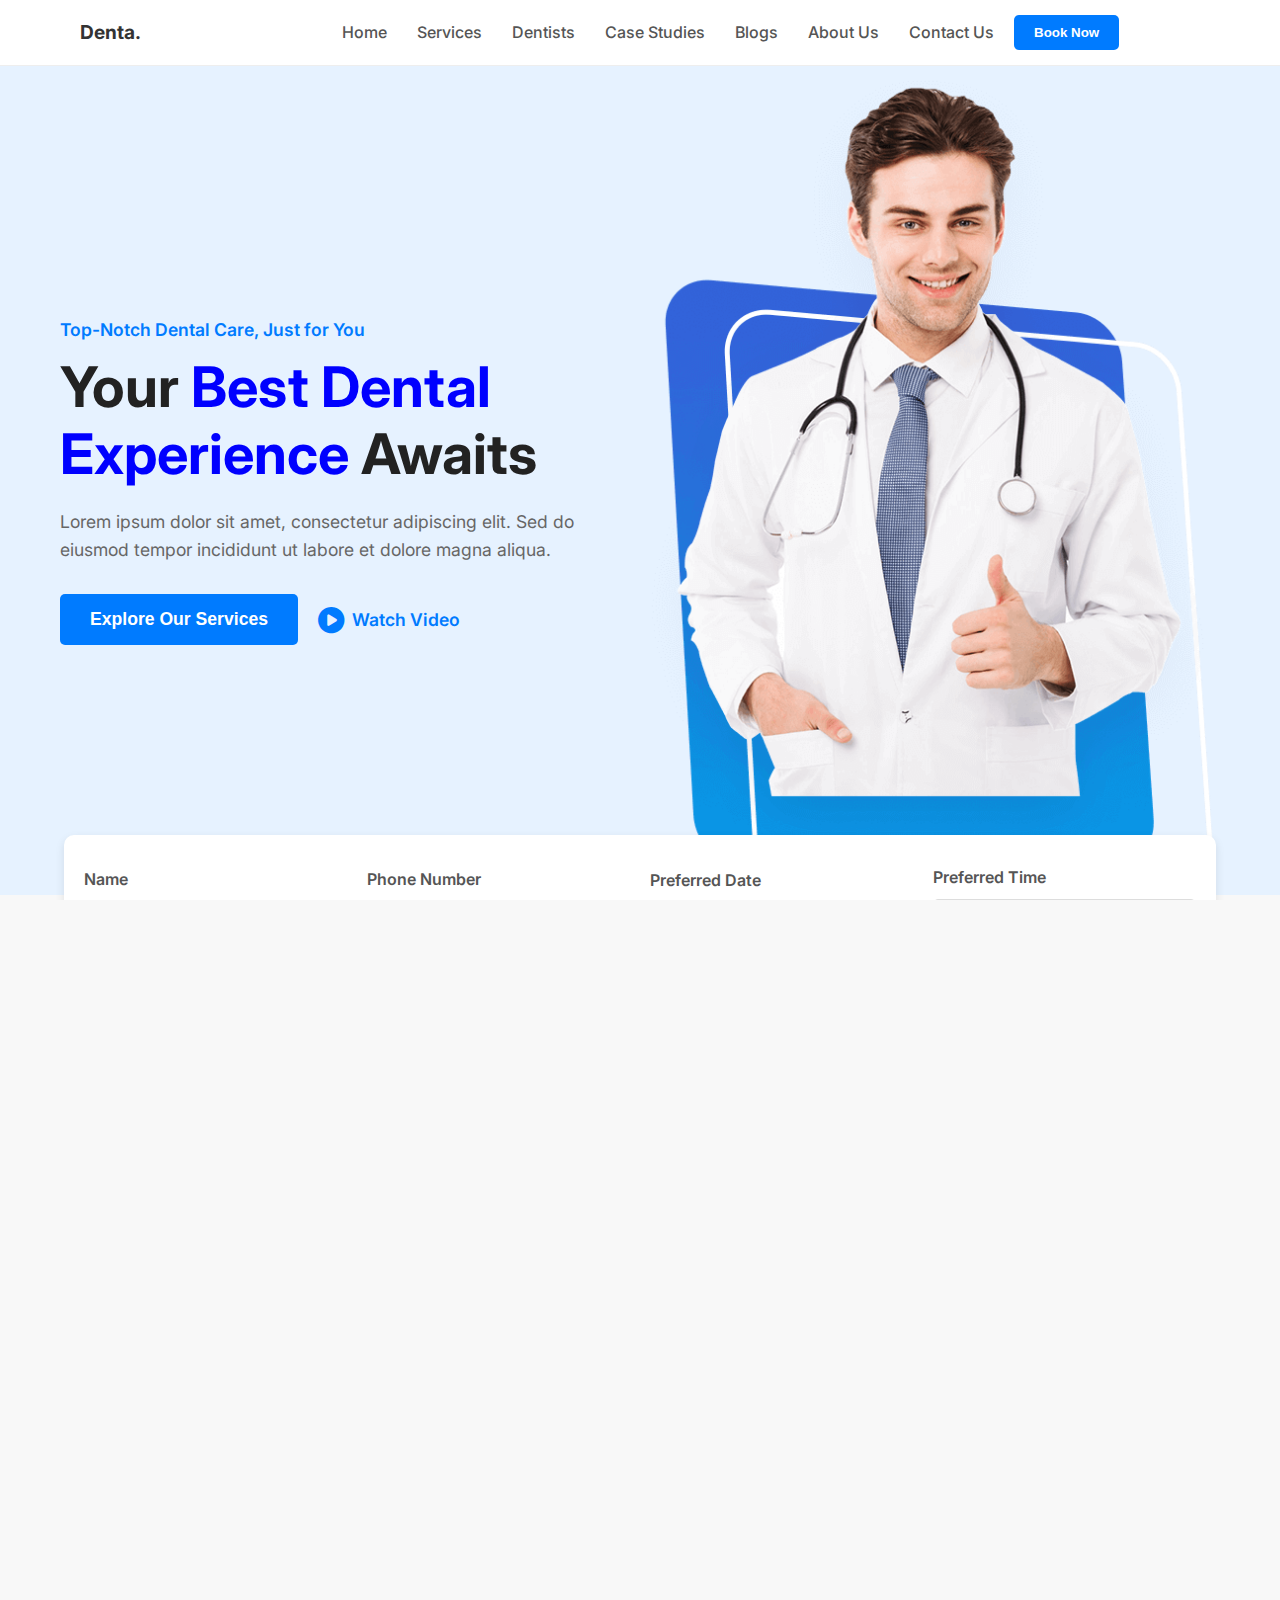
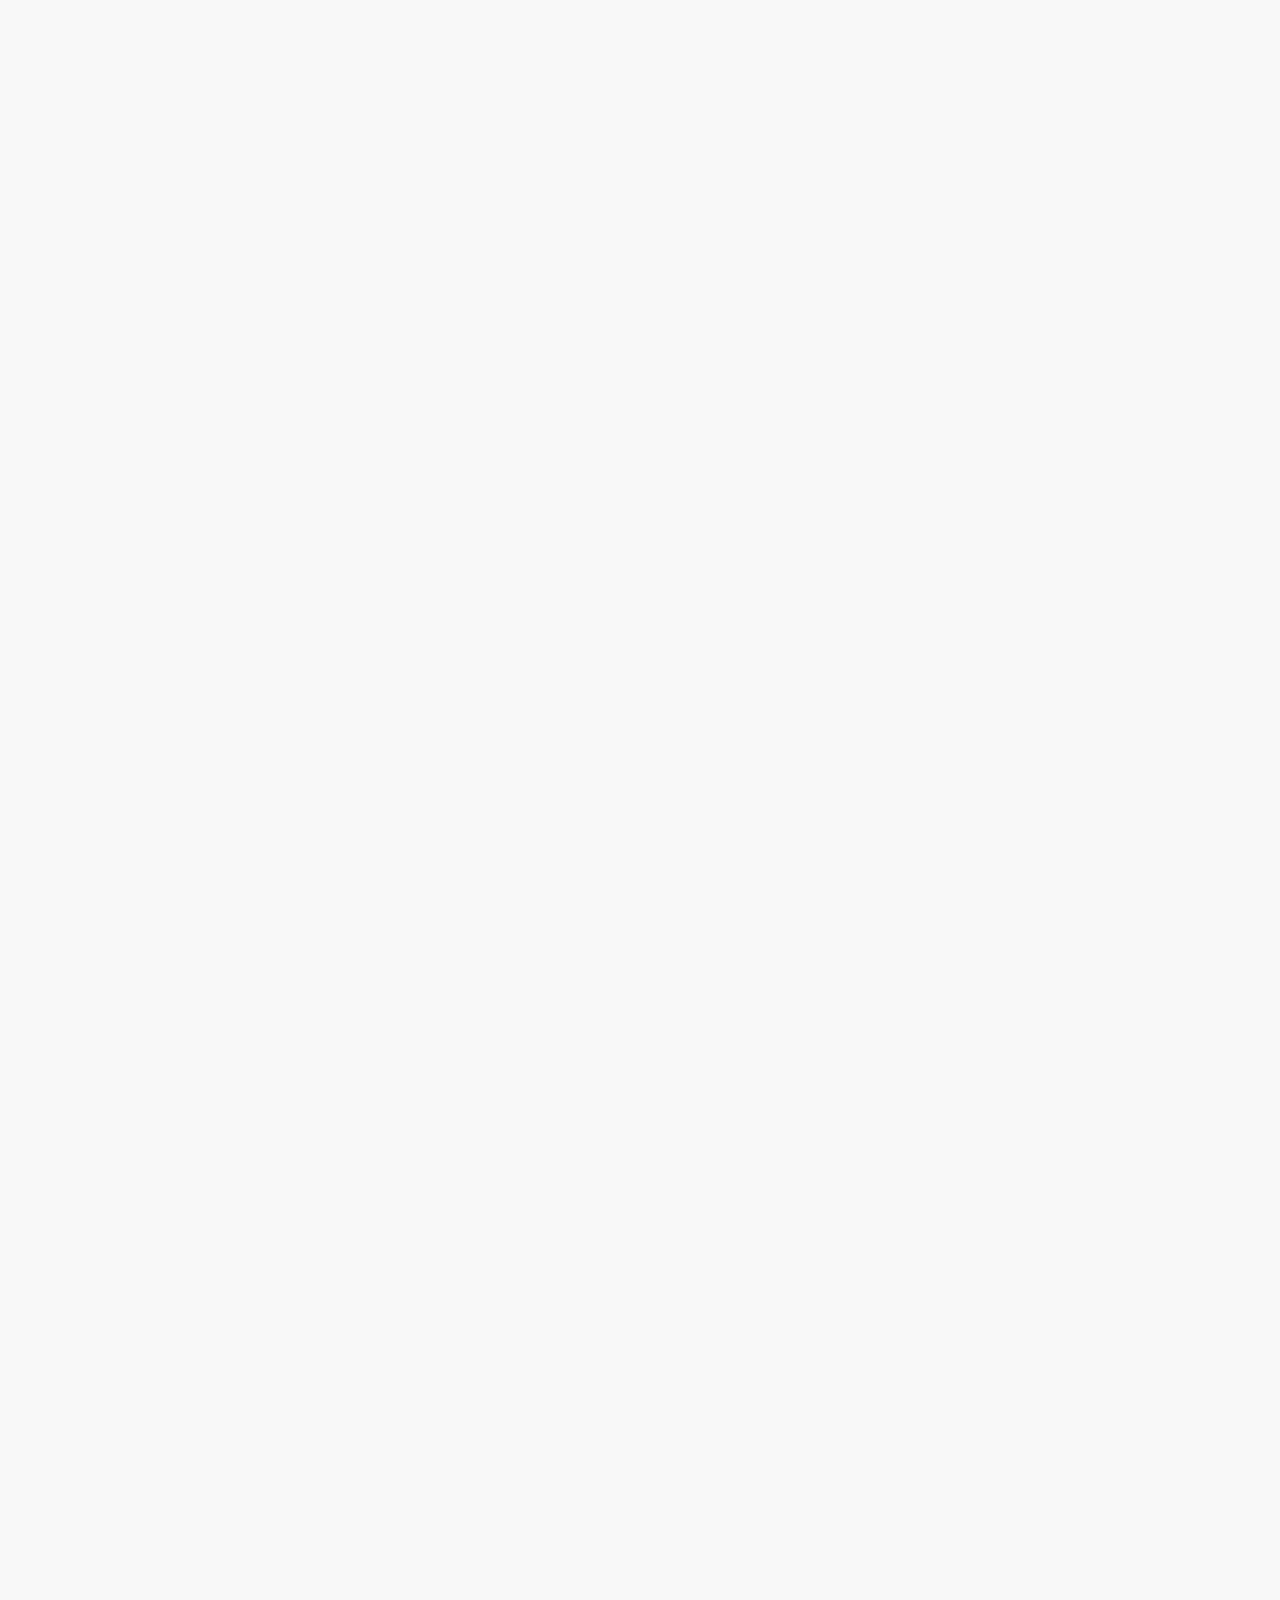
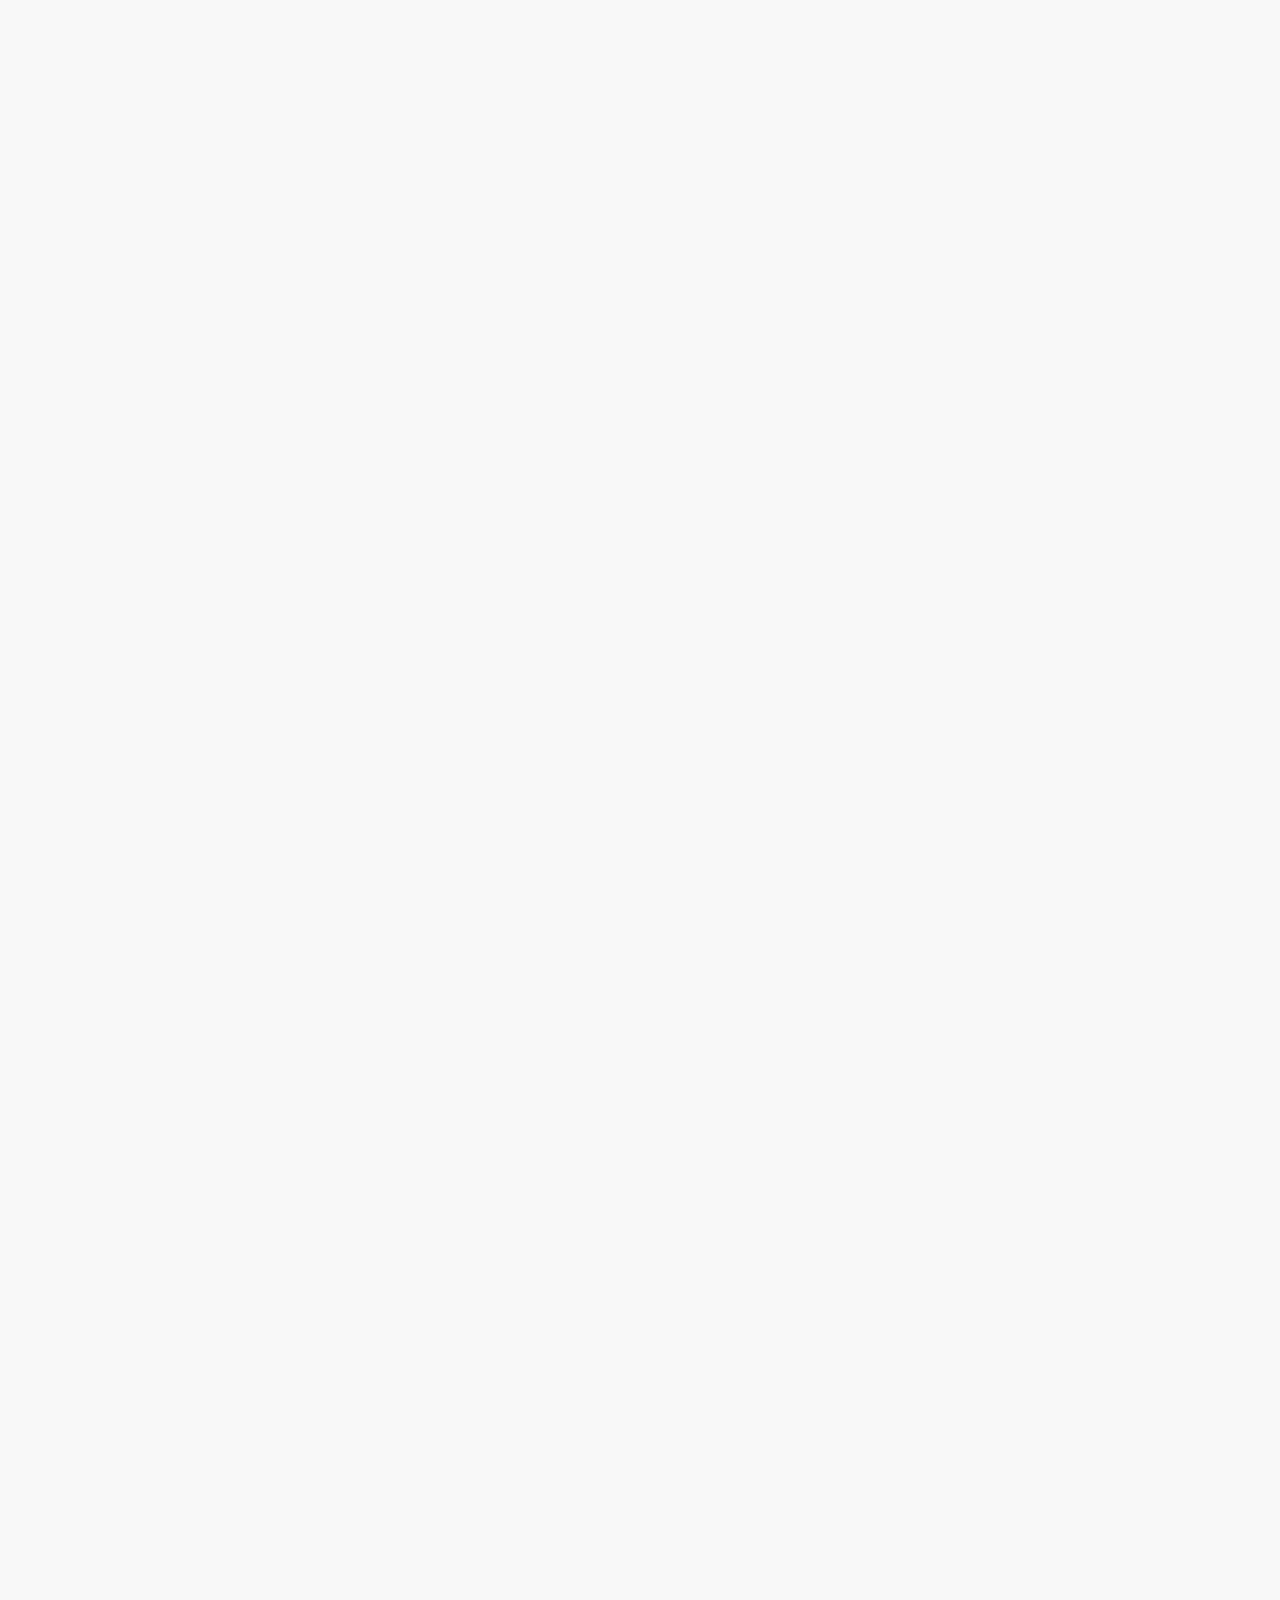
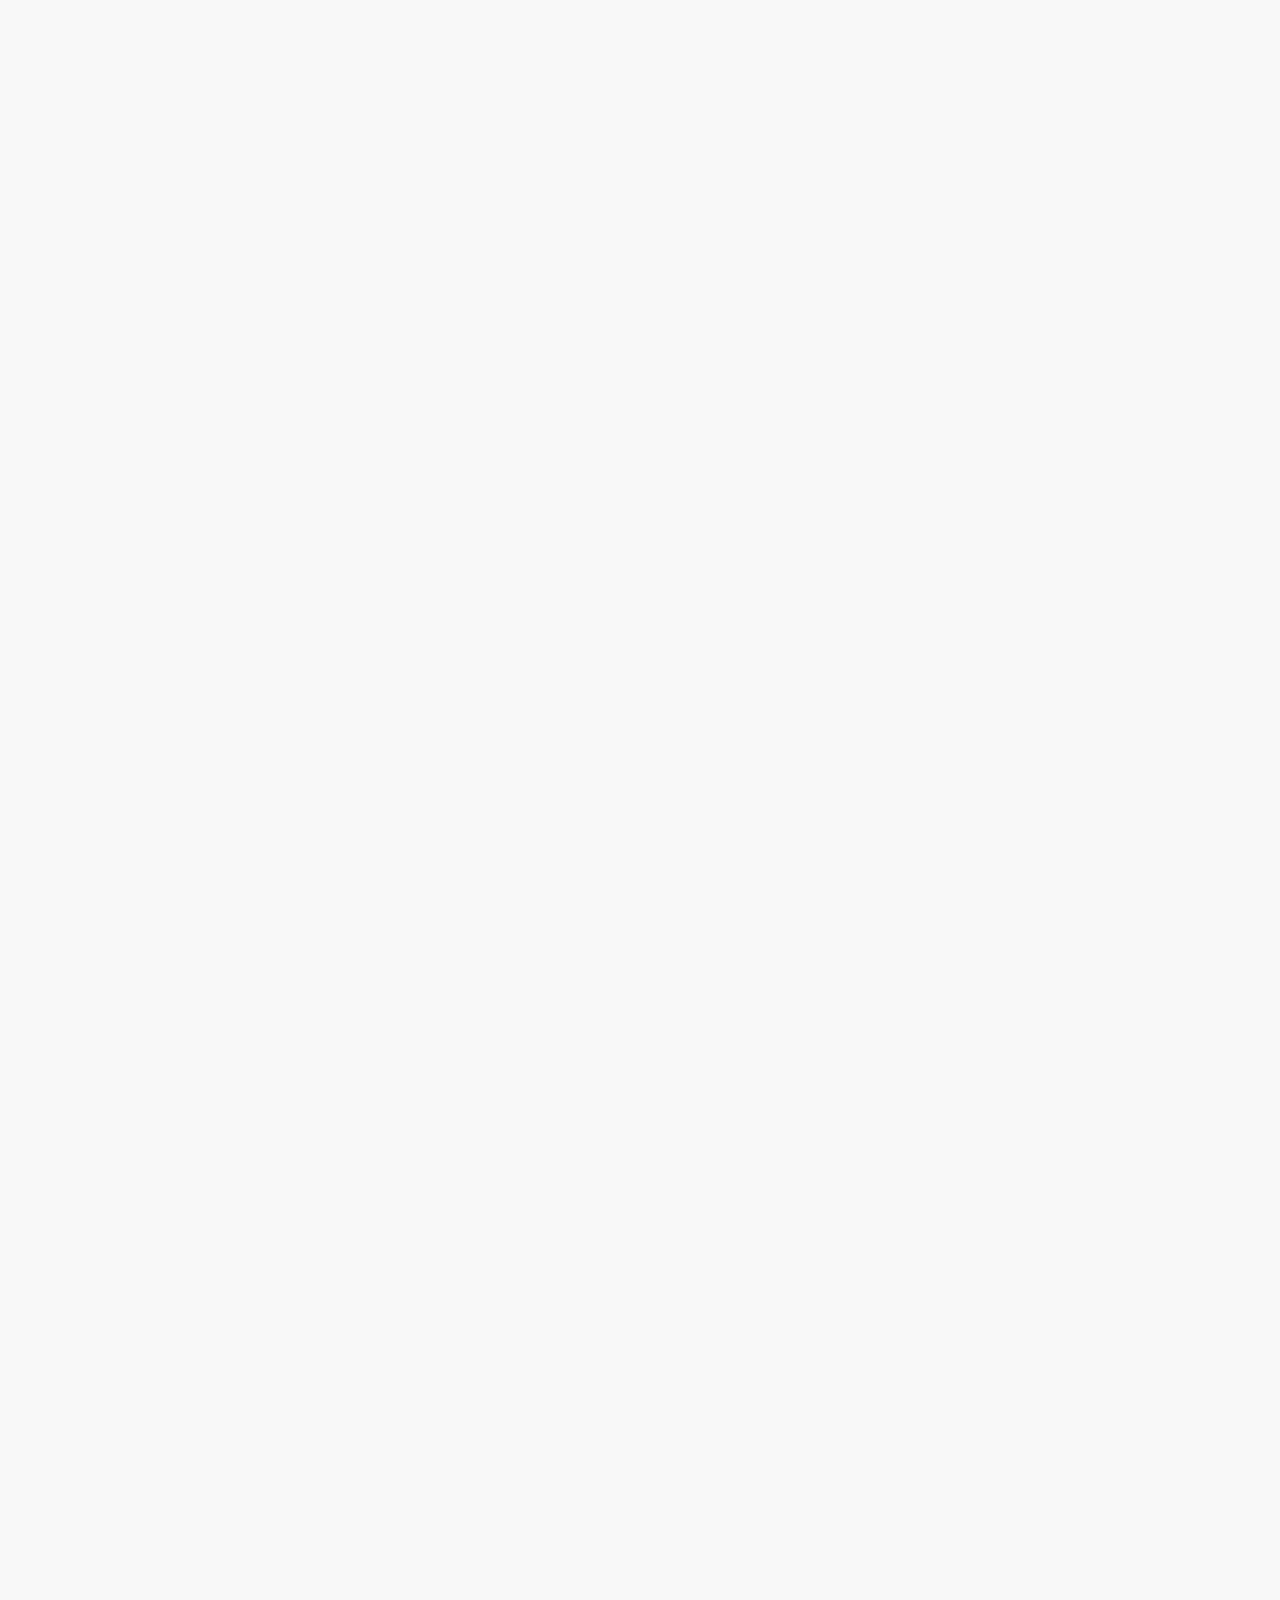
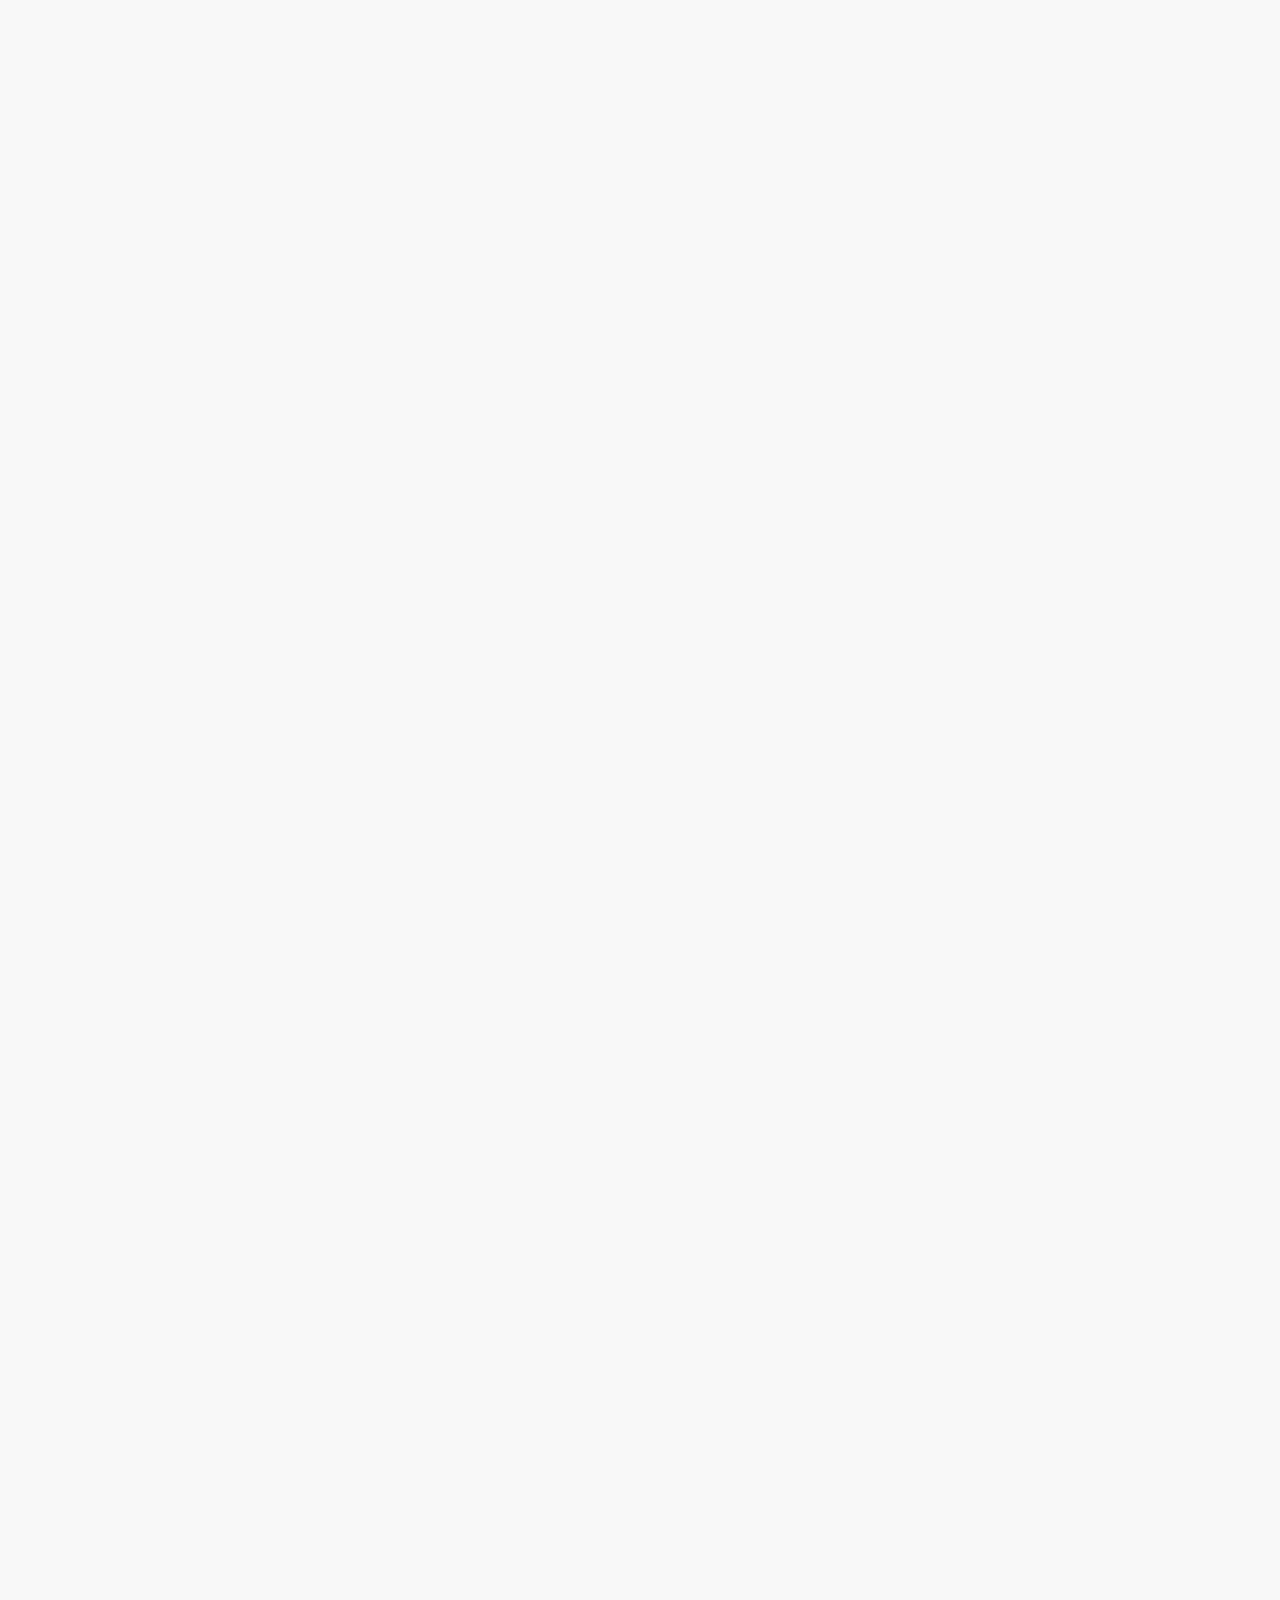
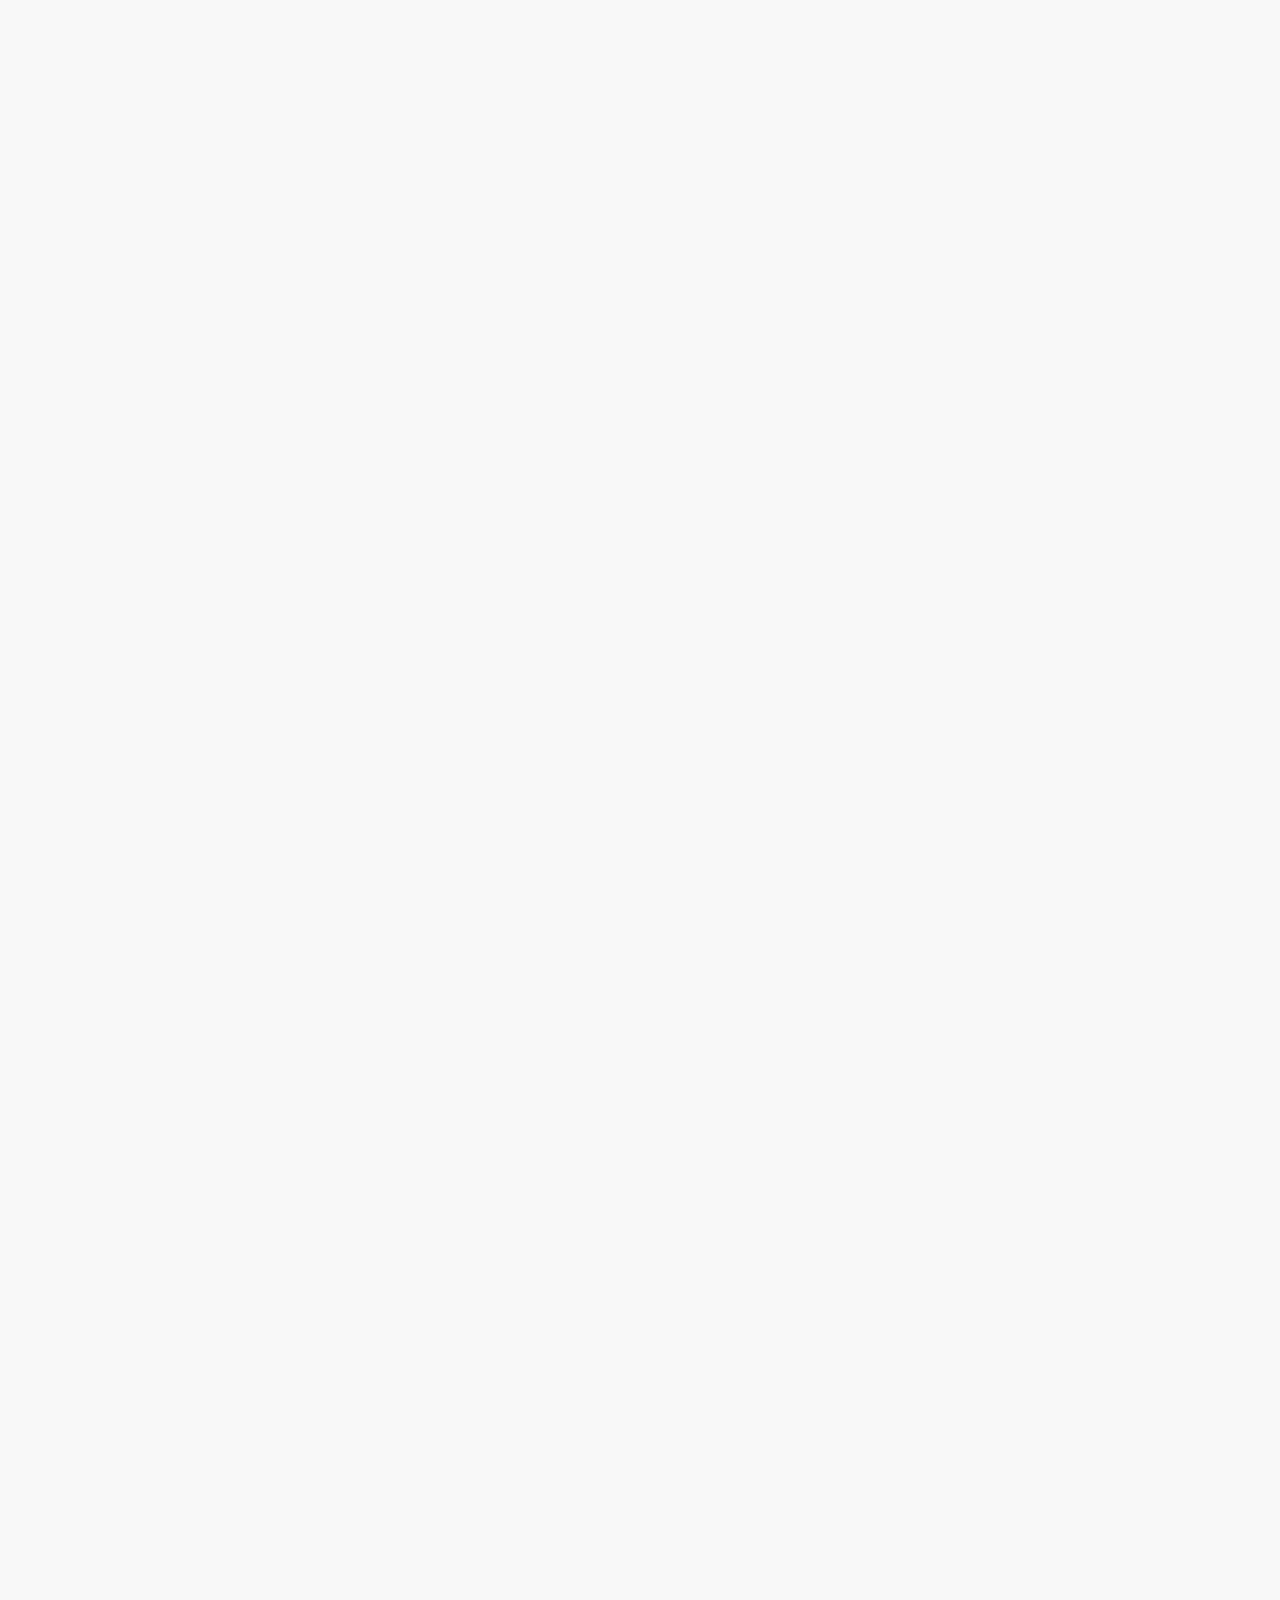
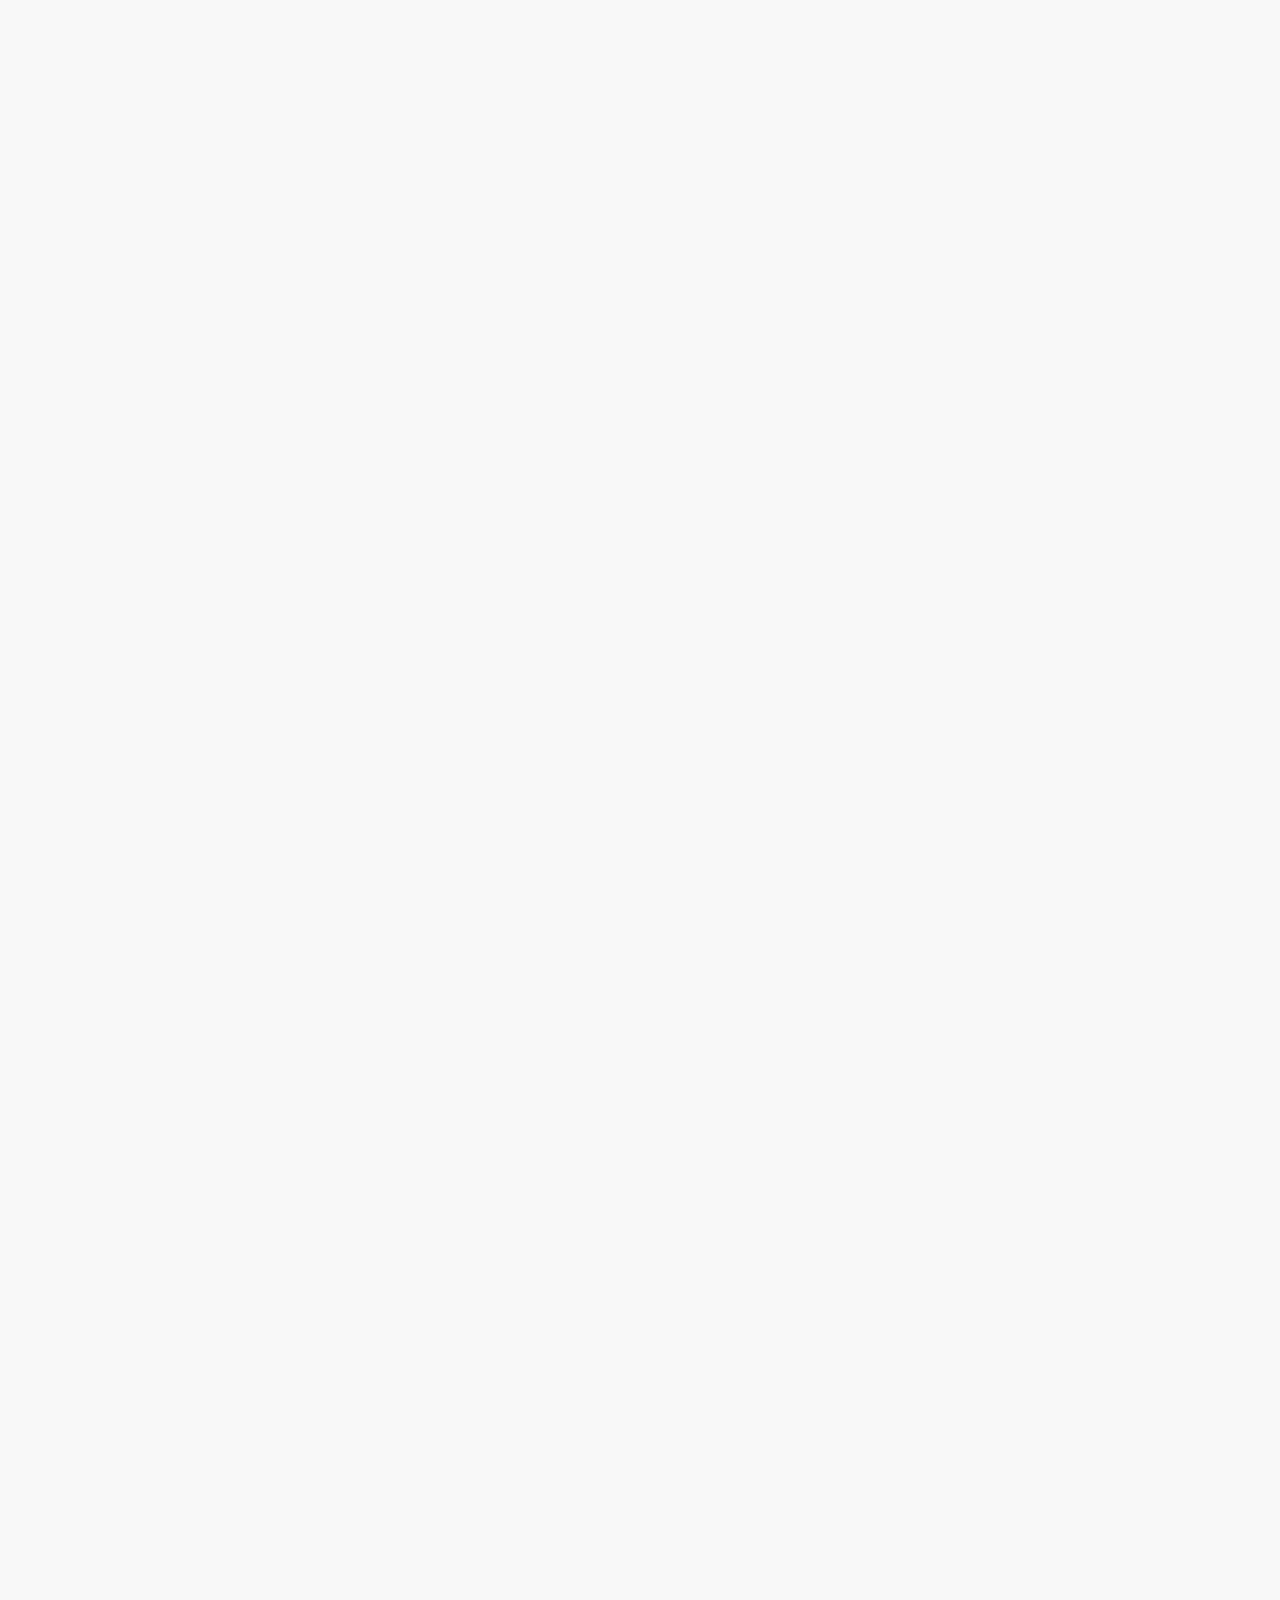
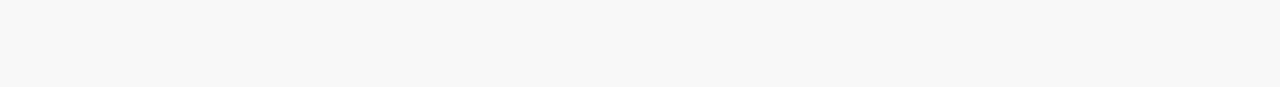
<file: index.html>
<!DOCTYPE html>
<html lang="en">

<head>
  <meta charset="UTF-8" />
  <meta name="viewport" content="width=device-width, initial-scale=1.0" />
  <title>Dentist & Dental Clinic</title>
  <link rel="stylesheet" href="style.css" />
  <link href="https://fonts.googleapis.com/css2?family=Inter:wght@400;600;700&display=swap" rel="stylesheet" />
  <link rel="stylesheet" href="https://cdnjs.cloudflare.com/ajax/libs/font-awesome/6.0.0-beta3/css/all.min.css" />

  <!-- Link Swiper's CSS -->
  <link rel="stylesheet" href="https://cdn.jsdelivr.net/npm/swiper@11/swiper-bundle.min.css" />

</head>

<body>

  <header class="header">
    <!-- top bar nav
           <! Top Contact Bar -->
    <!-- <div class="top-bar">
    <div class="left">
      <i class="fa fa-phone"></i> (000) 000-0000
      <i class="fa fa-envelope"></i> example@gmail.com
      <i class="fa fa-map-marker-alt"></i> 2464 Royal Ln. Mesa, New Jersey 45463
    </div>
    <div class="right">
      <i class="fab fa-facebook-f"></i>
      <i class="fab fa-x-twitter"></i>
      <i class="fab fa-pinterest"></i>
      <i class="fab fa-instagram"></i>
      <i class="fab fa-youtube"></i>
    </div>
  </div> -->

    <div class="container">
      <div class="logo">
        <a href="/">
          <span class="logo">Denta.</span>
        </a>
      </div>
      <nav class="main-nav">
        <ul class="nav-links">
          <li><a href="index.html">Home</a></li>
          <li><a href="services.html" alt="Services" id="services">Services</a></li>
          <li><a href="dentist.html">Dentists</a></li>
          <li><a href="casestories.html">Case Studies</a></li>
          <li><a href="blog.html">Blogs</a></li>
          <li><a href="about.html">About Us</a></li>
          <li><a href="contact.html">Contact Us</a></li>
        </ul>
        <button class="book-now-btn">Book Now</button>
      </nav>
      <div class="mobile-menu-icon">
        <i class="fas fa-bars"></i>
      </div>
    </div>
  </header>

  <main>
    <section class="hero-section">
      <div class="container">
        <div class="hero-content">
          <p class="tagline">Top-Notch Dental Care, Just for You</p>
          <h1>Your <span>Best Dental Experience</span> Awaits</h1>
          <p class="description">
            Lorem ipsum dolor sit amet, consectetur adipiscing elit. Sed do
            eiusmod tempor incididunt ut labore et dolore magna aliqua.
          </p>
          <div class="hero-actions">
            <button class="explore-btn">Explore Our Services</button>
            <a href="#" class="watch-video">
              <i class="fas fa-play-circle"></i> Watch Video
            </a>
          </div>
        </div>
        <div class="hero-image">
          <img src="images/hero-banner.png" alt="Dentist" />
        </div>
      </div>
    </section>

    <section class="appointment-form-section">
      <div class="container">
        <form class="appointment-form">
          <div class="form-group">
            <label for="name">Name</label>
            <input type="text" id="name" placeholder="John Doe" />
          </div>
          <div class="form-group">
            <label for="phone">Phone Number</label>
            <input type="tel" id="phone" placeholder="+1 (123) 456-7890" />
          </div>
          <div class="form-group">
            <label for="preferred-date">Preferred Date</label>
            <input type="date" id="preferred-date" />
          </div>
          <div class="form-group">
            <label for="preferred-time">Preferred Time</label>
            <input type="time" id="preferred-time" />
          </div>
          <button type="submit" class="book-appointment-btn">
            Book an Appointment
          </button>
        </form>
      </div>
    </section>

    <section class="about-us-section">
      <div class="container">
        <div class="about-image">
          <img src="images/about-banner.png" alt="Dentist at work" />
        </div>
        <div class="about-content">
          <p class="section-title">ABOUT US</p>
          <h2>15 Years of Expertise in Dental Care</h2>
          <p>
            Lorem ipsum dolor sit amet, consectetur adipiscing elit, sed do
            eiusmod tempor incididunt ut labore et dolore magna aliqua. Ut
            enim ad minim veniam, quis nostrud exercitation ullamco laboris
            nisi ut aliquip ex ea commodo consequat.
          </p>
          <ul>
            <li>
              <i class="fas fa-check-circle"></i> Premium Dental Services You
              Can Trust
            </li>
            <li>
              <i class="fas fa-check-circle"></i> Qualified Dental Experts in
              Our Team
            </li>
            <li>
              <i class="fas fa-check-circle"></i> Dedicated Experts Behind
              Every Smile
            </li>
          </ul>
          <button class="learn-more-btn">Learn More</button>
        </div>
      </div>
    </section>

    <section class="services-horizontal-bar">
      <div class="container">
        <ul>
          <li><i class="fas fa-tooth"></i> General Dentistry</li>
          <li><i class="fas fa-tooth"></i> Teeth Whitening</li>
          <li><i class="fas fa-tooth"></i> Dental Implant</li>
          <li><i class="fas fa-tooth"></i> Dental Sealants</li>
        </ul>
      </div>
    </section>

    <section class="our-services-cards">
      <div class="container">
        <p class="section-title">OUR SERVICES</p>
        <h2>A Wide Range of Services for Your Best Smile</h2>
        <div class="service-cards-grid">
          <div class="service-card">
            <img src="images/blog-1.jpg" alt="General Dentistry" />
            <h3><i class="fas fa-tooth"></i> General Dentistry</h3>
            <p>
              Lorem ipsum dolor sit amet, consectetur adipiscing elit, sed do
              eiusmod tempor incididunt ut labore et dolore magna aliqua.
            </p>
            <a href="#" class="learn-more-link">Learn more <i class="fas fa-arrow-right"></i></a>
          </div>
          <div class="service-card">
            <img src="images/blog-2.jpg" alt="Dental Implant" />
            <h3><i class="fas fa-tooth"></i> Dental Implant</h3>
            <p>
              Lorem ipsum dolor sit amet, consectetur adipiscing elit, sed do
              eiusmod tempor incididunt ut labore et dolore magna aliqua.
            </p>
            <a href="#" class="learn-more-link">Learn more <i class="fas fa-arrow-right"></i></a>
          </div>
          <div class="service-card">
            <img src="images/blog-3.jpg" alt="Teeth Whitening" />
            <h3><i class="fas fa-tooth"></i> Teeth Whitening</h3>
            <p>
              Lorem ipsum dolor sit amet, consectetur adipiscing elit, sed do
              eiusmod tempor incididunt ut labore et dolore magna aliqua.
            </p>
            <a href="#" class="learn-more-link">Learn more <i class="fas fa-arrow-right"></i></a>
          </div>
        </div>
      </div>
    </section>
    <section class="services-horizontal-bar">
      <div class="container">
        <ul>
          <li><i class="fas fa-tooth"></i> General Dentistry</li>
          <li><i class="fas fa-tooth"></i> Teeth Whitening</li>
          <li><i class="fas fa-tooth"></i> Dental Implant</li>
          <li><i class="fas fa-tooth"></i> Dental Sealants</li>
        </ul>
      </div>
    </section>

    <section class="about-us-section">
      <div class="container">
        <div class="about-image2">
          <img src="images/doctor-1.png" alt="Dentist at work" />
        </div>
        <div class="about-content">
          <p class="section-title">WHY CHOOSE US</p>
          <h1>Benefits of Our Dental Services</h1>
          <h2>Your Path to a Healthier Smile.</h2>
          <p>
            Lorem ipsum dolor sit amet, consectetur adipiscing elit, sed do
            eiusmod tempor incididunt ut labore et dolore magna aliqua. Ut
            enim ad minim veniam, quis nostrud exercitation ullamco laboris
            nisi ut aliquip ex ea commodo consequat.
          </p>
          <div class="card">
            <div class="main-card">
              <h1>50+</h1>
              <span>Skilled Docters</span>
            </div>

            <div class="main-card">
              <h1>99%</h1>
              <span>Patient Satisfaction</span>
            </div>

            <div class="main-card">
              <h1>20K</h1>
              <span>Appointment Booked</span>
            </div>
          </div>
          <ul>
            <li>
              <i class="fas fa-check-circle"></i> Premium Dental Services You
              Can Trust
            </li>
            <li>
              <i class="fas fa-check-circle"></i> Qualified Dental Experts in
              Our Team
            </li>
            <li>
              <i class="fas fa-check-circle"></i> Dedicated Experts Behind
              Every Smile
            </li>
          </ul>
          <button class="learn-more-btn">Booking an Appointment</button>
        </div>
      </div>
    </section>
  </main>


  <div class="line-container">
    <div class="section-title2">OUR CASE STORIES</div>
    <div class="main-heading">Patient Journeys to <span>Healthier, Happier Smiles</span></div>
    <a href="#" class="explore-btn2">Explore All Case Stories</a>

    <div class="cards3">
      <!-- Card 1 -->
      <div class="card3">
        <img src="images/blog-1.jpg" alt="Whitening">
        <div class="card-content3">
          <div class="card-title3">A Brighter Tomorrow: Sarah’s Whitening Journey</div>
          <div class="tags3">
            <div class="tag3">2024</div>
            <div class="tag3">Teeth Whitening</div>
            <div class="tag3">Dental Care</div>
          </div>
        </div>
        <button class="arrow-btn">➤</button>
      </div>

      <!-- Card 2 -->
      <div class="card3">
        <img src="images/blog-2.jpg" alt="Braces">
        <div class="card-content3">
          <div class="card-title3">A Beautiful Transformation: Olivia’s Braces Journey</div>
          <div class="tags3">
            <div class="tag3">2024</div>
            <div class="tag3">Braces Treatment</div>
            <div class="tag3">Dental Care</div>
          </div>
        </div>
        <button class="arrow-btn">➤</button>
      </div>
    </div>
  </div>



  <!-- How It Works Section -->
  <div class="how-it-works">
    <h3>
      The Path to <span style="color: #4f80ff">Your Perfect Smile</span>
    </h3>
    <div class="steps">
      <div class="step">
        <div class="step-icon">01</div>
        <div class="step-title">Book Your Appointment</div>
        <p>Schedule your visit online or by phone.</p>
      </div>
      <div class="step">
        <div class="step-icon">02</div>
        <div class="step-title">Consultation & Examination</div>
        <p>Get a detailed check-up by our experts.</p>
      </div>
      <div class="step">
        <div class="step-icon">03</div>
        <div class="step-title">Personalized Treatment Plan</div>
        <p>We create a custom plan tailored to you.</p>
      </div>
      <div class="step">
        <div class="step-icon">04</div>
        <div class="step-title">Ongoing Care & Follow-Up</div>
        <p>Stay on track with regular follow-ups.</p>
      </div>
    </div>
  </div>
  <section class="services-horizontal-bar">
    <div class="container">
      <ul>
        <li><i class="fas fa-tooth"></i> General Dentistry</li>
        <li><i class="fas fa-tooth"></i> Teeth Whitening</li>
        <li><i class="fas fa-tooth"></i> Dental Implant</li>
        <li><i class="fas fa-tooth"></i> Dental Sealants</li>
      </ul>
    </div>
  </section>

  <!-- appontment section -->
  <div class="main-appointment">
    <div class="form-box">
      <h2>Effortless Online Booking for Your Dental Visit</h2>
      <form id="appointmentForm">
        <div class="form-group">
          <label for="name">Your Name</label>
          <input type="text" placeholder="Your Name" required />
        </div>
        <div class="form-group">
          <label for="phone">Phone Number</label>
          <input type="tel" placeholder="Phone Number" required />
        </div>
        <div class="form-group">
          <span>Type of Treatment</span>
          <select required>
            <option value="">Select</option>
            <option>General Dentistry</option>
            <option>Teeth Whitening</option>
            <option>Dental Implant</option>
            <option>Dental Sealant</option>
          </select>
        </div>
        <div class="form-group">
          <span>Preferred Dentist</span>
          <select required>
            <option>Select</option>
            <option class="opt">Dr. David Brown</option>
            <option>Dr. Sarah Lee</option>
          </select>
        </div>
        <div class="form-group">
          <label for="date">Date</label>
          <input type="date" required id="date" />
        </div>

        <div class="form-group">
          <span>Time</span>
          <input type="time" required />
        </div>
        <div class="form-group">
          <span>Special Request Message</span>
          <textarea class="full" rows="4" placeholder="Enter here..." required></textarea>
        </div>
        <button type="submit" class="btn2">Book an Appointment</button>
      </form>
    </div>

    <div class="sidebar">
      <p class="text">Lorem ipsum dolor sit, amet consectetur adipisicing elit. Soluta, omnis aspernatur. Suscipit,
        reiciendis
        delectus explicabo eaque animi repudiandae omnis.</p>
      <div class="box">
        <h4>Clinic Hours</h4>
        <p><strong>Mon - Fri:</strong> 09:00 - 22:00</p>
        <p><strong>Saturday:</strong> 11:00 - 20:00</p>
        <p><strong>Sunday:</strong> Closed</p>
      </div>
      <div class="box">
        <h4>Your Smile, Our Priority</h4>
        <p><strong>24/7 Emergency</strong></p>
        <p>(000) 000-0000</p>
      </div>
    </div>
  </div>

  <section class="services-horizontal-bar">
    <div class="container">
      <ul>
        <li><i class="fas fa-tooth"></i> General Dentistry</li>
        <li><i class="fas fa-tooth"></i> Teeth Whitening</li>
        <li><i class="fas fa-tooth"></i> Dental Implant</li>
        <li><i class="fas fa-tooth"></i> Dental Sealants</li>
      </ul>
    </div>
  </section>

  <div class="video-section">
    <img src="images/blog-3.jpg" alt="Dental Video Thumbnail" />
    <h1>Explore Our Expert & Caring Dental Services</h1>
  </div>

  <div class="stats">
    <div class="stat">
      <h4>10+</h4>
      <p>Skilled Doctors</p>
    </div>
    <div class="stat">
      <h4>15+</h4>
      <p>Years of Experience</p>
    </div>
    <div class="stat">
      <h4>20K+</h4>
      <p>Appointment Booked</p>
    </div>
    <div class="stat">
      <h4>99%</h4>
      <p>Patient Satisfaction</p>
    </div>
  </div>
  <br>


  <div class="slider-container">
    <p style="letter-spacing: 2px; color: gray;">TESTIMONIALS</p>
    <h2>What Our <span class="highlight">Patients Have to Say</span></h2>

    <div class="wrapper">
      <i id="left" class="fa-solid fa-angle-left"></i>
      <div class="carousel">
        <li class="card2">
          <div class="stars">★★★★★ <span style="font-weight: bold; color: black;">5.0</span></div>

          <div class="title">Professional and Friendly!</div>
          <div class="text">Lorem ipsum dolor sit amet consectetur adipisicing elit. Impedit aspernatur voluptatem
            dolorum minus maiores, quia ex voluptatibus pariatur id laudantium deleniti repellendus atque iste magnam
            porro vero veritatis nostrum earum!</div>
          <div class="img">
            <img src="images/doctor-1.png" alt="img" draggable="false">
          </div>
          <div class="profile-info">
            <strong>Leslie Alexander</strong>
            <span>Satisfied Patient</span>
          </div>
        </li>

        <li class="card2">
          <div class="stars">★★★★★ <span style="font-weight: bold; color: black;">5.0</span></div>
          <div class="title">Professional and Friendly!</div>
          <div class="text">Lorem ipsum dolor sit amet consectetur adipisicing elit. Impedit aspernatur voluptatem
            dolorum minus maiores, quia ex voluptatibus pariatur id laudantium deleniti repellendus atque iste magnam
            porro vero veritatis nostrum earum!</div>
          <div class="img">
            <img src="images/doctor-1.png" alt="img" draggable="false">
          </div>
          <div class="profile-info">
            <strong>Leslie Alexander</strong>
            <span>Satisfied Patient</span>
          </div>
        </li>

        <li class="card2">
          <div class="stars">★★★★★ <span style="font-weight: bold; color: black;">5.0</span></div>
          <div class="title">Professional and Friendly!</div>
          <div class="text">Lorem ipsum dolor sit amet consectetur adipisicing elit. Impedit aspernatur voluptatem
            dolorum minus maiores, quia ex voluptatibus pariatur id laudantium deleniti repellendus atque iste magnam
            porro vero veritatis nostrum earum!</div>
          <div class="img">
            <img src="images/doctor-1.png" alt="img" draggable="false">
          </div>
          <div class="profile-info">
            <strong>Leslie Alexander</strong>
            <span>Satisfied Patient</span>
          </div>
        </li>

        <li class="card2">
          <div class="stars">★★★★★ <span style="font-weight: bold; color: black;">5.0</span></div>
          <div class="title">Professional and Friendly!</div>
          <div class="text">Lorem ipsum dolor sit amet consectetur adipisicing elit. Impedit aspernatur voluptatem
            dolorum minus maiores, quia ex voluptatibus pariatur id laudantium deleniti repellendus atque iste magnam
            porro vero veritatis nostrum earum!</div>
          <div class="img">
            <img src="images/doctor-1.png" alt="img" draggable="false">
          </div>
          <div class="profile-info">
            <strong>Leslie Alexander</strong>
            <span>Satisfied Patient</span>
          </div>
        </li>
        <li class="card2">
          <div class="stars">★★★★★ <span style="font-weight: bold; color: black;">5.0</span></div>
          <div class="title">Professional and Friendly!</div>
          <div class="text">Lorem ipsum dolor sit amet consectetur adipisicing elit. Impedit aspernatur voluptatem
            dolorum minus maiores, quia ex voluptatibus pariatur id laudantium deleniti repellendus atque iste magnam
            porro vero veritatis nostrum earum!</div>
          <div class="img">
            <img src="images/doctor-1.png" alt="img" draggable="false">
          </div>
          <div class="profile-info">
            <strong>Leslie Alexander</strong>
            <span>Satisfied Patient</span>
          </div>
        </li>
      </div>
      <i id="right" class="fa-solid fa-angle-right"></i>
    </div>
  </div>
  <br>
  <section class="before-after-section">
    <div class="content">
      <p>BEFORE AND AFTER</p>
      <h1>See the Difference:<br><span>Before & After</span></h1>
      <a href="#" class="cta-btn">View More Transformations</a>
    </div>

    <div class="comparison-container2">
      <div class="comparison-wrapper2">
        <img src="images/after.jpg" alt="After Teeth" class="after-img" />
        <div class="resizable" id="resizable">
          <img src="images/before.avif" alt="Before Teeth" />
        </div>
        <div class="slider-handle" id="sliderHandle">⟷</div>
      </div>

      <div class="buttons">
        <button id="beforeBtn">Before</button>
        <button id="afterBtn">After</button>
      </div>
    </div>
  </section>

  <!--  team member -->
  <section class="services-horizontal-bar">
    <div class="container">
      <ul>
        <li><i class="fas fa-tooth"></i> General Dentistry</li>
        <li><i class="fas fa-tooth"></i> Teeth Whitening</li>
        <li><i class="fas fa-tooth"></i> Dental Implant</li>
        <li><i class="fas fa-tooth"></i> Dental Sealants</li>
      </ul>
    </div>
  </section>

  <section class="team-section">
    <h3 class="subtitle">Our Team</h3>
    <h2 class="title">Meet Our <span>Expert Dental Specialists</span></h2>

    <div class="team-container">
      <!-- Team Member -->
      <div class="team-card">
        <div class="team-img">
          <img src="images/doctor2.jpg" alt="Dr. Olivia Hayes" />
          <div class="social-icons">
            <a href="#"><i class="fab fa-facebook-f"></i></a>
            <a href="#"><i class="fab fa-x-twitter"></i></a>
            <a href="#"><i class="fab fa-pinterest-p"></i></a>
            <a href="#"><i class="fab fa-instagram"></i></a>
          </div>
        </div>
        <h4>Dr. Olivia Hayes</h4>
        <p>Cosmetic Dentist</p>
      </div>

      <!-- Add other team cards similarly... -->
      <div class="team-card">
        <div class="team-img">
          <img src="images/doctor2.jpg" alt="Dr. Olivia Hayes" />
          <div class="social-icons">
            <a href="#"><i class="fab fa-facebook-f"></i></a>
            <a href="#"><i class="fab fa-x-twitter"></i></a>
            <a href="#"><i class="fab fa-pinterest-p"></i></a>
            <a href="#"><i class="fab fa-instagram"></i></a>
          </div>
        </div>
        <h4>Dr. Olivia Hayes</h4>
        <p>Cosmetic Dentist</p>
      </div>

      <div class="team-card">
        <div class="team-img">
          <img src="images/doctor2.jpg" alt="Dr. Olivia Hayes" />
          <div class="social-icons">
            <a href="#"><i class="fab fa-facebook-f"></i></a>
            <a href="#"><i class="fab fa-x-twitter"></i></a>
            <a href="#"><i class="fab fa-pinterest-p"></i></a>
            <a href="#"><i class="fab fa-instagram"></i></a>
          </div>
        </div>
        <h4>Dr. Olivia Hayes</h4>
        <p>Cosmetic Dentist</p>
      </div>
      <div class="team-card">
        <div class="team-img">
          <img src="images/doctor2.jpg" alt="Dr. Olivia Hayes" />
          <div class="social-icons">
            <a href="#"><i class="fab fa-facebook-f"></i></a>
            <a href="#"><i class="fab fa-x-twitter"></i></a>
            <a href="#"><i class="fab fa-pinterest-p"></i></a>
            <a href="#"><i class="fab fa-instagram"></i></a>
          </div>
        </div>
        <h4>Dr. Olivia Hayes</h4>
        <p>Cosmetic Dentist</p>
      </div>
    </div>
  </section>
  <section class="services-horizontal-bar">
    <div class="container">
      <ul>
        <li><i class="fas fa-tooth"></i> General Dentistry</li>
        <li><i class="fas fa-tooth"></i> Teeth Whitening</li>
        <li><i class="fas fa-tooth"></i> Dental Implant</li>
        <li><i class="fas fa-tooth"></i> Dental Sealants</li>
      </ul>
    </div>
  </section>

  <!-- blog secction -->
  <section class="blog-section">
    <div class="blog-header">
      <div class="titles">
        <h4>Our Latest Articles</h4>
        <h2>Our Latest <span>News</span> & Blog Articles</h2>
      </div>
      <a href="#" class="view-all">View All Blogs</a>
    </div>

    <div class="blog-cards">
      <!-- Blog Card 1 -->
      <div class="blog-card">
        <div class="blog-image">
          <img src="images/blog-1.jpg" alt="Healthy Smile" />
          <span class="tag">Dental Care Tips</span>
        </div>
        <div class="blog-content">
          <div class="date">
            <i class="fas fa-calendar-alt"></i> Dec 15, 2024
          </div>
          <h3>Essential Practices for a Healthy, Beautiful Smile</h3>
          <p>Lorem ipsum dolor sit amet, consectetur adipiscing elit, sed do eiusmod tempor</p>
          <a href="#" class="read-more">Read More <i class="fas fa-arrow-right"></i></a>
        </div>
      </div>

      <!-- Blog Card 2 -->
      <div class="blog-card">
        <div class="blog-image">
          <img src="images/blog-2.jpg" alt="Dental Implants" />
          <span class="tag">Teeth Whitening</span>
        </div>
        <div class="blog-content">
          <div class="date">
            <i class="fas fa-calendar-alt"></i> Dec 14, 2024
          </div>
          <h3>Everything You Need to Know About Teeth Whitening</h3>
          <p>Lorem ipsum dolor sit amet, consectetur adipiscing elit, sed do eiusmod tempor</p>
          <a href="#" class="read-more">Read More <i class="fas fa-arrow-right"></i></a>
        </div>
      </div>


      <!-- Blog Card 3 -->
      <div class="blog-card">
        <div class="blog-image">
          <img src="images/blog-3.jpg" alt="Dental Implants" />
          <span class="tag">Dental Implant</span>
        </div>
        <div class="blog-content">
          <div class="date">
            <i class="fas fa-calendar-alt"></i> Dec 13, 2024
          </div>
          <h3>Everything You Need to Know About Dental Implants</h3>
          <p>Lorem ipsum dolor sit amet, consectetur adipiscing elit, sed do eiusmod tempor</p>
          <a href="#" class="read-more">Read More <i class="fas fa-arrow-right"></i></a>
        </div>
      </div>
    </div>
  </section>

  <!-- FAQ -->
  <section class="faq-section">
    <div class="faq-left">
      <h4>FAQs</h4>
      <h2><span>Dental Care FAQ:</span> Your Questions Answered</h2>

      <div class="accordion">
        <div class="accordion-item">
          <div class="accordion-title">
            What services do you offer?
            <span class="icon">+</span>
          </div>
          <div class="accordion-content">
            Lorem ipsum dolor sit amet, consectetur adipiscing elit, sed do eiusmod tempor incididunt ut labore.
          </div>
        </div>

        <div class="accordion-item active">
          <div class="accordion-title">
            Do I need to make an appointment?
            <span class="icon">−</span>
          </div>
          <div class="accordion-content">
            Lorem ipsum dolor sit amet, consectetur adipiscing elit, sed do eiusmod tempor incididunt ut labore et
            dolore magna aliqua.
          </div>
        </div>

        <div class="accordion-item">
          <div class="accordion-title">
            Do you accept walk-in appointments?
            <span class="icon">+</span>
          </div>
          <div class="accordion-content">
            Yes, we welcome walk-in patients depending on availability.
          </div>
        </div>

        <div class="accordion-item">
          <div class="accordion-title">
            Can I book an emergency dental appointment?
            <span class="icon">+</span>
          </div>
          <div class="accordion-content">
            Emergency slots are available. Please call us immediately if needed.
          </div>
        </div>

        <div class="accordion-item">
          <div class="accordion-title">
            Do you offer online consultations?
            <span class="icon">+</span>
          </div>
          <div class="accordion-content">
            Yes, we offer virtual consultations for your convenience.
          </div>
        </div>
      </div>
    </div>

    <div class="faq-right">
      <div class="faq-box blue">
        <i class="fas fa-comments"></i>
        <h4>You have different questions?</h4>
        <p>Our team will answer all your questions. We ensure a quick response.</p>
        <a href="#" class="btn">Contact Us</a>
      </div>

      <div class="faq-box white">
        <i class="fas fa-phone"></i>
        <h4>24/7 Emergency</h4>
        <p>(000) 000-0000</p>
      </div>
    </div>
  </section>

  <!-- follow us doctor social medial  -->
  <section class="instagram-section">
    <div class="insta-header">
      <div>
        <h4>Follow Us</h4>
        <h2>Follow Us On <span>Instagram</span></h2>
      </div>
      <a href="#" class="insta-button">Follow Us</a>
    </div>

    <div class="image-layout">
      <div class="left-grid">
        <img src="images/doctor2.jpg" alt="">
        <img src="images/doctor2.jpg" alt="">
        <img src="images/doctor2.jpg" alt="">
        <img src="images/doctor2.jpg" alt="">
      </div>

      <div class="center-image">
        <img src="images/group.webp" alt="">
      </div>

      <div class="right-grid">
        <img src="images/doctor3.webp" alt="">
        <img src="images/doctor3.webp" alt="">
        <img src="images/doctor3.webp" alt="">
        <img src="images/doctor3.webp" alt="">
      </div>
    </div>
  </section>

  <!-- Footer section -->
  <!-- Newsletter Section -->
  <section class="newsletter">
    <p class="subtext">OUR NEWSLETTER</p>
    <h2 class="headline">
      Subscribe to Our Newsletter for the <br />
      <span>Latest Updates and Offers</span>
    </h2>
    <form class="newsletter-form">
      <i class="fas fa-envelope icon"></i>
      <input type="email" placeholder="Enter Email Address" required />
      <button type="submit">Subscribe</button>
    </form>
  </section>

  <!-- Footer Section -->
  <footer class="footer">
    <div class="footer-content">
      <!-- Column 1 -->
      <div class="footer-col">
        <h3 class="logo"><i class="fas fa-tooth"></i>Dentist.</h3>
        <p>Lorem ipsum dolor sit amet, consectetur adipiscing elit, sed do eiusmod tempor incididunt ut labore et dolore
          magna.</p>
        <div class="social-icons2">
          <a href="#"><i class="fab fa-facebook-f"></i></a>
          <a href="#"><i class="fab fa-x-twitter"></i></a>
          <a href="#"><i class="fab fa-pinterest-p"></i></a>
          <a href="#"><i class="fab fa-instagram"></i></a>
          <a href="#"><i class="fab fa-youtube"></i></a>
        </div>
      </div>

      <!-- Column 2 -->
      <div class="footer-col">
        <h4>Company</h4>
        <ul>
          <li><a href="#">FAQs</a></li>
          <li><a href="#">Our Team</a></li>
          <li><a href="#">Contact Us</a></li>
          <li><a href="#">About Us</a></li>
          <li><a href="#">Testimonials</a></li>
        </ul>
      </div>

      <!-- Column 3 -->
      <div class="footer-col">
        <h4>Contact Info</h4>
        <ul>
          <li>(000) 000-0000</li>
          <li>example@gmail.com</li>
          <li>2464 Royal Ln. Mesa,<br> New Jersey 45463</li>
        </ul>
      </div>

      <!-- Column 4 -->
      <div class="footer-col">
        <h4>Clinic Hours</h4>
        <ul>
          <li>Monday to Friday <span>09:00 - 22:00</span></li>
          <li>Saturday <span>11:00 - 20:00</span></li>
          <li>Sunday <span>Closed</span></li>
        </ul>
      </div>
    </div>
  </footer>

  <script src="main.js" defer></script>
</body>

</html>
</file>
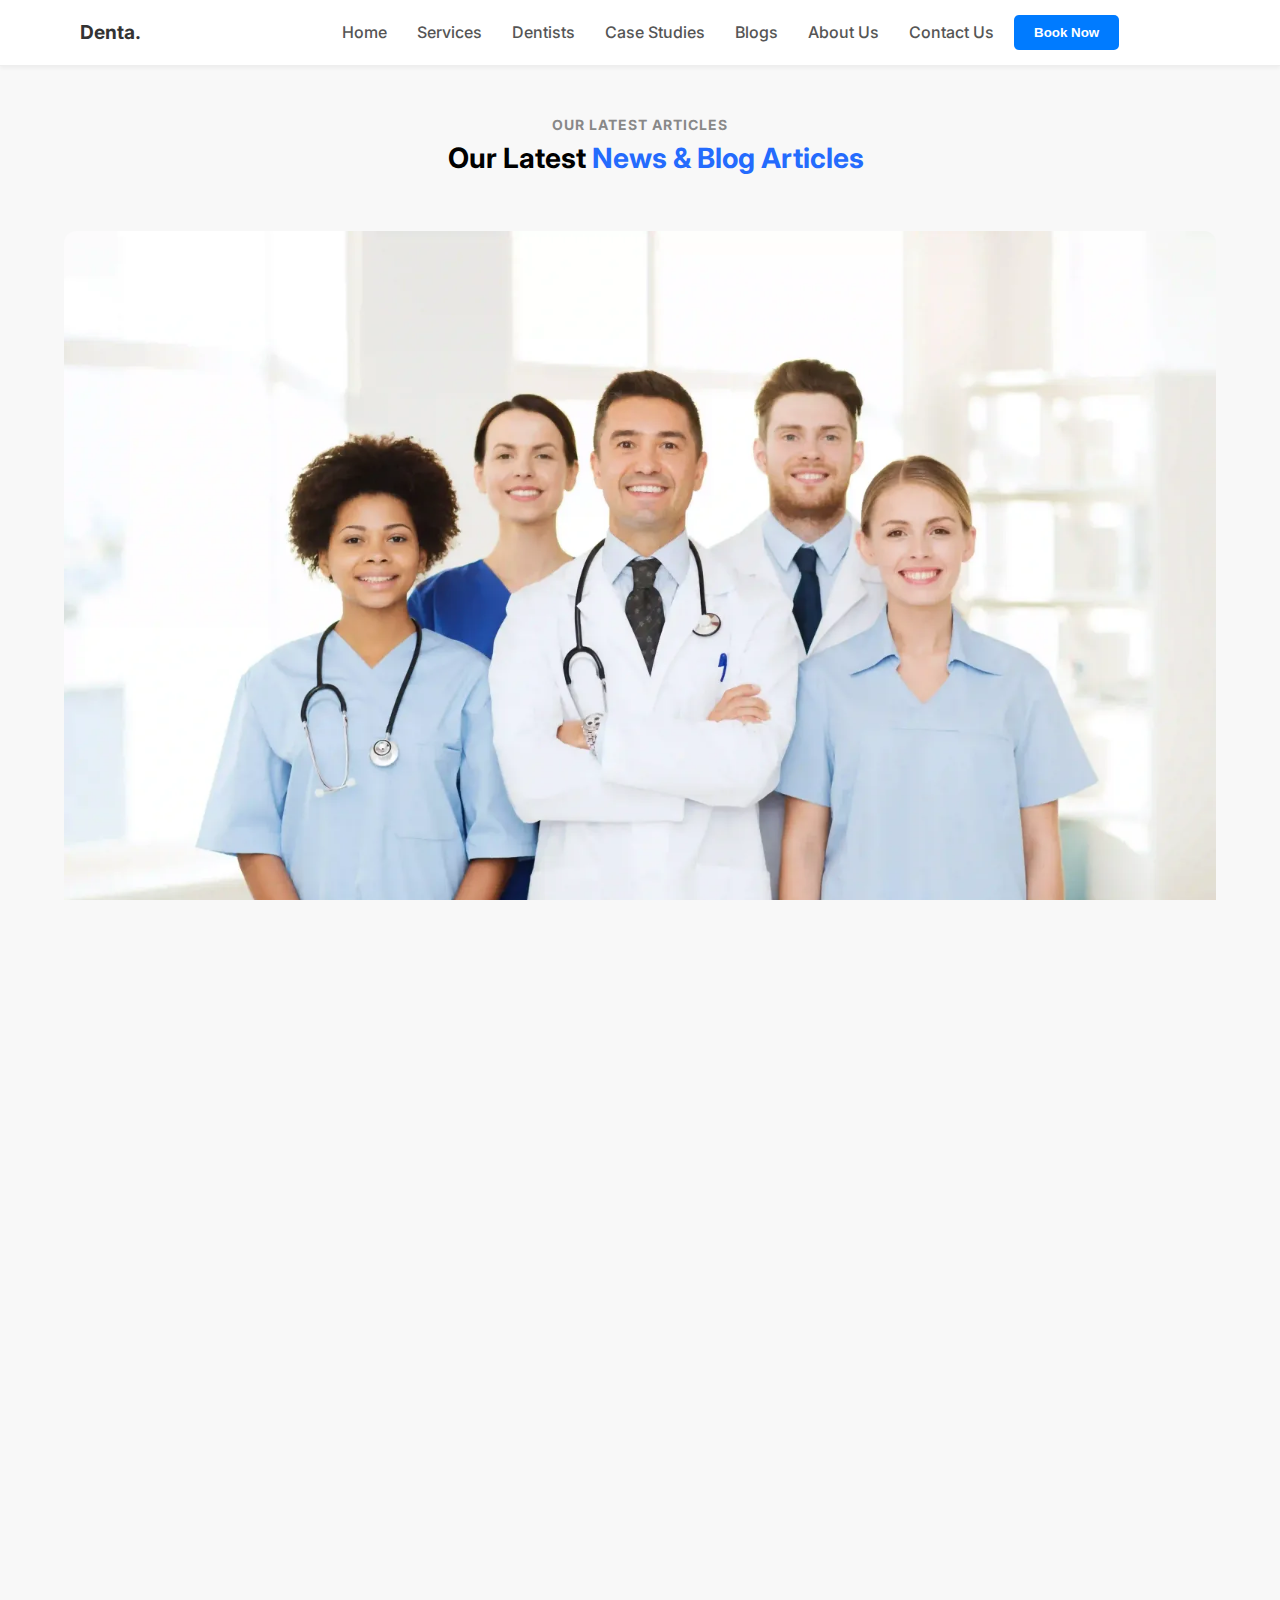
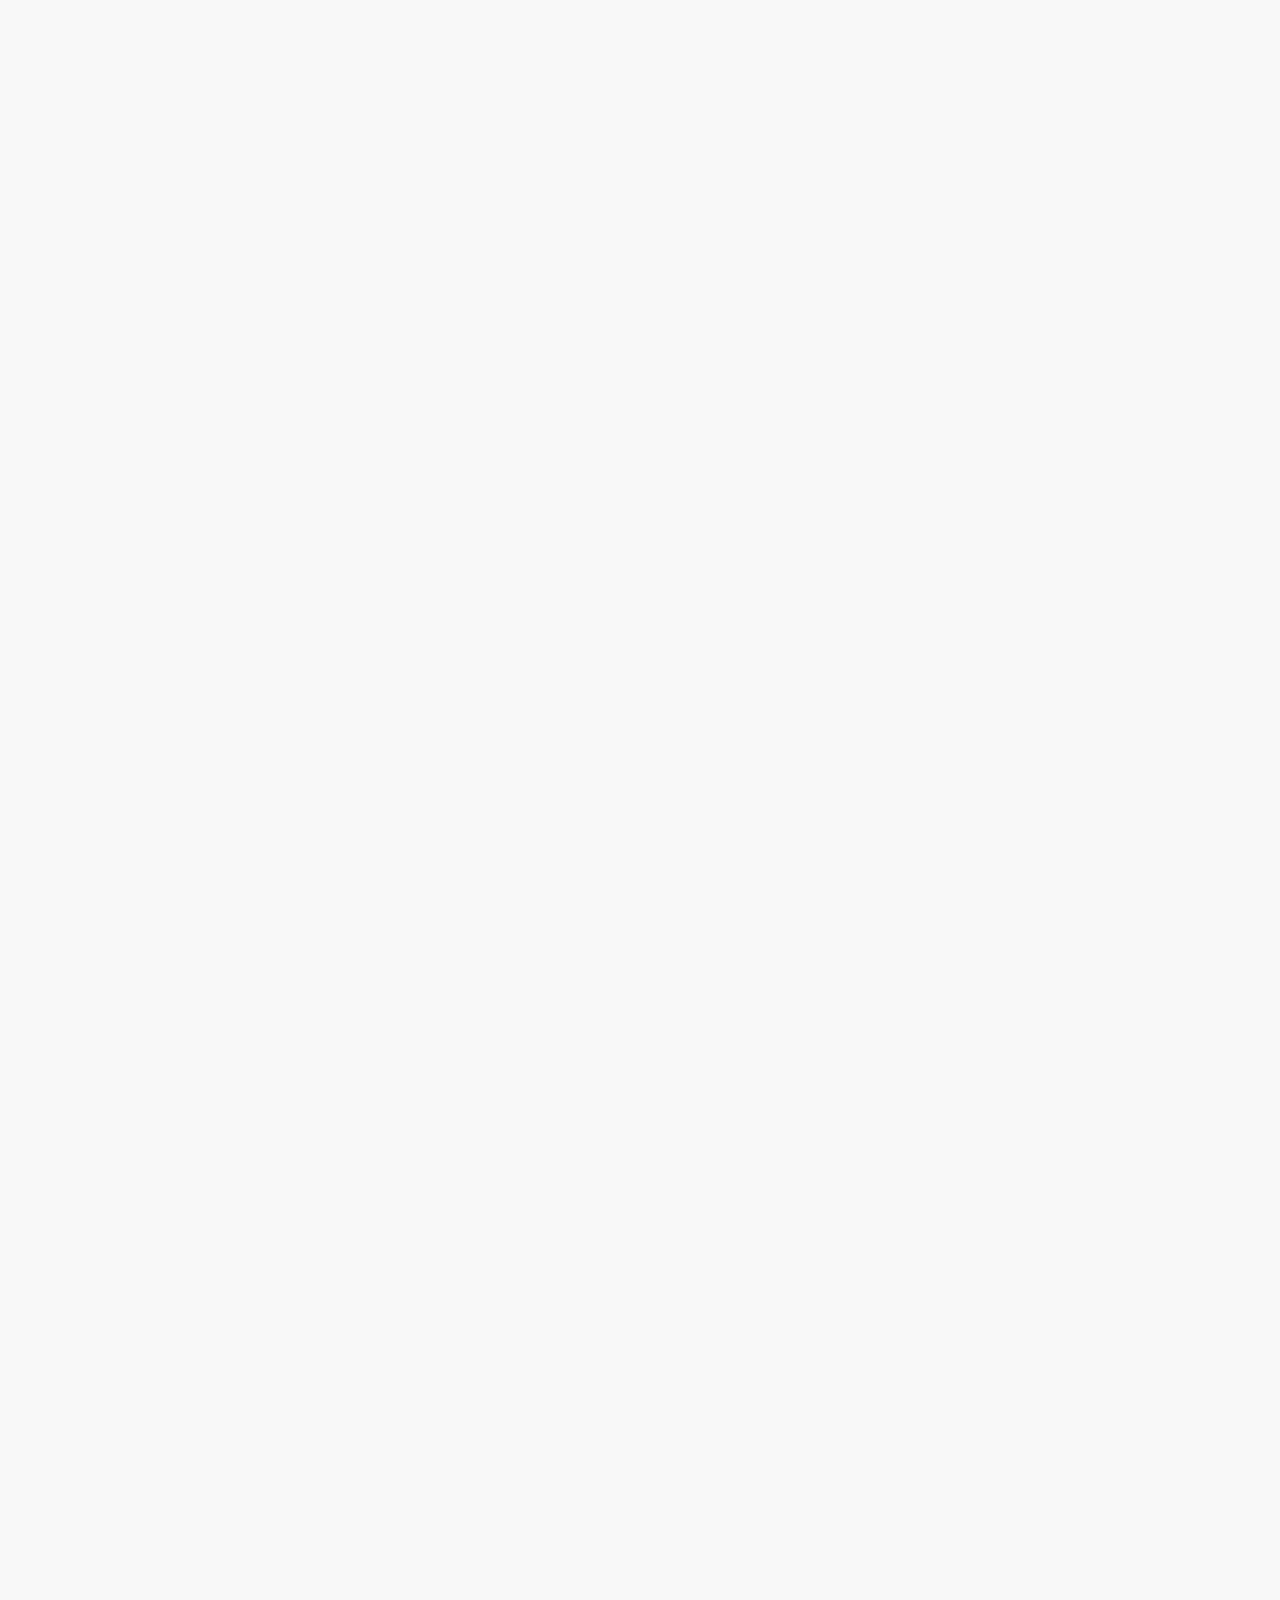
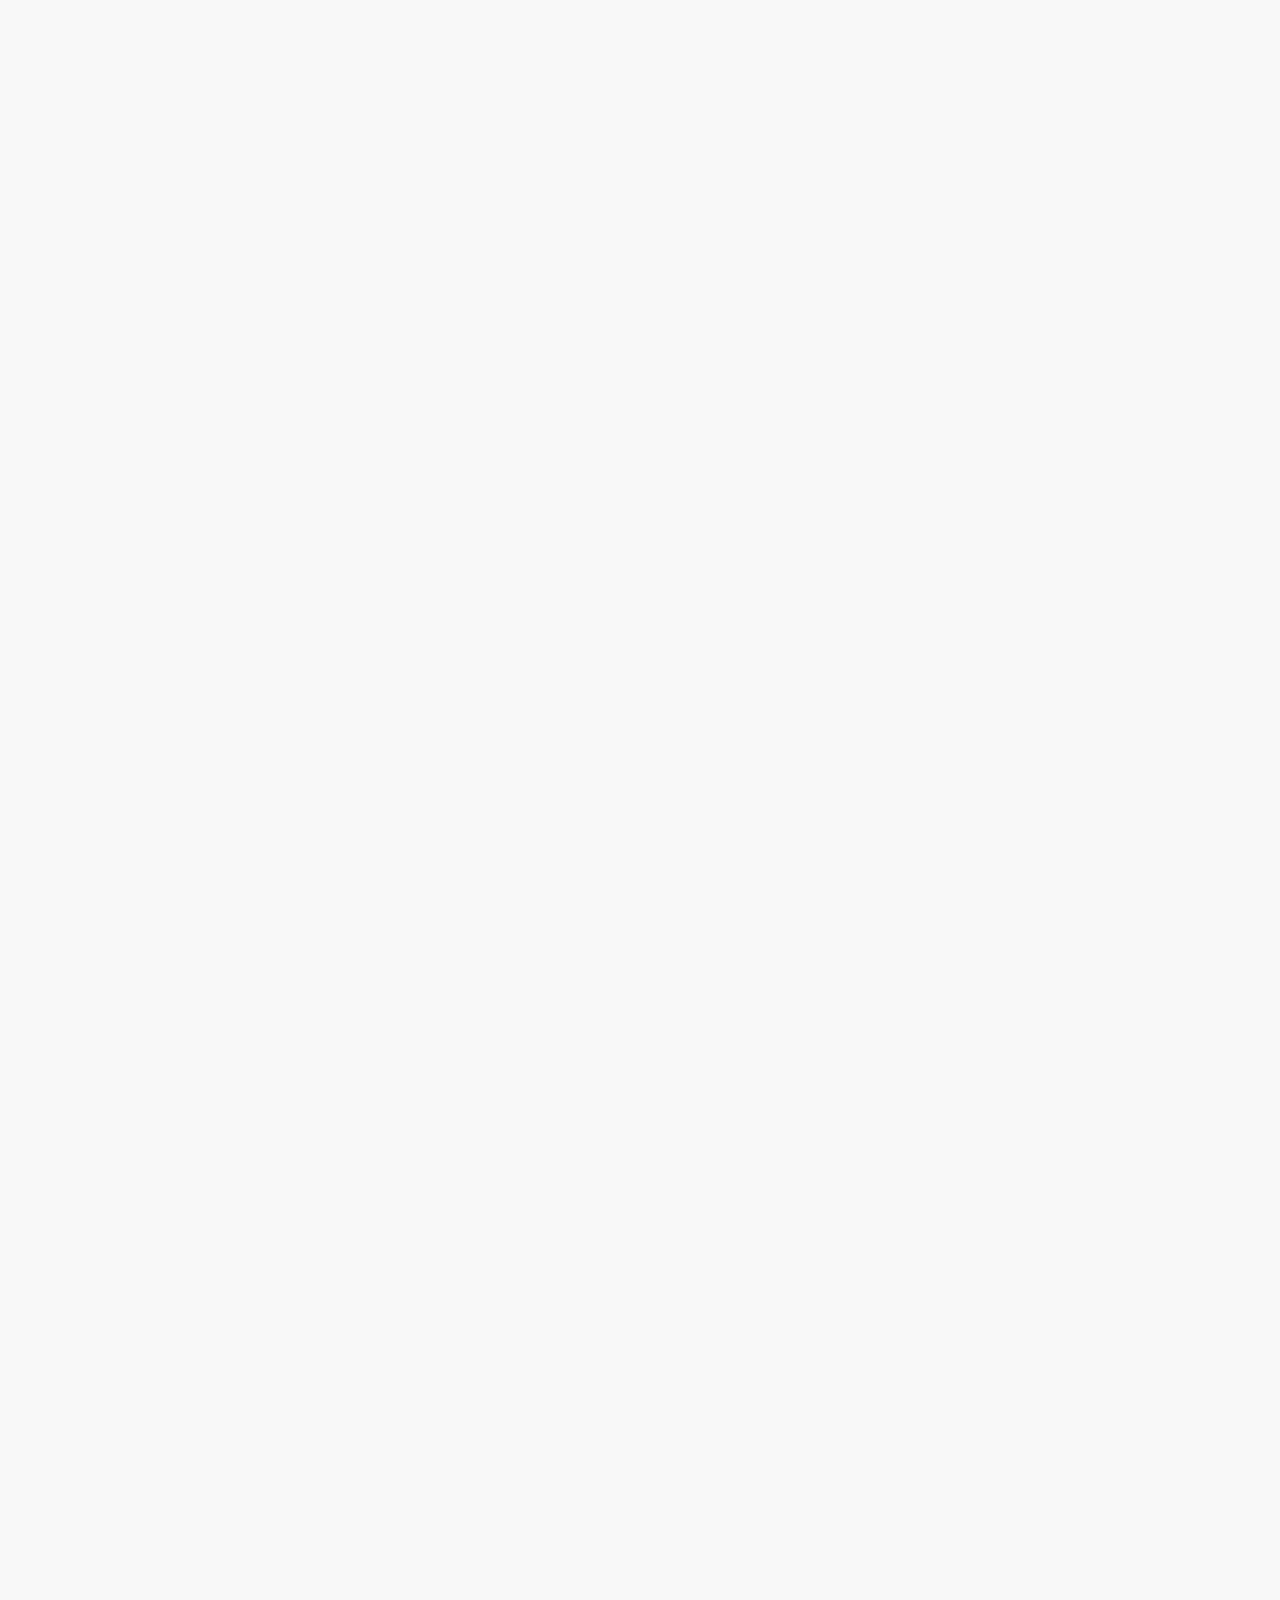
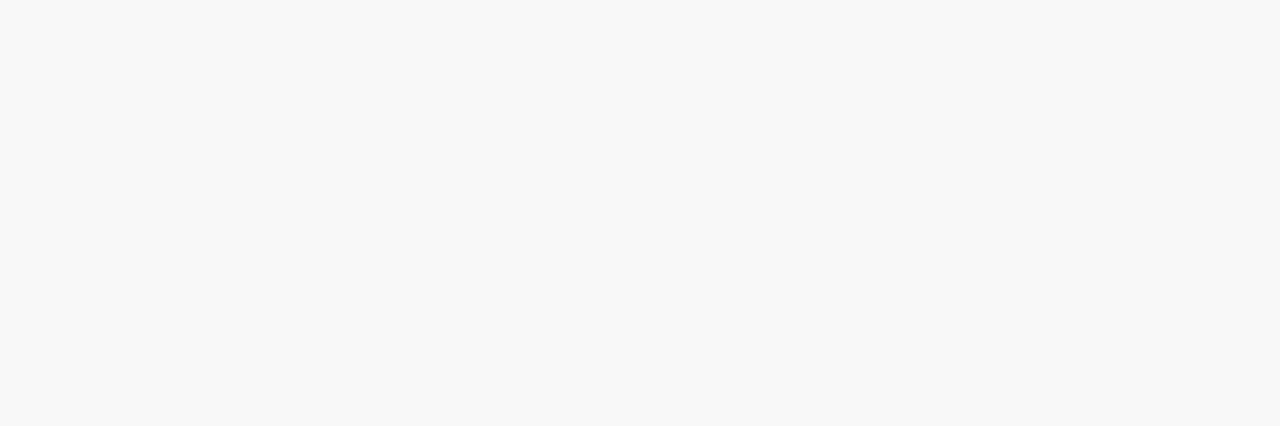
<file: blog.html>
<!DOCTYPE html>
<html lang="en">

<head>
  <meta charset="UTF-8" />
  <meta name="viewport" content="width=device-width, initial-scale=1.0" />
  <title>Dentist & Dental Clinic</title>
  <link rel="stylesheet" href="style.css" />
  <link href="https://fonts.googleapis.com/css2?family=Inter:wght@400;600;700&display=swap" rel="stylesheet" />
  <link rel="stylesheet" href="https://cdnjs.cloudflare.com/ajax/libs/font-awesome/6.0.0-beta3/css/all.min.css" />

  <!-- Link Swiper's CSS -->
  <link rel="stylesheet" href="https://cdn.jsdelivr.net/npm/swiper@11/swiper-bundle.min.css" />

  <!-- bootstrap css -->
  <!-- <link href="https://cdn.jsdelivr.net/npm/bootstrap@5.3.3/dist/css/bootstrap.min.css" rel="stylesheet"> -->

</head>

<body>

  <header class="header">
    <!-- top bar nav
           <! Top Contact Bar -->
    <!-- <div class="top-bar">
    <div class="left">
      <i class="fa fa-phone"></i> (000) 000-0000
      <i class="fa fa-envelope"></i> example@gmail.com
      <i class="fa fa-map-marker-alt"></i> 2464 Royal Ln. Mesa, New Jersey 45463
    </div>
    <div class="right">
      <i class="fab fa-facebook-f"></i>
      <i class="fab fa-x-twitter"></i>
      <i class="fab fa-pinterest"></i>
      <i class="fab fa-instagram"></i>
      <i class="fab fa-youtube"></i>
    </div>
  </div> -->

    <div class="container">
      <div class="logo">
        <a href="/">
          <span class="logo">Denta.</span>
        </a>
      </div>
      <nav class="main-nav">
        <ul class="nav-links">
          <li><a href="index.html">Home</a></li>
          <li><a href="services.html" alt="Services" id="services">Services</a></li>
          <li><a href="dentist.html">Dentists</a></li>
          <li><a href="casestories.html">Case Studies</a></li>
          <li><a href="blog.html">Blogs</a></li>
          <li><a href="about.html">About Us</a></li>
          <li><a href="#">Contact Us</a></li>
        </ul>
        <button class="book-now-btn">Book Now</button>
      </nav>
      <div class="mobile-menu-icon">
        <i class="fas fa-bars"></i>
      </div>
    </div>
  </header>

  <div class="section-header">
    <h5>OUR LATEST ARTICLES</h5>
    <h2>Our Latest <span>News & Blog Articles</span></h2>
  </div>

  <section class="blog-detail-section">
    <div class="containerblog">
      <div class="blog-headerblog">
        <img src="images/group.webp" alt="Header Image">
        <span class="badge blue">Dental Care Tips</span>
        <h1>Essential Practices for a Healthy, Beautiful Smile</h1>
        <div class="author-meta">
          <img src="images/doctor3.webp" alt="Dr. Sophia">
          <p>Written by <strong>Dr. Sophia Robinson</strong> | 15 December 2024 | 12 min read</p>
        </div>
      </div>

      <div class="content-layoutblog">
        <div class="main-contentblog">
          <div class="social-share">
            <p>Share</p>
            <a href="#"><i class="fab fa-facebook-f"></i></a>
            <a href="#"><i class="fab fa-twitter"></i></a>
            <a href="#"><i class="fab fa-pinterest-p"></i></a>
          </div>

          <p>Lorem, ipsum dolor sit amet consectetur adipisicing elit. Minima quisquam asperiores beatae consequatur
            aperiam inventore, omnis aliquam fuga delectus sint, deleniti incidunt, nam quas. Sequi, iste dolorem!
            Repellendus, maxime placeat? Dolorem aliquam culpa reprehenderit non, facere, tempora veritatis iure fuga ad
            ea quo magni sapiente eaque, rerum repellat magnam veniam obcaecati in impedit asperiores. Iste,
            repudiandae.</p>

          <h2 class="title2">Why a Healthy Smile Matters</h2>
          <p>Lorem ipsum dolor sit, amet consectetur adipisicing elit. Voluptatibus, esse ratione voluptas error sunt
            officiis nemo vitae perspiciatis veniam magni soluta explicabo quam nulla animi temporibus quae debitis!
            Quidem molestias cumque suscipit impedit dolor accusantium fugit ducimus ipsa et totam officia quos, iste
            placeat laboriosam quas iusto expedita tempore cum, aliquam incidunt ea corrupti velit perferendis?</p>

          <h3 class="title3">The Basics: Brushing and Mouthwash</h3>
          <p>Lorem ipsum dolor sit amet consectetur adipisicing elit. Ipsam fugiat quod voluptas ratione expedita quos
            voluptatem corrupti quaerat natus deleniti cupiditate, laudantium modi distinctio libero ullam unde vero
            nobis suscipit atque velit nulla tempore temporibus ex? Quae eveniet quia hic odio ipsam dolores, quaerat
            quis amet sed dignissimos accusamus! Assumenda obcaecati quaerat, blanditiis eius repellendus rerum.</p>

          <div class="image-rowblog">
            <img src="images/doctor-1.png" alt="">
            <img src="images/doctor-1.png" alt="">
          </div>

          <h3>Nutritional Tips for Healthy Teeth</h3>
          <p>Lorem ipsum dolor sit amet consectetur adipisicing elit. Veniam ex dolorem tenetur rem ad voluptatum
            consectetur a corporis, distinctio alias repudiandae? Vitae quas iusto temporibus iure repellat sapiente
            doloribus dolorum mollitia asperiores qui distinctio nihil dignissimos cupiditate ullam, voluptatum
            exercitationem esse placeat laudantium fugit maiores sunt accusantium labore ex non. Adipisci, nostrum. Ex
            aperiam voluptatem temporibus.</p>

          <div class="read-tip">💡 Also Read: Lorem ipsum dolor sit, amet consectetur adipisicing elit. Deleniti quidem
            ad quae reprehenderit ipsum tenetur beatae quia possimus quibusdam, nam commodi nulla consequatur, numquam
            totam illum sapiente tempore libero officiis.</div>

          <h3>Importance of Professional Cleanings</h3>
          <div class="info-boxes">
            <div>
              <h4>01</h4>
              <p><strong>Prevents Serious Dental Issues</strong></p>
            </div>
            <div>
              <h4>02</h4>
              <p><strong>Enhances Overall Health</strong></p>
            </div>
            <div>
              <h4>03</h4>
              <p><strong>Brightens Your Smile</strong></p>
            </div>
          </div>

          <h3>Tips for Preventing Teeth Damage</h3>
          <ul class="tips-list">
            <li>✅ Lorem ipsum dolor sit amet</li>
            <li>✅ Lorem ipsum dolor sit amet</li>
            <li>✅ Lorem ipsum dolor sit amet</li>
          </ul>

          <div class="author-box">
            <img src="images/doctor2.jpg" alt="">
            <div>
              <h4>Dr. Sophia Robinson</h4>
              <p>Lorem ipsum dolor sit amet, consectetur adipiscing elit...</p>
            </div>
          </div>
        </div>

        <aside class="sidebarblog">
          <div class="sidebar-block">
            <h4>Filter by Categories</h4>
            <ul>
              <li>Dental Care</li>
              <li>Teeth Whitening</li>
              <li>Oral Hygiene</li>
            </ul>
          </div>

          <div class="sidebar-block">
            <h4>Table of Content</h4>
            <ul>
              <li>Why a Healthy Smile Matters</li>
              <li>Brushing & Mouthwash</li>
              <li>Nutrition Tips</li>
              <li>Cleanings</li>
              <li>Teeth Damage Tips</li>
            </ul>
          </div>

          <div class="cta">
            <img src="images/doctor-1.png" alt="">
            <p>Ready for a Healthier Smile? Book Now</p>
            <button>Buy Now</button>
          </div>
        </aside>
      </div>
    </div>
  </section>
  <!-- Sticky Footer Navigation -->
  <section class="services-horizontal-bar">
    <div class="container">
      <ul>
        <li><i class="fas fa-tooth"></i> General Dentistry</li>
        <li><i class="fas fa-tooth"></i> Teeth Whitening</li>
        <li><i class="fas fa-tooth"></i> Dental Implant</li>
        <li><i class="fas fa-tooth"></i> Dental Sealants</li>
      </ul>
    </div>
  </section>
  </br>

  <section class="related-articles">
    <div class="container">
      <p class="subtitle">Related Articles</p>
      <h2 class="title">Latest Related <span>News & Blogs</span></h2>

      <div class="articles-grid">
        <div class="article-card">
          <div class="img-wrap">
            <img src="images/blog-1.jpg" alt="">
            <span class="badge">Veneers</span>
          </div>
          <div class="card-content">
            <p class="date">📅 Dec 07, 2024</p>
            <h3>What Are Veneers and How Do They Work?</h3>
            <p class="excerpt">Lorem ipsum dolor sit amet, consectetur adipiscing elit, sed do eiusmod tempor</p>
            <a href="#" class="read-more">Read More →</a>
          </div>
        </div>

        <div class="article-card">
          <div class="img-wrap">
            <img src="images/blog-1.jpg" alt="">
            <span class="badge">Cosmetic Dentistry</span>
          </div>
          <div class="card-content">
            <p class="date">📅 Dec 06, 2024</p>
            <h3>How Cosmetic Dentistry Can Boost Your Confidence</h3>
            <p class="excerpt">Lorem ipsum dolor sit amet, consectetur adipiscing elit, sed do eiusmod tempor</p>
            <a href="#" class="read-more">Read More →</a>
          </div>
        </div>

        <div class="article-card">
          <div class="img-wrap">
            <img src="images/blog-1.jpg" alt="">
            <span class="badge">Orthodontics</span>
          </div>
          <div class="card-content">
            <p class="date">📅 Dec 05, 2024</p>
            <h3>How to Take Care of Your Braces</h3>
            <p class="excerpt">Lorem ipsum dolor sit amet, consectetur adipiscing elit, sed do eiusmod tempor</p>
            <a href="#" class="read-more">Read More →</a>
          </div>
        </div>
      </div>
    </div>
  </section>

  <!-- Sticky Footer Navigation -->
  <section class="services-horizontal-bar">
    <div class="container">
      <ul>
        <li><i class="fas fa-tooth"></i> General Dentistry</li>
        <li><i class="fas fa-tooth"></i> Teeth Whitening</li>
        <li><i class="fas fa-tooth"></i> Dental Implant</li>
        <li><i class="fas fa-tooth"></i> Dental Sealants</li>
      </ul>
    </div>
  </section>
  </br>

  <div class="main-appointment">
    <div class="form-box">
      <h2>Effortless Online Booking for Your Dental Visit</h2>
      <form id="appointmentForm">
        <div class="form-group">
          <label for="name">Your Name</label>
          <input type="text" placeholder="Your Name" required />
        </div>
        <div class="form-group">
          <label for="phone">Phone Number</label>
          <input type="tel" placeholder="Phone Number" required />
        </div>
        <div class="form-group">
          <span>Type of Treatment</span>
          <select required>
            <option value="">Select</option>
            <option>General Dentistry</option>
            <option>Teeth Whitening</option>
            <option>Dental Implant</option>
            <option>Dental Sealant</option>
          </select>
        </div>
        <div class="form-group">
          <span>Preferred Dentist</span>
          <select required>
            <option>Select</option>
            <option class="opt">Dr. David Brown</option>
            <option>Dr. Sarah Lee</option>
          </select>
        </div>
        <div class="form-group">
          <label for="date">Date</label>
          <input type="date" required id="date" />
        </div>

        <div class="form-group">
          <span>Time</span>
          <input type="time" required />
        </div>
        <div class="form-group">
          <span>Special Request Message</span>
          <textarea class="full" rows="4" placeholder="Enter here..." required></textarea>
        </div>
        <button type="submit" class="btn2">Book an Appointment</button>
      </form>
    </div>

    <div class="sidebar">
      <p class="text">Lorem ipsum dolor sit, amet consectetur adipisicing elit. Soluta, omnis aspernatur. Suscipit,
        reiciendis
        delectus explicabo eaque animi repudiandae omnis.</p>
      <div class="box">
        <h4>Clinic Hours</h4>
        <p><strong>Mon - Fri:</strong> 09:00 - 22:00</p>
        <p><strong>Saturday:</strong> 11:00 - 20:00</p>
        <p><strong>Sunday:</strong> Closed</p>
      </div>
      <div class="box">
        <h4>Your Smile, Our Priority</h4>
        <p><strong>24/7 Emergency</strong></p>
        <p>(000) 000-0000</p>
      </div>
    </div>
  </div>

  <!-- Sticky Footer Navigation -->
  <section class="services-horizontal-bar">
    <div class="container">
      <ul>
        <li><i class="fas fa-tooth"></i> General Dentistry</li>
        <li><i class="fas fa-tooth"></i> Teeth Whitening</li>
        <li><i class="fas fa-tooth"></i> Dental Implant</li>
        <li><i class="fas fa-tooth"></i> Dental Sealants</li>
      </ul>
    </div>
  </section>
  </br>

  

























  <!-- newsletter Section -->
  <section class="newsletter">
    <p class="subtext">OUR NEWSLETTER</p>
    <h2 class="headline">
      Subscribe to Our Newsletter for the <br />
      <span>Latest Updates and Offers</span>
    </h2>
    <form class="newsletter-form">
      <i class="fas fa-envelope icon"></i>
      <input type="email" placeholder="Enter Email Address" required />
      <button type="submit">Subscribe</button>
    </form>
  </section>

  <!-- Footer Section -->
  <footer class="footer">
    <div class="footer-content">
      <!-- Column 1 -->
      <div class="footer-col">
        <h3 class="logo"><i class="fas fa-tooth"></i>Dentist.</h3>
        <p>Lorem ipsum dolor sit amet, consectetur adipiscing elit, sed do eiusmod tempor incididunt ut labore et dolore
          magna.</p>
        <div class="social-icons2">
          <a href="#"><i class="fab fa-facebook-f"></i></a>
          <a href="#"><i class="fab fa-x-twitter"></i></a>
          <a href="#"><i class="fab fa-pinterest-p"></i></a>
          <a href="#"><i class="fab fa-instagram"></i></a>
          <a href="#"><i class="fab fa-youtube"></i></a>
        </div>
      </div>

      <!-- Column 2 -->
      <div class="footer-col">
        <h4>Company</h4>
        <ul>
          <li><a href="#">FAQs</a></li>
          <li><a href="#">Our Team</a></li>
          <li><a href="#">Contact Us</a></li>
          <li><a href="#">About Us</a></li>
          <li><a href="#">Testimonials</a></li>
        </ul>
      </div>

      <!-- Column 3 -->
      <div class="footer-col">
        <h4>Contact Info</h4>
        <ul>
          <li>(000) 000-0000</li>
          <li>example@gmail.com</li>
          <li>2464 Royal Ln. Mesa,<br> New Jersey 45463</li>
        </ul>
      </div>

      <!-- Column 4 -->
      <div class="footer-col">
        <h4>Clinic Hours</h4>
        <ul>
          <li>Monday to Friday <span>09:00 - 22:00</span></li>
          <li>Saturday <span>11:00 - 20:00</span></li>
          <li>Sunday <span>Closed</span></li>
        </ul>
      </div>
    </div>
  </footer>







  <!-- bootstrap js -->
  <script src="https://cdn.jsdelivr.net/npm/bootstrap@5.3.3/dist/js/bootstrap.bundle.min.js"></script>

  <script src="main.js">
  </script>
</body>

</html>
</file>
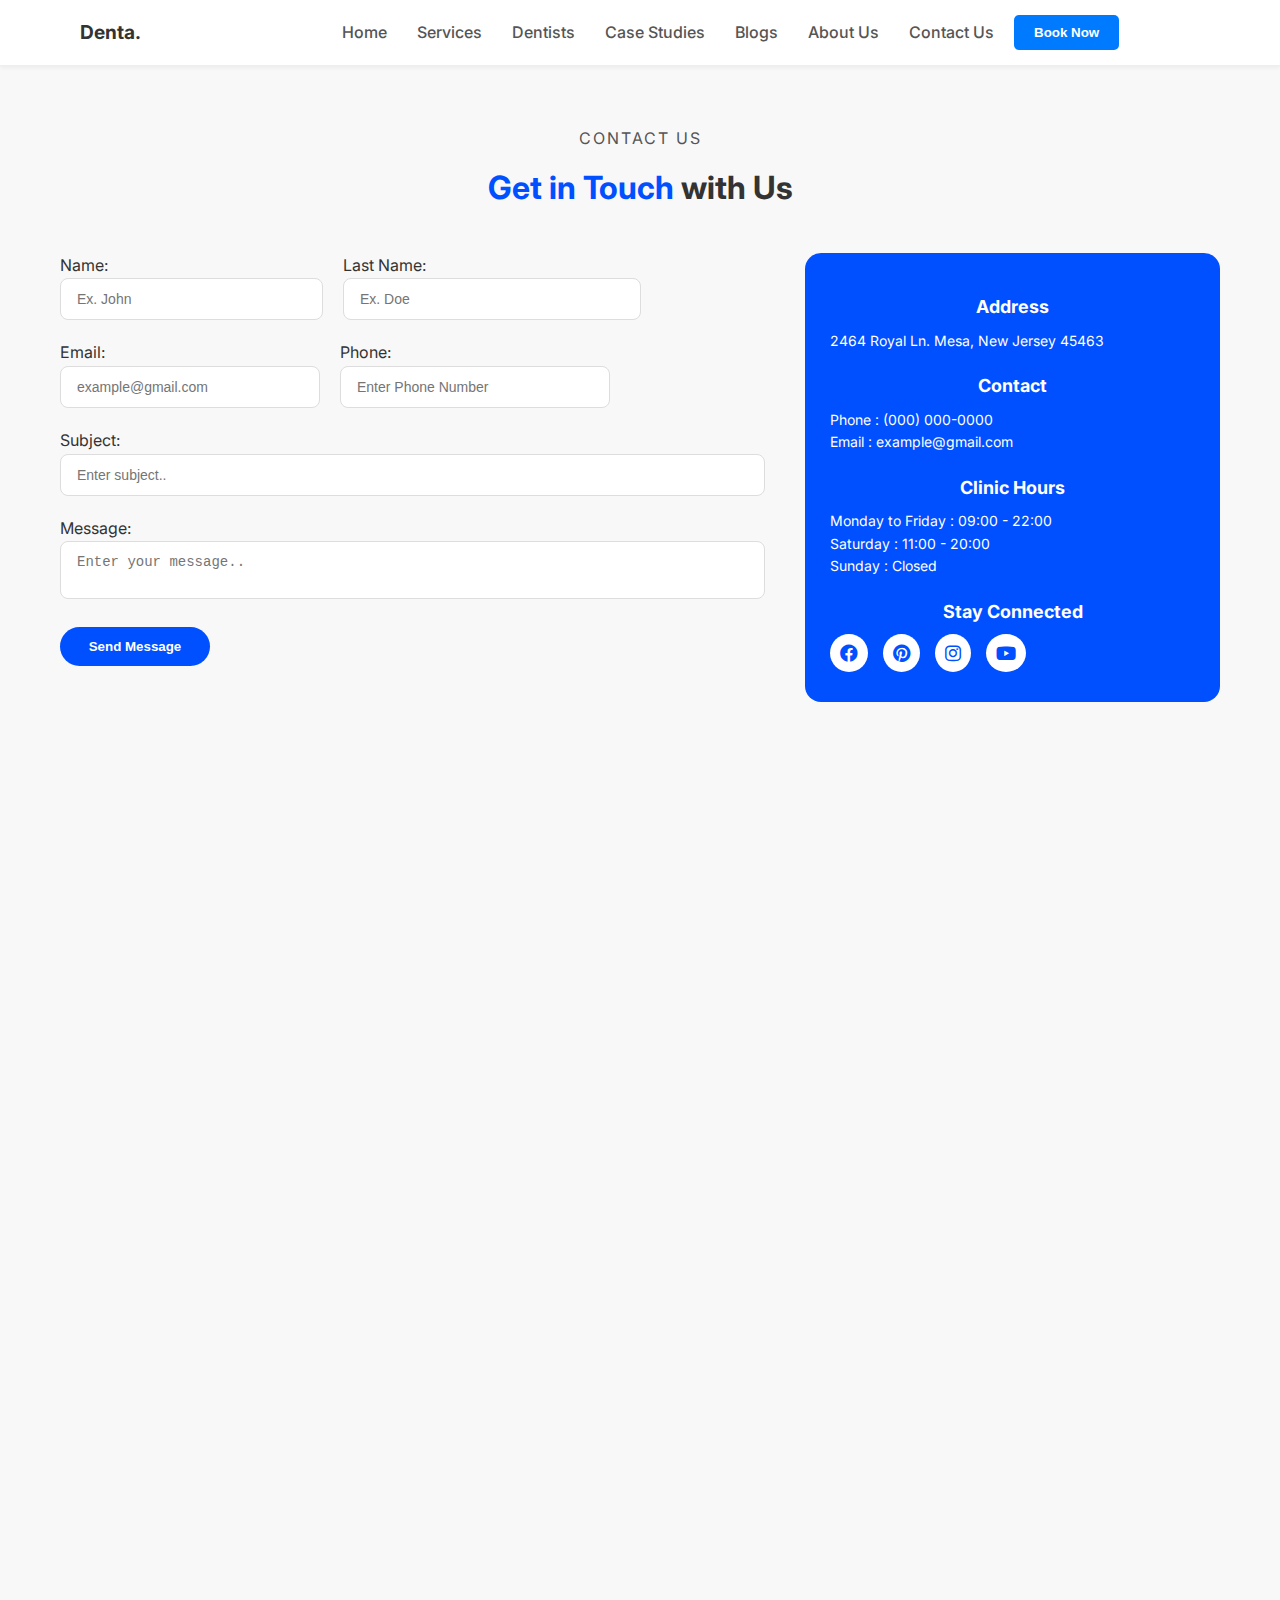
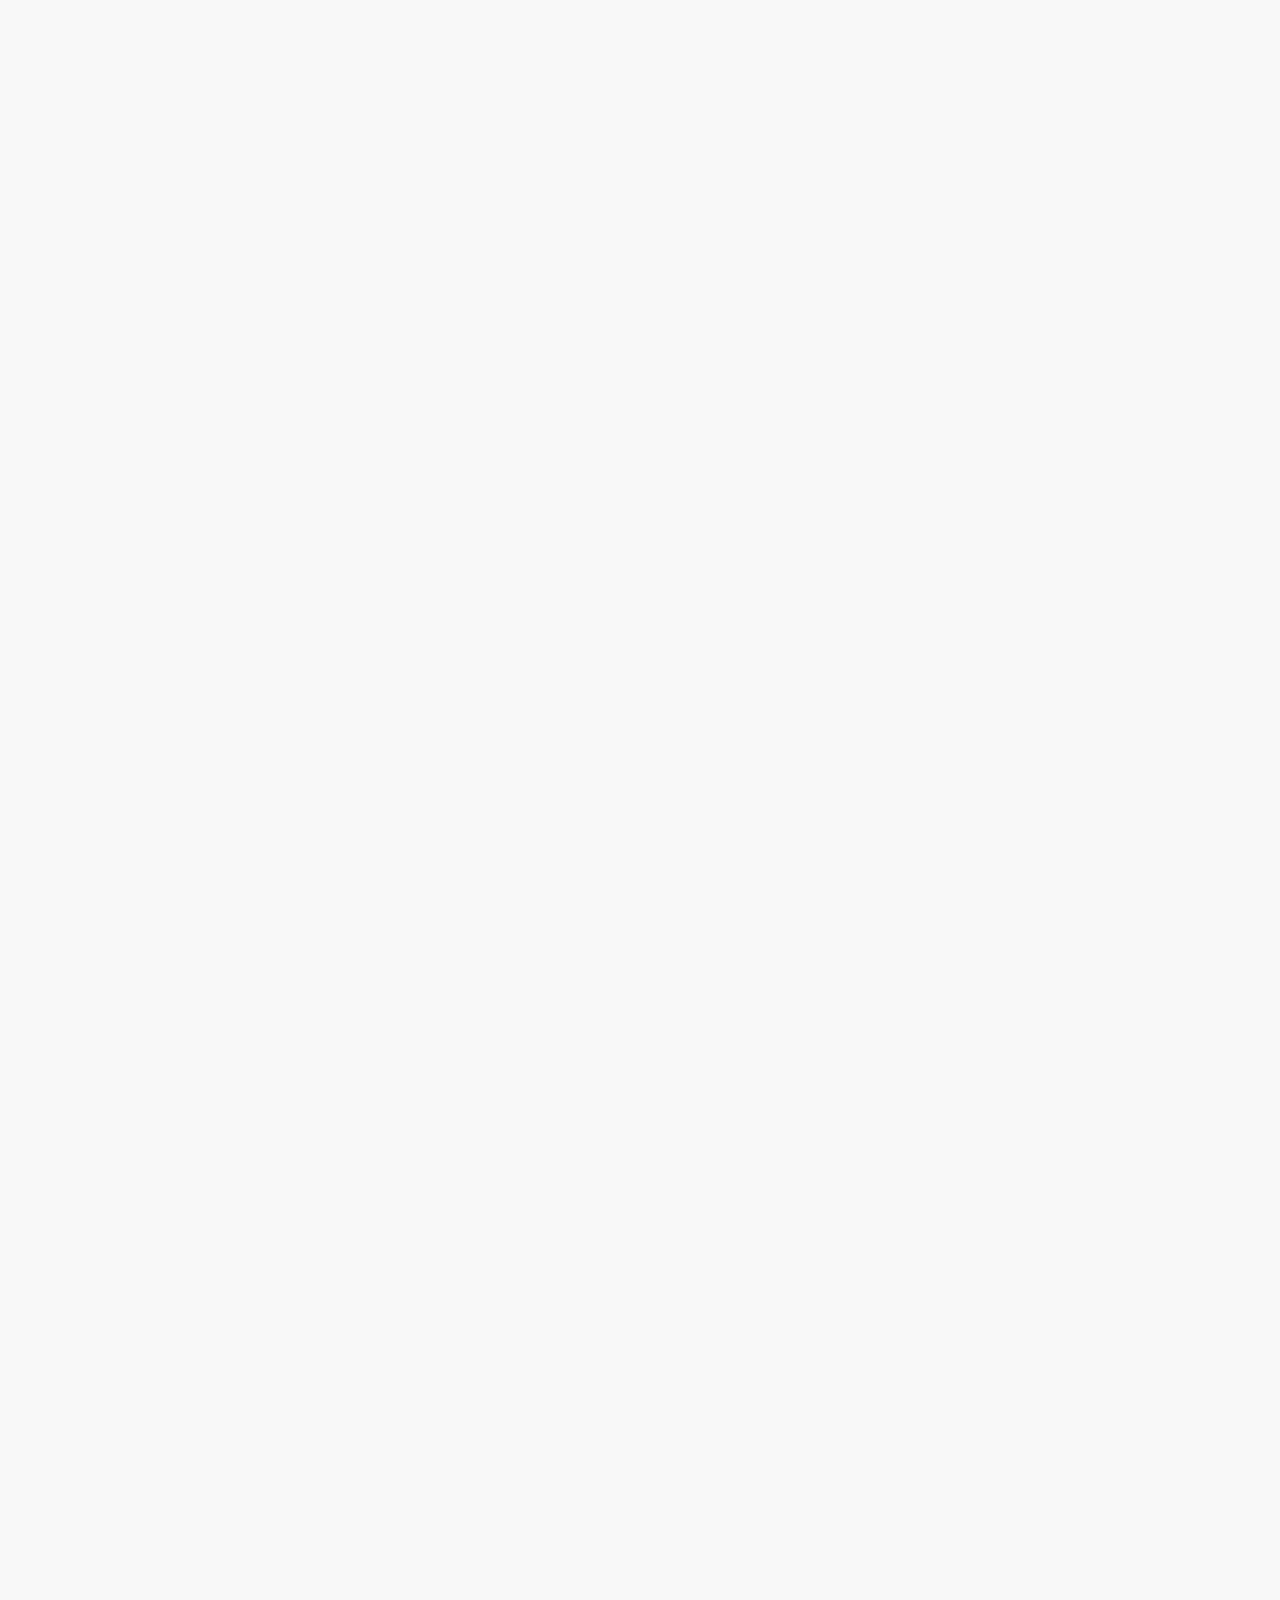
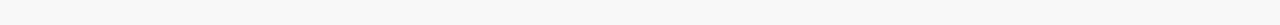
<file: contact.html>
<!DOCTYPE html>
<html lang="en">

<head>
  <meta charset="UTF-8" />
  <meta name="viewport" content="width=device-width, initial-scale=1.0" />
  <title>Dentist & Dental Clinic</title>
  <link rel="stylesheet" href="style.css" />
  <link href="https://fonts.googleapis.com/css2?family=Inter:wght@400;600;700&display=swap" rel="stylesheet" />
  <link rel="stylesheet" href="https://cdnjs.cloudflare.com/ajax/libs/font-awesome/6.0.0-beta3/css/all.min.css" />

  <!-- Link Swiper's CSS -->
  <link rel="stylesheet" href="https://cdn.jsdelivr.net/npm/swiper@11/swiper-bundle.min.css" />

</head>

<body>

  <header class="header">
    <!-- top bar nav
           <! Top Contact Bar -->
    <!-- <div class="top-bar">
    <div class="left">
      <i class="fa fa-phone"></i> (000) 000-0000
      <i class="fa fa-envelope"></i> example@gmail.com
      <i class="fa fa-map-marker-alt"></i> 2464 Royal Ln. Mesa, New Jersey 45463
    </div>
    <div class="right">
      <i class="fab fa-facebook-f"></i>
      <i class="fab fa-x-twitter"></i>
      <i class="fab fa-pinterest"></i>
      <i class="fab fa-instagram"></i>
      <i class="fab fa-youtube"></i>
    </div>
  </div> -->

    <div class="container">
      <div class="logo">
        <a href="/">
          <span class="logo">Denta.</span>
        </a>
      </div>
      <nav class="main-nav">
        <ul class="nav-links">
          <li><a href="index.html">Home</a></li>
          <li><a href="services.html" alt="Services" id="services">Services</a></li>
          <li><a href="dentist.html">Dentists</a></li>
          <li><a href="casestories.html">Case Studies</a></li>
          <li><a href="blog.html">Blogs</a></li>
          <li><a href="about.html">About Us</a></li>
          <li><a href="contact.html">Contact Us</a></li>
        </ul>
        <button class="book-now-btn">Book Now</button>
      </nav>
      <div class="mobile-menu-icon">
        <i class="fas fa-bars"></i>
      </div>
    </div>
  </header>

  <!-- contact section -->


  <section class="contact-section">
    <div class="contact-header">
      <p>CONTACT US</p>
      <h1><span>Get in Touch</span> with Us</h1>
    </div>

    <div class="contact-container">
      <!-- Left: Contact Form -->
      <form class="contact-form">
        <div class="form-row">
          <label for="name">Name:<input type="text" placeholder="Ex. John" required /></label>
          <!-- <input type="text" placeholder="Ex. John" required /> -->
          <label for="lstname">Last Name:<input type="text" placeholder="Ex. Doe" required /></label>
          <!-- <input type="text" placeholder="Ex. Doe" required /> -->
        </div>
        <div class="form-row">
          <label for="email">Email:<input type="email" placeholder="example@gmail.com" required /></label>
          <!-- <input type="email" placeholder="example@gmail.com" required /> -->
          <label for="phone">Phone: <input type="tel" placeholder="Enter Phone Number" required /></label>
          <!-- <input type="tel" placeholder="Enter Phone Number" required /> -->
        </div>
        <label for="subject">Subject:<input type="text" placeholder="Enter subject.." required /></label>
        <!-- <input type="text" placeholder="Enter subject.." required /> -->
        <label for="message">Message:<textarea placeholder="Enter your message.." required></textarea></label>
        <!-- <textarea placeholder="Enter your message.." required></textarea> -->
        <button type="submit">Send Message</button>
      </form>

      <!-- Right: Info Box -->
      <div class="info-box10">
        <h3>Address</h3>
        <p>2464 Royal Ln. Mesa, New Jersey 45463</p>

        <h3>Contact</h3>
        <p>Phone : (000) 000-0000<br>Email : example@gmail.com</p>

        <h3>Clinic Hours</h3>
        <p>
          Monday to Friday : 09:00 - 22:00<br>
          Saturday : 11:00 - 20:00<br>
          Sunday : Closed
        </p>

        <h3 class="socialicon10">Stay Connected</h3>
        <div class="social-icons10">
          <i class="fab fa-facebook"></i>
          <i class="fab fa-pinterest"></i>
          <i class="fab fa-instagram"></i>
          <i class="fab fa-youtube"></i>
        </div>
      </div>
    </div>

    <!-- Map -->
    <div class="map">
      <iframe
        src="https://www.google.com/maps/embed?pb=!1m18!1m12!1m3!1d28820.021353772616!2d81.80271502649954!3d25.454885429335516!2m3!1f0!2f0!3f0!3m2!1i1024!2i768!4f13.1!3m3!1m2!1s0x399acb4aee3a8527%3A0xd69614c1c5791aa2!2sDr.%20Anubhuti&#39;s%20Dental%20Home%20(CGHS%20Empanelled)!5e0!3m2!1sen!2sin!4v1752479942991!5m2!1sen!2sin"
        allowfullscreen="" loading="lazy">
      </iframe>
    </div>

    <!-- appontment section -->
    <div class="main-appointment">
      <div class="form-box">
        <h2>Effortless Online Booking for Your Dental Visit</h2>
        <form id="appointmentForm">
          <div class="form-group">
            <label for="name">Your Name</label>
            <input type="text" placeholder="Your Name" required />
          </div>
          <div class="form-group">
            <label for="phone">Phone Number</label>
            <input type="tel" placeholder="Phone Number" required />
          </div>
          <div class="form-group">
            <span>Type of Treatment</span>
            <select required>
              <option value="">Select</option>
              <option>General Dentistry</option>
              <option>Teeth Whitening</option>
              <option>Dental Implant</option>
              <option>Dental Sealant</option>
            </select>
          </div>
          <div class="form-group">
            <span>Preferred Dentist</span>
            <select required>
              <option>Select</option>
              <option class="opt">Dr. David Brown</option>
              <option>Dr. Sarah Lee</option>
            </select>
          </div>
          <div class="form-group">
            <label for="date">Date</label>
            <input type="date" required id="date" />
          </div>

          <div class="form-group">
            <span>Time</span>
            <input type="time" required />
          </div>
          <div class="form-group">
            <span>Special Request Message</span>
            <textarea class="full" rows="4" placeholder="Enter here..." required></textarea>
          </div>
          <button type="submit" class="btn2">Book an Appointment</button>
        </form>
      </div>

      <div class="sidebar">
        <p class="text">Lorem ipsum dolor sit, amet consectetur adipisicing elit. Soluta, omnis aspernatur. Suscipit,
          reiciendis
          delectus explicabo eaque animi repudiandae omnis.</p>
        <div class="box">
          <h4>Clinic Hours</h4>
          <p><strong>Mon - Fri:</strong> 09:00 - 22:00</p>
          <p><strong>Saturday:</strong> 11:00 - 20:00</p>
          <p><strong>Sunday:</strong> Closed</p>
        </div>
        <div class="box">
          <h4>Your Smile, Our Priority</h4>
          <p><strong>24/7 Emergency</strong></p>
          <p>(000) 000-0000</p>
        </div>
      </div>
    </div>

    <!-- FAQ -->
    <section class="faq-section">
      <div class="faq-left">
        <h4>FAQs</h4>
        <h2><span>Dental Care FAQ:</span> Your Questions Answered</h2>

        <div class="accordion">
          <div class="accordion-item">
            <div class="accordion-title">
              What services do you offer?
              <span class="icon">+</span>
            </div>
            <div class="accordion-content">
              Lorem ipsum dolor sit amet, consectetur adipiscing elit, sed do eiusmod tempor incididunt ut labore.
            </div>
          </div>

          <div class="accordion-item active">
            <div class="accordion-title">
              Do I need to make an appointment?
              <span class="icon">−</span>
            </div>
            <div class="accordion-content">
              Lorem ipsum dolor sit amet, consectetur adipiscing elit, sed do eiusmod tempor incididunt ut labore et
              dolore magna aliqua.
            </div>
          </div>

          <div class="accordion-item">
            <div class="accordion-title">
              Do you accept walk-in appointments?
              <span class="icon">+</span>
            </div>
            <div class="accordion-content">
              Yes, we welcome walk-in patients depending on availability.
            </div>
          </div>

          <div class="accordion-item">
            <div class="accordion-title">
              Can I book an emergency dental appointment?
              <span class="icon">+</span>
            </div>
            <div class="accordion-content">
              Emergency slots are available. Please call us immediately if needed.
            </div>
          </div>

          <div class="accordion-item">
            <div class="accordion-title">
              Do you offer online consultations?
              <span class="icon">+</span>
            </div>
            <div class="accordion-content">
              Yes, we offer virtual consultations for your convenience.
            </div>
          </div>
        </div>
      </div>

      <div class="faq-right">
        <div class="faq-box blue">
          <i class="fas fa-comments"></i>
          <h4>You have different questions?</h4>
          <p>Our team will answer all your questions. We ensure a quick response.</p>
          <a href="#" class="btn">Contact Us</a>
        </div>

        <div class="faq-box white">
          <i class="fas fa-phone"></i>
          <h4>24/7 Emergency</h4>
          <p>(000) 000-0000</p>
        </div>
      </div>
    </section>

  </section>




















  <!-- Footer section -->
  <!-- Newsletter Section -->
  <section class="newsletter">
    <p class="subtext">OUR NEWSLETTER</p>
    <h2 class="headline">
      Subscribe to Our Newsletter for the <br />
      <span>Latest Updates and Offers</span>
    </h2>
    <form class="newsletter-form">
      <i class="fas fa-envelope icon"></i>
      <input type="email" placeholder="Enter Email Address" required />
      <button type="submit">Subscribe</button>
    </form>
  </section>

  <!-- Footer Section -->
  <footer class="footer">
    <div class="footer-content">
      <!-- Column 1 -->
      <div class="footer-col">
        <h3 class="logo"><i class="fas fa-tooth"></i>Dentist.</h3>
        <p>Lorem ipsum dolor sit amet, consectetur adipiscing elit, sed do eiusmod tempor incididunt ut labore et dolore
          magna.</p>
        <div class="social-icons2">
          <a href="#"><i class="fab fa-facebook-f"></i></a>
          <a href="#"><i class="fab fa-x-twitter"></i></a>
          <a href="#"><i class="fab fa-pinterest-p"></i></a>
          <a href="#"><i class="fab fa-instagram"></i></a>
          <a href="#"><i class="fab fa-youtube"></i></a>
        </div>
      </div>

      <!-- Column 2 -->
      <div class="footer-col">
        <h4>Company</h4>
        <ul>
          <li><a href="#">FAQs</a></li>
          <li><a href="#">Our Team</a></li>
          <li><a href="#">Contact Us</a></li>
          <li><a href="#">About Us</a></li>
          <li><a href="#">Testimonials</a></li>
        </ul>
      </div>

      <!-- Column 3 -->
      <div class="footer-col">
        <h4>Contact Info</h4>
        <ul>
          <li>(000) 000-0000</li>
          <li>example@gmail.com</li>
          <li>2464 Royal Ln. Mesa,<br> New Jersey 45463</li>
        </ul>
      </div>

      <!-- Column 4 -->
      <div class="footer-col">
        <h4>Clinic Hours</h4>
        <ul>
          <li>Monday to Friday <span>09:00 - 22:00</span></li>
          <li>Saturday <span>11:00 - 20:00</span></li>
          <li>Sunday <span>Closed</span></li>
        </ul>
      </div>
    </div>
  </footer>

  <script src="main.js" defer></script>
</body>

</html>
</file>
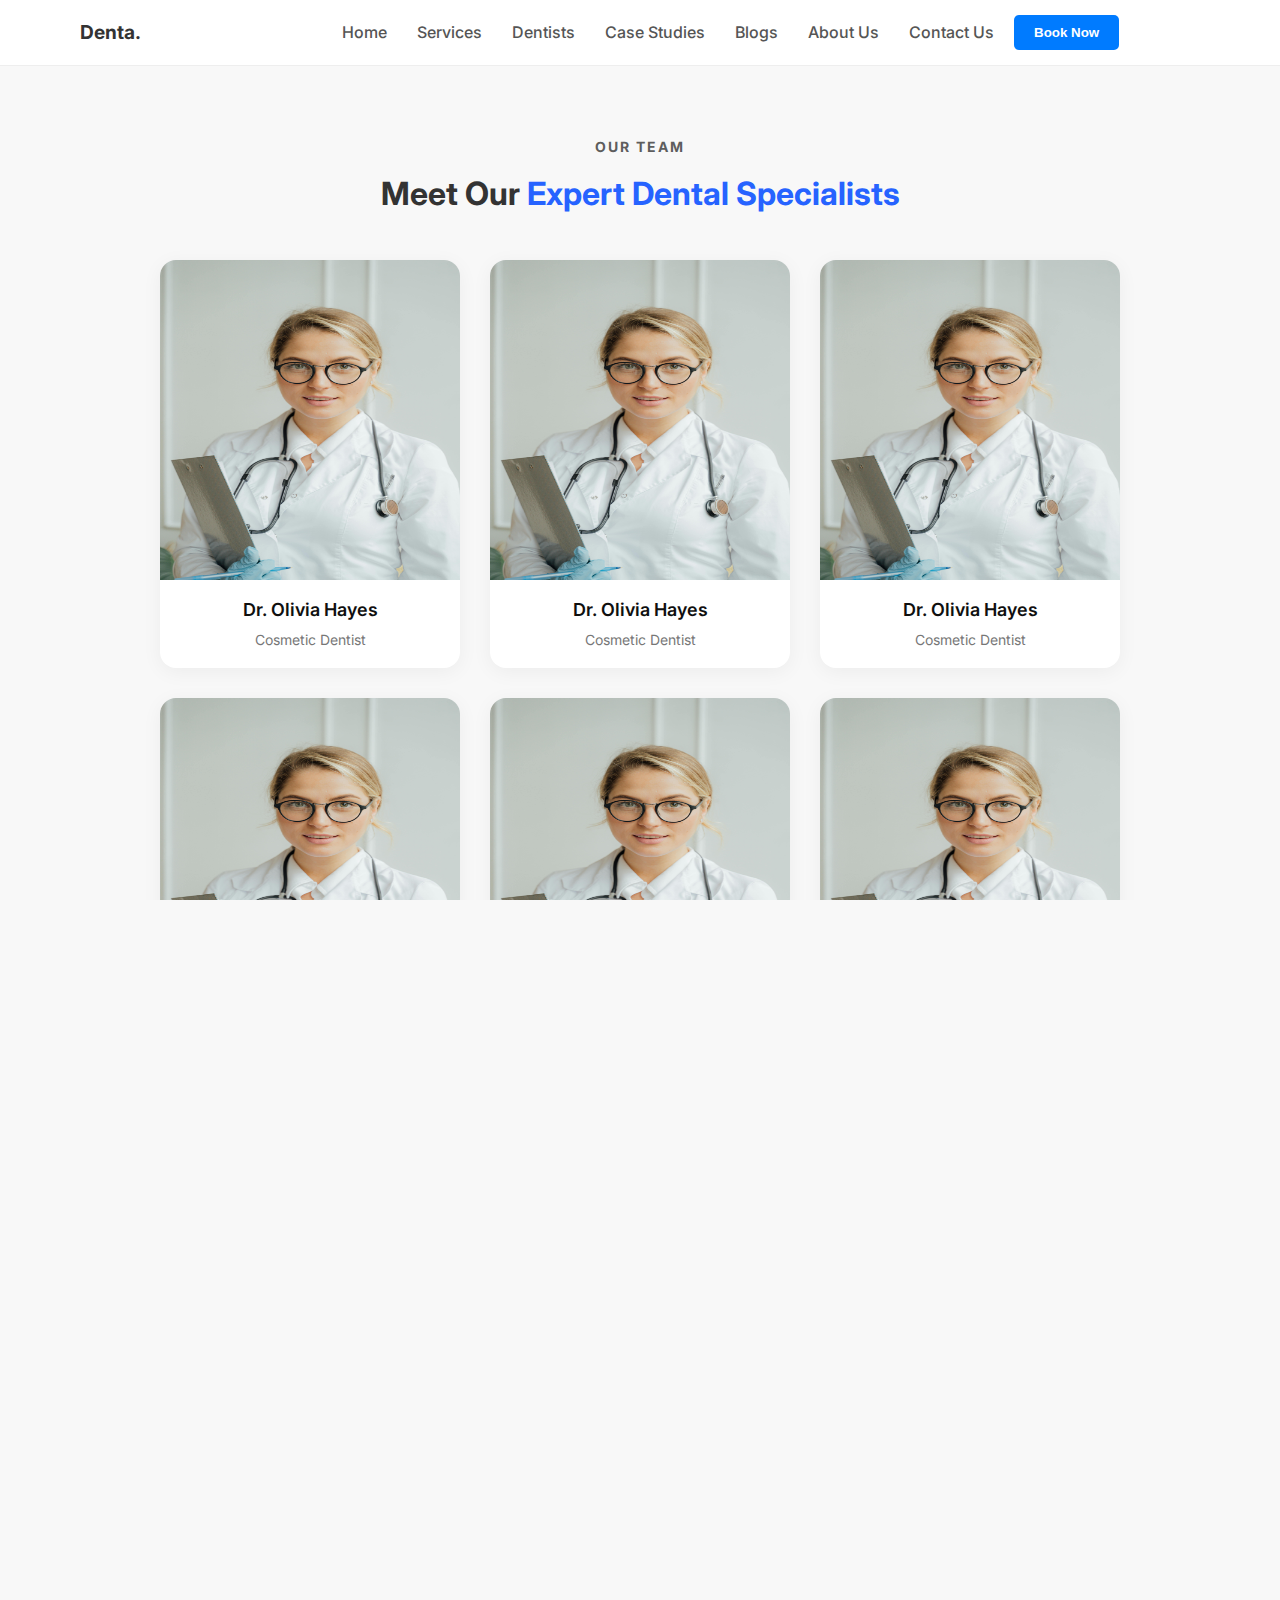
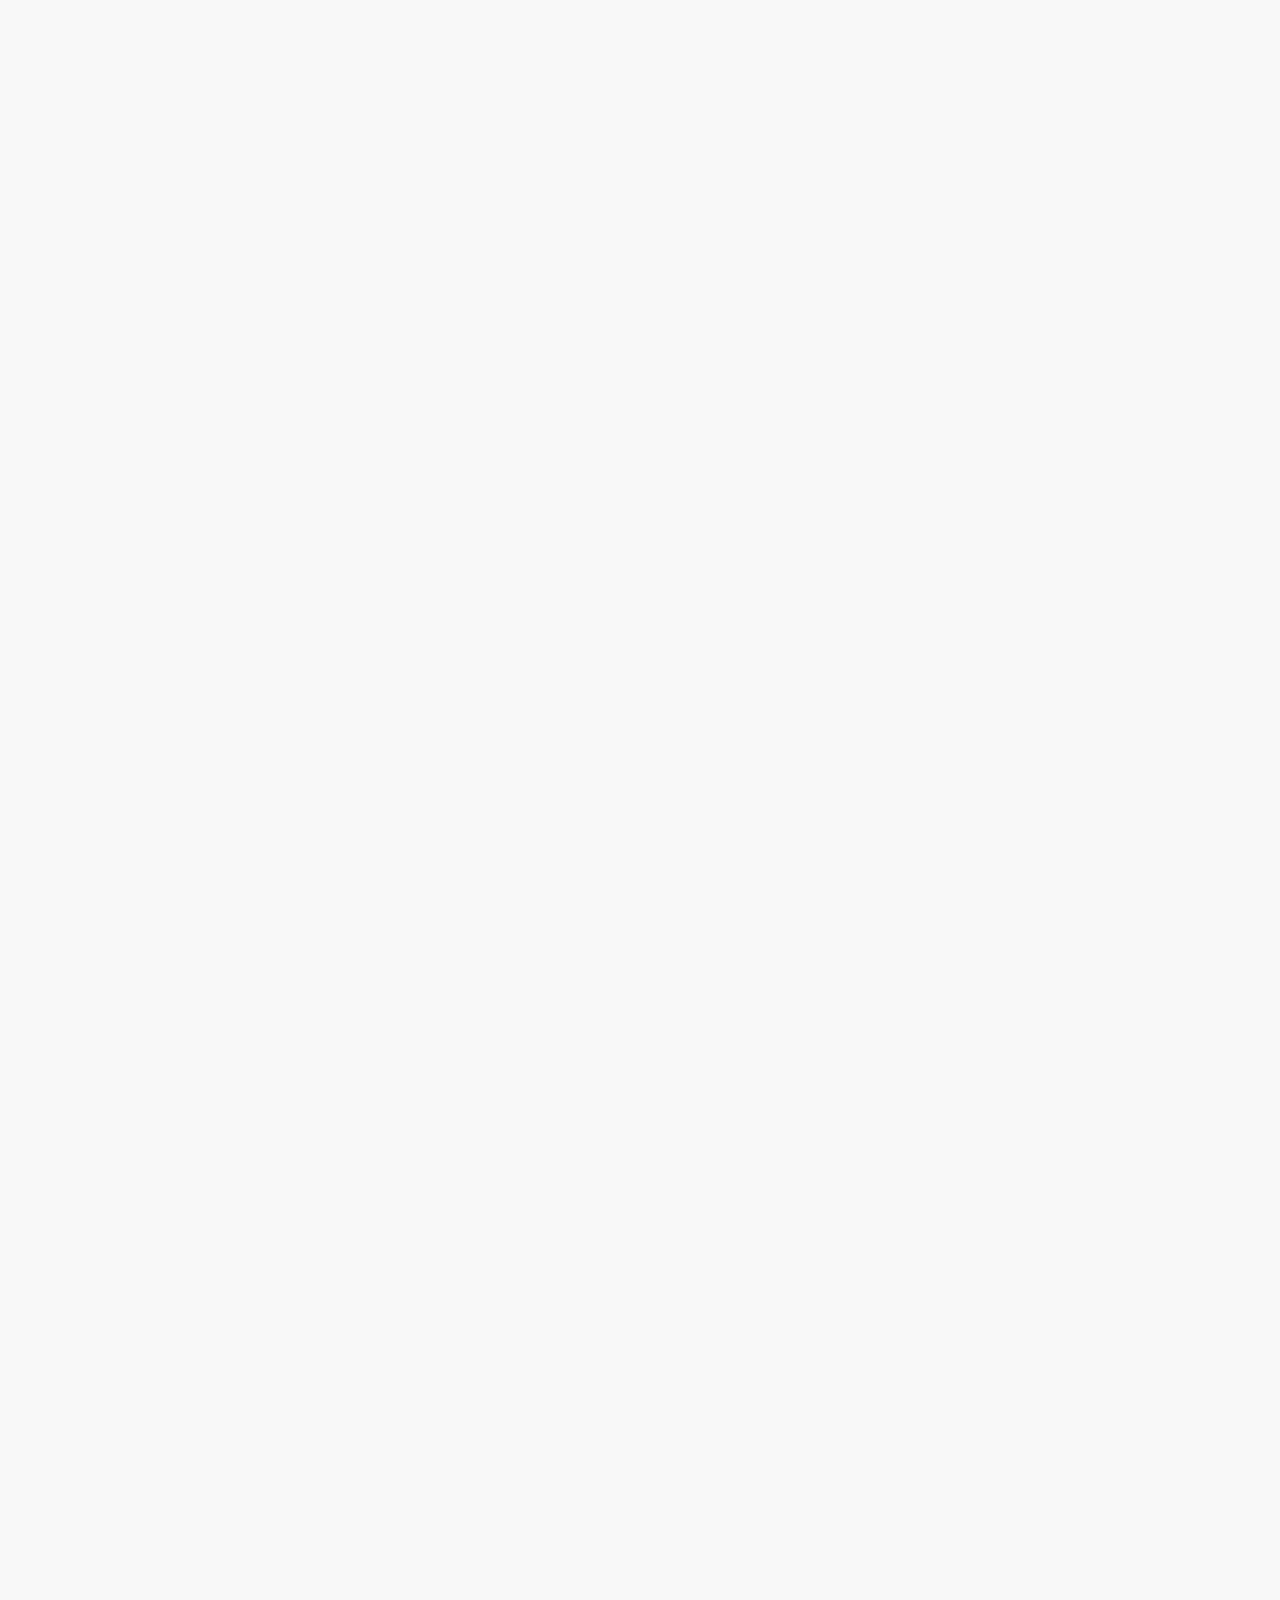
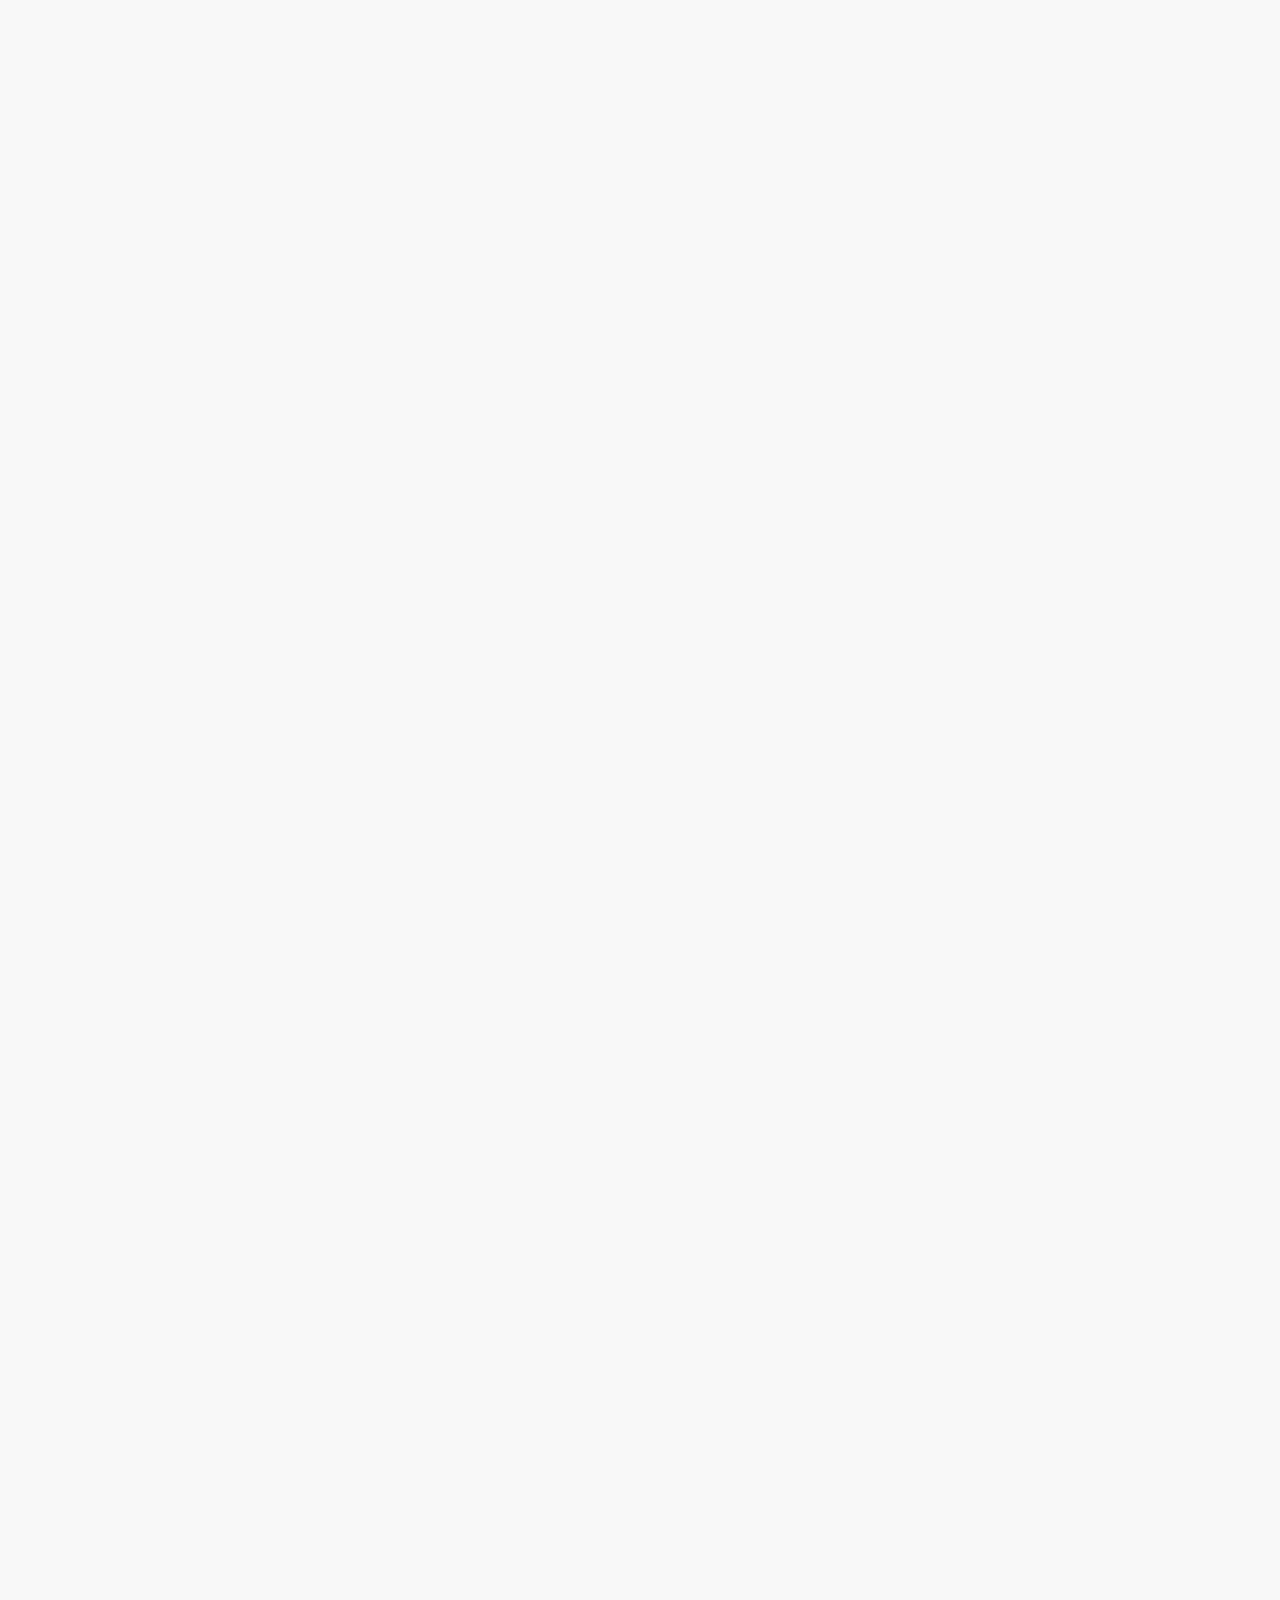
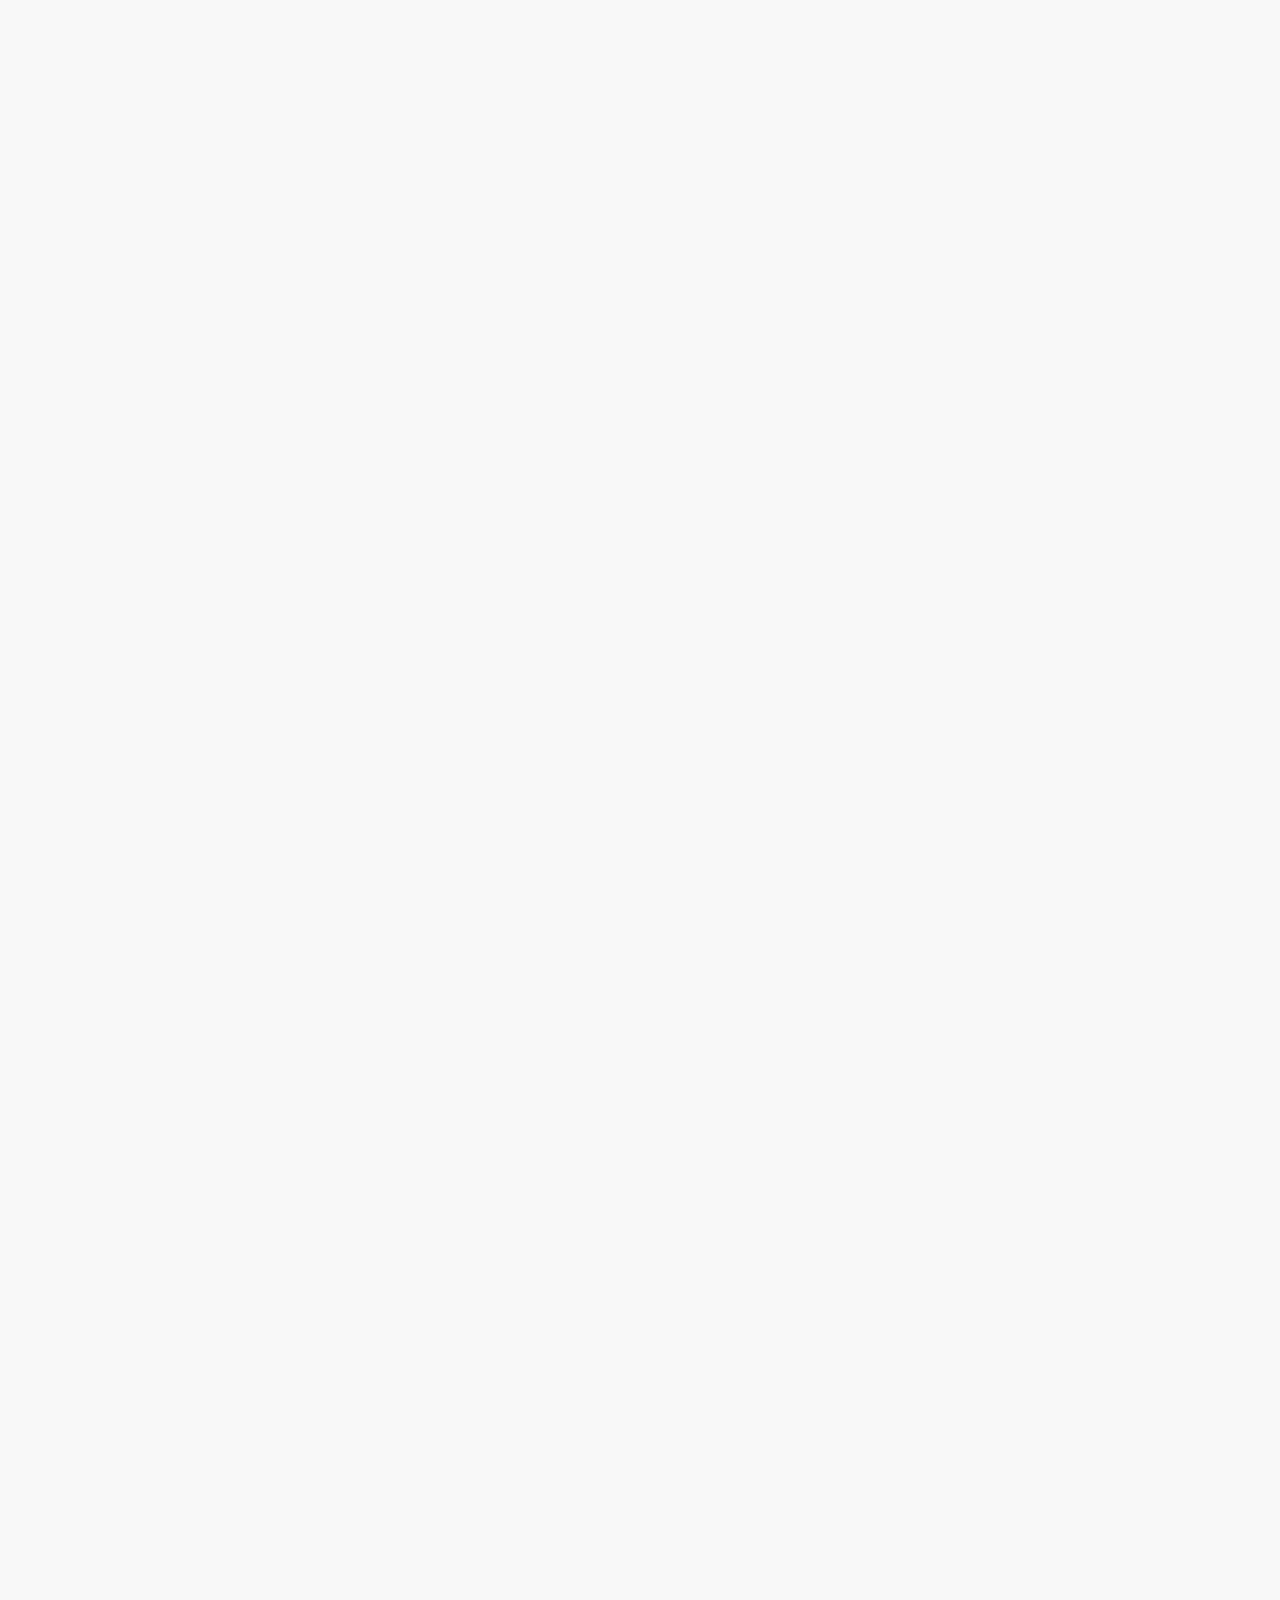
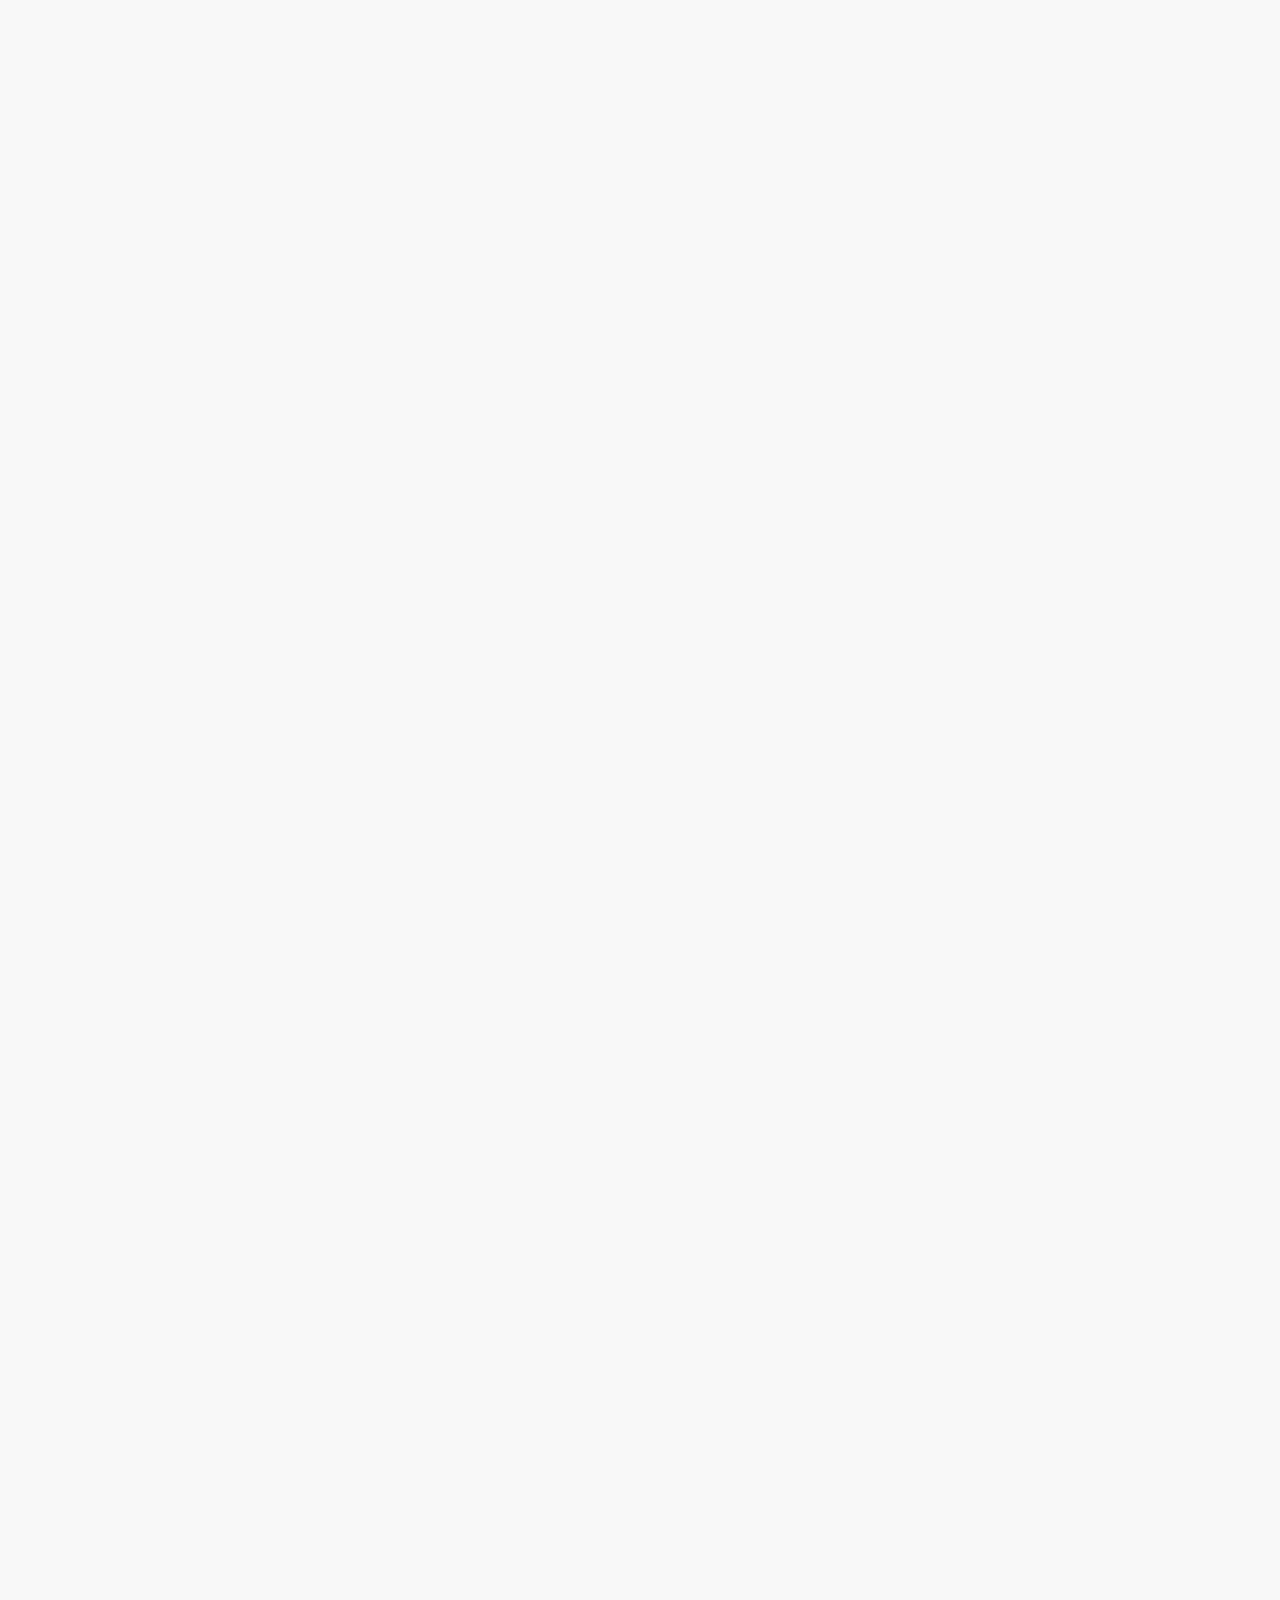
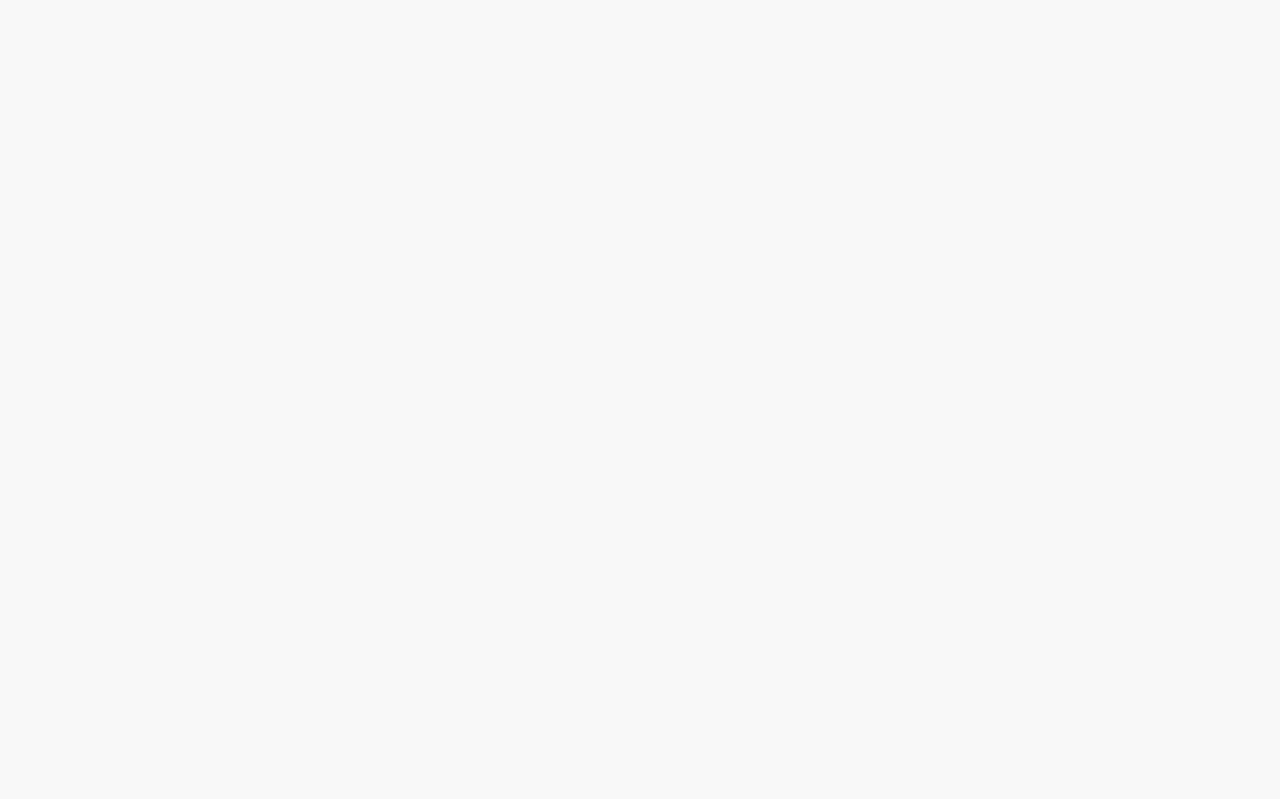
<file: dentist.html>
<!DOCTYPE html>
<html lang="en">

<head>
  <meta charset="UTF-8" />
  <meta name="viewport" content="width=device-width, initial-scale=1.0" />
  <title>Dentist & Dental Clinic</title>
  <link rel="stylesheet" href="style.css" />
  <link href="https://fonts.googleapis.com/css2?family=Inter:wght@400;600;700&display=swap" rel="stylesheet" />
  <link rel="stylesheet" href="https://cdnjs.cloudflare.com/ajax/libs/font-awesome/6.0.0-beta3/css/all.min.css" />

  <!-- Link Swiper's CSS -->
  <link rel="stylesheet" href="https://cdn.jsdelivr.net/npm/swiper@11/swiper-bundle.min.css" />

</head>

<body>

  <header class="header">
    <!-- top bar nav
           <! Top Contact Bar -->
    <!-- <div class="top-bar">
    <div class="left">
      <i class="fa fa-phone"></i> (000) 000-0000
      <i class="fa fa-envelope"></i> example@gmail.com
      <i class="fa fa-map-marker-alt"></i> 2464 Royal Ln. Mesa, New Jersey 45463
    </div>
    <div class="right">
      <i class="fab fa-facebook-f"></i>
      <i class="fab fa-x-twitter"></i>
      <i class="fab fa-pinterest"></i>
      <i class="fab fa-instagram"></i>
      <i class="fab fa-youtube"></i>
    </div>
  </div> -->

    <div class="container">
      <div class="logo">
        <a href="/">
          <span class="logo">Denta.</span>
        </a>
      </div>
      <nav class="main-nav">
        <ul class="nav-links">
          <li><a href="index.html">Home</a></li>
          <li><a href="services.html" alt="Services" id="services">Services</a></li>
          <li><a href="dentist.html">Dentists</a></li>
          <li><a href="casestories.html">Case Studies</a></li>
          <li><a href="blog.html">Blogs</a></li>
          <li><a href="about.html">About Us</a></li>
          <li><a href="#">Contact Us</a></li>
        </ul>
        <button class="book-now-btn">Book Now</button>
      </nav>
      <div class="mobile-menu-icon">
        <i class="fas fa-bars"></i>
      </div>
    </div>
  </header>


  <!--  team member -->
  <section class="team-section">
    <h3 class="subtitle">Our Team</h3>
    <h2 class="title">Meet Our <span>Expert Dental Specialists</span></h2>

    <div class="team-container">
      <!-- Team Member -->
      <div class="team-card">
        <div class="team-img">
          <img src="images/doctor2.jpg" alt="Dr. Olivia Hayes" />
          <div class="social-icons">
            <a href="#"><i class="fab fa-facebook-f"></i></a>
            <a href="#"><i class="fab fa-x-twitter"></i></a>
            <a href="#"><i class="fab fa-pinterest-p"></i></a>
            <a href="#"><i class="fab fa-instagram"></i></a>
          </div>
        </div>
        <h4>Dr. Olivia Hayes</h4>
        <p>Cosmetic Dentist</p>
      </div>

      <!-- Add other team cards similarly... -->
      <div class="team-card">
        <div class="team-img">
          <img src="images/doctor2.jpg" alt="Dr. Olivia Hayes" />
          <div class="social-icons">
            <a href="#"><i class="fab fa-facebook-f"></i></a>
            <a href="#"><i class="fab fa-x-twitter"></i></a>
            <a href="#"><i class="fab fa-pinterest-p"></i></a>
            <a href="#"><i class="fab fa-instagram"></i></a>
          </div>
        </div>
        <h4>Dr. Olivia Hayes</h4>
        <p>Cosmetic Dentist</p>
      </div>

      <div class="team-card">
        <div class="team-img">
          <img src="images/doctor2.jpg" alt="Dr. Olivia Hayes" />
          <div class="social-icons">
            <a href="#"><i class="fab fa-facebook-f"></i></a>
            <a href="#"><i class="fab fa-x-twitter"></i></a>
            <a href="#"><i class="fab fa-pinterest-p"></i></a>
            <a href="#"><i class="fab fa-instagram"></i></a>
          </div>
        </div>
        <h4>Dr. Olivia Hayes</h4>
        <p>Cosmetic Dentist</p>
      </div>
      <div class="team-card">
        <div class="team-img">
          <img src="images/doctor2.jpg" alt="Dr. Olivia Hayes" />
          <div class="social-icons">
            <a href="#"><i class="fab fa-facebook-f"></i></a>
            <a href="#"><i class="fab fa-x-twitter"></i></a>
            <a href="#"><i class="fab fa-pinterest-p"></i></a>
            <a href="#"><i class="fab fa-instagram"></i></a>
          </div>
        </div>
        <h4>Dr. Olivia Hayes</h4>
        <p>Cosmetic Dentist</p>
      </div>
      <div class="team-card">
        <div class="team-img">
          <img src="images/doctor2.jpg" alt="Dr. Olivia Hayes" />
          <div class="social-icons">
            <a href="#"><i class="fab fa-facebook-f"></i></a>
            <a href="#"><i class="fab fa-x-twitter"></i></a>
            <a href="#"><i class="fab fa-pinterest-p"></i></a>
            <a href="#"><i class="fab fa-instagram"></i></a>
          </div>
        </div>
        <h4>Dr. Olivia Hayes</h4>
        <p>Cosmetic Dentist</p>
      </div>
      <div class="team-card">
        <div class="team-img">
          <img src="images/doctor2.jpg" alt="Dr. Olivia Hayes" />
          <div class="social-icons">
            <a href="#"><i class="fab fa-facebook-f"></i></a>
            <a href="#"><i class="fab fa-x-twitter"></i></a>
            <a href="#"><i class="fab fa-pinterest-p"></i></a>
            <a href="#"><i class="fab fa-instagram"></i></a>
          </div>
        </div>
        <h4>Dr. Olivia Hayes</h4>
        <p>Cosmetic Dentist</p>
      </div>
      <div class="team-card">
        <div class="team-img">
          <img src="images/doctor2.jpg" alt="Dr. Olivia Hayes" />
          <div class="social-icons">
            <a href="#"><i class="fab fa-facebook-f"></i></a>
            <a href="#"><i class="fab fa-x-twitter"></i></a>
            <a href="#"><i class="fab fa-pinterest-p"></i></a>
            <a href="#"><i class="fab fa-instagram"></i></a>
          </div>
        </div>
        <h4>Dr. Olivia Hayes</h4>
        <p>Cosmetic Dentist</p>
      </div>
      <div class="team-card">
        <div class="team-img">
          <img src="images/doctor2.jpg" alt="Dr. Olivia Hayes" />
          <div class="social-icons">
            <a href="#"><i class="fab fa-facebook-f"></i></a>
            <a href="#"><i class="fab fa-x-twitter"></i></a>
            <a href="#"><i class="fab fa-pinterest-p"></i></a>
            <a href="#"><i class="fab fa-instagram"></i></a>
          </div>
        </div>
        <h4>Dr. Olivia Hayes</h4>
        <p>Cosmetic Dentist</p>
      </div>
      <div class="team-card">
        <div class="team-img">
          <img src="images/doctor2.jpg" alt="Dr. Olivia Hayes" />
          <div class="social-icons">
            <a href="#"><i class="fab fa-facebook-f"></i></a>
            <a href="#"><i class="fab fa-x-twitter"></i></a>
            <a href="#"><i class="fab fa-pinterest-p"></i></a>
            <a href="#"><i class="fab fa-instagram"></i></a>
          </div>
        </div>
        <h4>Dr. Olivia Hayes</h4>
        <p>Cosmetic Dentist</p>
      </div>
      <div class="team-card">
        <div class="team-img">
          <img src="images/doctor2.jpg" alt="Dr. Olivia Hayes" />
          <div class="social-icons">
            <a href="#"><i class="fab fa-facebook-f"></i></a>
            <a href="#"><i class="fab fa-x-twitter"></i></a>
            <a href="#"><i class="fab fa-pinterest-p"></i></a>
            <a href="#"><i class="fab fa-instagram"></i></a>
          </div>
        </div>
        <h4>Dr. Olivia Hayes</h4>
        <p>Cosmetic Dentist</p>
      </div>
    </div>
    <button class="explore" id="toggleBtn">view all doctors
    </button>
  </section>


  <!-- Sticky Footer Navigation -->
  <section class="services-horizontal-bar">
    <div class="container">
      <ul>
        <li><i class="fas fa-tooth"></i> General Dentistry</li>
        <li><i class="fas fa-tooth"></i> Teeth Whitening</li>
        <li><i class="fas fa-tooth"></i> Dental Implant</li>
        <li><i class="fas fa-tooth"></i> Dental Sealants</li>
      </ul>
    </div>
  </section>
  </br>

  <div class="main-appointment">
    <div class="form-box">
      <h2>Effortless Online Booking for Your Dental Visit</h2>
      <form id="appointmentForm">
        <div class="form-group">
          <label for="name">Your Name</label>
          <input type="text" placeholder="Your Name" required />
        </div>
        <div class="form-group">
          <label for="phone">Phone Number</label>
          <input type="tel" placeholder="Phone Number" required />
        </div>
        <div class="form-group">
          <span>Type of Treatment</span>
          <select required>
            <option value="">Select</option>
            <option>General Dentistry</option>
            <option>Teeth Whitening</option>
            <option>Dental Implant</option>
            <option>Dental Sealant</option>
          </select>
        </div>
        <div class="form-group">
          <span>Preferred Dentist</span>
          <select required>
            <option>Select</option>
            <option class="opt">Dr. David Brown</option>
            <option>Dr. Sarah Lee</option>
          </select>
        </div>
        <div class="form-group">
          <label for="date">Date</label>
          <input type="date" required id="date" />
        </div>

        <div class="form-group">
          <span>Time</span>
          <input type="time" required />
        </div>
        <div class="form-group">
          <span>Special Request Message</span>
          <textarea class="full" rows="4" placeholder="Enter here..." required></textarea>
        </div>
        <button type="submit" class="btn2">Book an Appointment</button>
      </form>
    </div>

    <div class="sidebar">
      <p class="text">Lorem ipsum dolor sit, amet consectetur adipisicing elit. Soluta, omnis aspernatur. Suscipit,
        reiciendis
        delectus explicabo eaque animi repudiandae omnis.</p>
      <div class="box">
        <h4>Clinic Hours</h4>
        <p><strong>Mon - Fri:</strong> 09:00 - 22:00</p>
        <p><strong>Saturday:</strong> 11:00 - 20:00</p>
        <p><strong>Sunday:</strong> Closed</p>
      </div>
      <div class="box">
        <h4>Your Smile, Our Priority</h4>
        <p><strong>24/7 Emergency</strong></p>
        <p>(000) 000-0000</p>
      </div>
    </div>
  </div>

  <!-- Sticky Footer Navigation -->
  <section class="services-horizontal-bar">
    <div class="container">
      <ul>
        <li><i class="fas fa-tooth"></i> General Dentistry</li>
        <li><i class="fas fa-tooth"></i> Teeth Whitening</li>
        <li><i class="fas fa-tooth"></i> Dental Implant</li>
        <li><i class="fas fa-tooth"></i> Dental Sealants</li>
      </ul>
    </div>
  </section>
  </br>

  <div class="video-section">
    <!-- <h3>Explore Our Expert & Caring Dental Services</h3>
    -->
    <img src="images/blog-3.jpg" alt="Dental Video Thumbnail" />
    <h1>Explore Our Expert & Caring Dental Services</h1>
  </div>

  <div class="stats">
    <div class="stat">
      <h4>10+</h4>
      <p>Skilled Doctors</p>
    </div>
    <div class="stat">
      <h4>15+</h4>
      <p>Years of Experience</p>
    </div>
    <div class="stat">
      <h4>20K+</h4>
      <p>Appointment Booked</p>
    </div>
    <div class="stat">
      <h4>99%</h4>
      <p>Patient Satisfaction</p>
    </div>
  </div>
  </br>

  <!-- Newsletter Section -->
  <section class="newsletter">
    <p class="subtext">OUR NEWSLETTER</p>
    <h2 class="headline">
      Subscribe to Our Newsletter for the <br />
      <span>Latest Updates and Offers</span>
    </h2>
    <form class="newsletter-form">
      <i class="fas fa-envelope icon"></i>
      <input type="email" placeholder="Enter Email Address" required />
      <button type="submit">Subscribe</button>
    </form>
  </section>


  <!-- FAQ -->
  <section class="faq-section">
    <div class="faq-left">
      <h4>FAQs</h4>
      <h2><span>Dental Care FAQ:</span> Your Questions Answered</h2>

      <div class="accordion">
        <div class="accordion-item">
          <div class="accordion-title">
            What services do you offer?
            <span class="icon">+</span>
          </div>
          <div class="accordion-content">
            Lorem ipsum dolor sit amet, consectetur adipiscing elit, sed do eiusmod tempor incididunt ut labore.
          </div>
        </div>

        <div class="accordion-item active">
          <div class="accordion-title">
            Do I need to make an appointment?
            <span class="icon">−</span>
          </div>
          <div class="accordion-content">
            Lorem ipsum dolor sit amet, consectetur adipiscing elit, sed do eiusmod tempor incididunt ut labore et
            dolore magna aliqua.
          </div>
        </div>

        <div class="accordion-item">
          <div class="accordion-title">
            Do you accept walk-in appointments?
            <span class="icon">+</span>
          </div>
          <div class="accordion-content">
            Yes, we welcome walk-in patients depending on availability.
          </div>
        </div>

        <div class="accordion-item">
          <div class="accordion-title">
            Can I book an emergency dental appointment?
            <span class="icon">+</span>
          </div>
          <div class="accordion-content">
            Emergency slots are available. Please call us immediately if needed.
          </div>
        </div>

        <div class="accordion-item">
          <div class="accordion-title">
            Do you offer online consultations?
            <span class="icon">+</span>
          </div>
          <div class="accordion-content">
            Yes, we offer virtual consultations for your convenience.
          </div>
        </div>
      </div>
    </div>

    <div class="faq-right">
      <div class="faq-box blue">
        <i class="fas fa-comments"></i>
        <h4>You have different questions?</h4>
        <p>Our team will answer all your questions. We ensure a quick response.</p>
        <a href="#" class="btn">Contact Us</a>
      </div>

      <div class="faq-box white">
        <i class="fas fa-phone"></i>
        <h4>24/7 Emergency</h4>
        <p>(000) 000-0000</p>
      </div>
    </div>
  </section>

  <!-- follow us doctor social medial  -->
  <section class="instagram-section">
    <div class="insta-header">
      <div>
        <h4>Follow Us</h4>
        <h2>Follow Us On <span>Instagram</span></h2>
      </div>
      <a href="#" class="insta-button">Follow Us</a>
    </div>

    <div class="image-layout">
      <div class="left-grid">
        <img src="images/doctor2.jpg" alt="">
        <img src="images/doctor2.jpg" alt="">
        <img src="images/doctor2.jpg" alt="">
        <img src="images/doctor2.jpg" alt="">
      </div>

      <div class="center-image">
        <img src="images/group.webp" alt="">
      </div>

      <div class="right-grid">
        <img src="images/doctor3.webp" alt="">
        <img src="images/doctor3.webp" alt="">
        <img src="images/doctor3.webp" alt="">
        <img src="images/doctor3.webp" alt="">
      </div>
    </div>
  </section>
  <hr>

  <!-- dendist detail -->
  <div class="container-main">
    <!-- Profile Section -->
    <div class="profile10">
      <img src="images/doctor-1.png" alt="Dr. Olivia Hayes" class="profile-img">
      <div class="profile-info10">
        <h1>Dr. Olivia Hayes</h1>
        <p class="specialty">Cosmetic Dentist</p>
        <p>Lorem ipsum dolor sit amet, consectetur adipiscing elit, sed do eiusmod tempor incididunt ut labore et dolore
          magna aliqua.</p>
        <ul class="contact-info10">
          <li><i class="fas fa-envelope"></i> example@gmail.com</li>
          <li><i class="fas fa-phone-alt"></i> 0123-456-789</li>
          <li><i class="fas fa-briefcase"></i> 16+ Years of Experience</li>
        </ul>

        <div class="social-icons10">
          <h2>Contact Us</h2>
          <a href="#"><i class="fab fa-facebook-f"></i></a>
          <a href="#"><i class="fab fa-twitter"></i></a>
          <a href="#"><i class="fab fa-pinterest"></i></a>
          <a href="#"><i class="fab fa-instagram"></i></a>
        </div>
      </div>
    </div>

    <!-- Doctor Introduction -->
    <div class="section10">
      <h2>Doctor's Introduction</h2>
      <p>Lorem ipsum dolor sit amet, consectetur adipiscing elit, sed do eiusmod tempor incididunt ut labore et.</p>
      <ul class="intro-points10">
        <li><i class="fas fa-check-circle"></i> Lorem ipsum dolor sit amet.</li>
        <li><i class="fas fa-check-circle"></i> Sed ut perspiciatis unde omnis iste natus error.</li>
        <li><i class="fas fa-check-circle"></i> At vero eos et accusamus et iusto odio.</li>
        <li><i class="fas fa-check-circle"></i> Excepteur sint occaecat cupidatat non proident.</li>
      </ul>
    </div>

    <!-- Clinical Expertise -->
    <div class="section10">
      <h2>Clinical Expertise</h2>
      <div class="expertise">
        <div class="skill10">
          <label>Smile Makeovers</label>
          <div class="bar">
            <div class="fill" style="width: 85%"></div>
          </div>
        </div>
        <div class="skill10">
          <label>Teeth Whitening</label>
          <div class="bar">
            <div class="fill" style="width: 95%"></div>
          </div>
        </div>
        <div class="skill10">
          <label>Dental Veneers</label>
          <div class="bar">
            <div class="fill" style="width: 80%"></div>
          </div>
        </div>
        <div class="skill10">
          <label>Bonding and Reshaping</label>
          <div class="bar">
            <div class="fill" style="width: 80%"></div>
          </div>
        </div>
        <div class="skill10">
          <label>Gum Contouring</label>
          <div class="bar">
            <div class="fill" style="width: 95%"></div>
          </div>
        </div>
        <div class="skill10">
          <label>Full Mouth Reconstruction</label>
          <div class="bar">
            <div class="fill" style="width: 85%"></div>
          </div>
        </div>
      </div>
    </div>
  </div>

  <!-- Sticky Footer Navigation -->
  <section class="services-horizontal-bar">
    <div class="container">
      <ul>
        <li><i class="fas fa-tooth"></i> General Dentistry</li>
        <li><i class="fas fa-tooth"></i> Teeth Whitening</li>
        <li><i class="fas fa-tooth"></i> Dental Implant</li>
        <li><i class="fas fa-tooth"></i> Dental Sealants</li>
      </ul>
    </div>
  </section>
  </br>

  <div class="main-appointment">
    <div class="form-box">
      <h2>Effortless Online Booking for Your Dental Visit</h2>
      <form id="appointmentForm">
        <div class="form-group">
          <label for="name">Your Name</label>
          <input type="text" placeholder="Your Name" required />
        </div>
        <div class="form-group">
          <label for="phone">Phone Number</label>
          <input type="tel" placeholder="Phone Number" required />
        </div>
        <div class="form-group">
          <span>Type of Treatment</span>
          <select required>
            <option value="">Select</option>
            <option>General Dentistry</option>
            <option>Teeth Whitening</option>
            <option>Dental Implant</option>
            <option>Dental Sealant</option>
          </select>
        </div>
        <div class="form-group">
          <span>Preferred Dentist</span>
          <select required>
            <option>Select</option>
            <option class="opt">Dr. David Brown</option>
            <option>Dr. Sarah Lee</option>
          </select>
        </div>
        <div class="form-group">
          <label for="date">Date</label>
          <input type="date" required id="date" />
        </div>

        <div class="form-group">
          <span>Time</span>
          <input type="time" required />
        </div>
        <div class="form-group">
          <span>Special Request Message</span>
          <textarea class="full" rows="4" placeholder="Enter here..." required></textarea>
        </div>
        <button type="submit" class="btn2">Book an Appointment</button>
      </form>
    </div>

    <div class="sidebar">
      <p class="text">Lorem ipsum dolor sit, amet consectetur adipisicing elit. Soluta, omnis aspernatur. Suscipit,
        reiciendis
        delectus explicabo eaque animi repudiandae omnis.</p>
      <div class="box">
        <h4>Clinic Hours</h4>
        <p><strong>Mon - Fri:</strong> 09:00 - 22:00</p>
        <p><strong>Saturday:</strong> 11:00 - 20:00</p>
        <p><strong>Sunday:</strong> Closed</p>
      </div>
      <div class="box">
        <h4>Your Smile, Our Priority</h4>
        <p><strong>24/7 Emergency</strong></p>
        <p>(000) 000-0000</p>
      </div>
    </div>
  </div>

  <!-- Sticky Footer Navigation -->
  <section class="services-horizontal-bar">
    <div class="container">
      <ul>
        <li><i class="fas fa-tooth"></i> General Dentistry</li>
        <li><i class="fas fa-tooth"></i> Teeth Whitening</li>
        <li><i class="fas fa-tooth"></i> Dental Implant</li>
        <li><i class="fas fa-tooth"></i> Dental Sealants</li>
      </ul>
    </div>
  </section>
  </br>


  <div class="video-section">
    <!-- <h3>Explore Our Expert & Caring Dental Services</h3>
    -->
    <img src="images/blog-3.jpg" alt="Dental Video Thumbnail" />
    <h1>Explore Our Expert & Caring Dental Services</h1>
  </div>

  <div class="stats">
    <div class="stat">
      <h4>10+</h4>
      <p>Skilled Doctors</p>
    </div>
    <div class="stat">
      <h4>15+</h4>
      <p>Years of Experience</p>
    </div>
    <div class="stat">
      <h4>20K+</h4>
      <p>Appointment Booked</p>
    </div>
    <div class="stat">
      <h4>99%</h4>
      <p>Patient Satisfaction</p>
    </div>
  </div>
  <br />
















  <!-- Footer section -->
  <!-- Newsletter Section -->
  <section class="newsletter">
    <p class="subtext">OUR NEWSLETTER</p>
    <h2 class="headline">
      Subscribe to Our Newsletter for the <br />
      <span>Latest Updates and Offers</span>
    </h2>
    <form class="newsletter-form">
      <i class="fas fa-envelope icon"></i>
      <input type="email" placeholder="Enter Email Address" required />
      <button type="submit">Subscribe</button>
    </form>
  </section>

  <!-- Footer Section -->
  <footer class="footer">
    <div class="footer-content">
      <!-- Column 1 -->
      <div class="footer-col">
        <h3 class="logo"><i class="fas fa-tooth"></i>Dentist.</h3>
        <p>Lorem ipsum dolor sit amet, consectetur adipiscing elit, sed do eiusmod tempor incididunt ut labore et dolore
          magna.</p>
        <div class="social-icons2">
          <a href="#"><i class="fab fa-facebook-f"></i></a>
          <a href="#"><i class="fab fa-x-twitter"></i></a>
          <a href="#"><i class="fab fa-pinterest-p"></i></a>
          <a href="#"><i class="fab fa-instagram"></i></a>
          <a href="#"><i class="fab fa-youtube"></i></a>
        </div>
      </div>

      <!-- Column 2 -->
      <div class="footer-col">
        <h4>Company</h4>
        <ul>
          <li><a href="#">FAQs</a></li>
          <li><a href="#">Our Team</a></li>
          <li><a href="#">Contact Us</a></li>
          <li><a href="#">About Us</a></li>
          <li><a href="#">Testimonials</a></li>
        </ul>
      </div>

      <!-- Column 3 -->
      <div class="footer-col">
        <h4>Contact Info</h4>
        <ul>
          <li>(000) 000-0000</li>
          <li>example@gmail.com</li>
          <li>2464 Royal Ln. Mesa,<br> New Jersey 45463</li>
        </ul>
      </div>

      <!-- Column 4 -->
      <div class="footer-col">
        <h4>Clinic Hours</h4>
        <ul>
          <li>Monday to Friday <span>09:00 - 22:00</span></li>
          <li>Saturday <span>11:00 - 20:00</span></li>
          <li>Sunday <span>Closed</span></li>
        </ul>
      </div>
    </div>
  </footer>

  <script src="main.js" defer></script>
</body>

</html>
</file>
<file: style.css>
@import url('https://fonts.googleapis.com/css2?family=Inter:wght@100;200;300;400;500;600;700;800;900&display=swap');

/* Basic Resets & Global Styles */
* {
  margin: 0;
  padding: 0;
  box-sizing: border-box;
}

html,
body {
  overflow-x: hidden;
  height: 100%;
  scroll-behavior: smooth;
}

body {
  font-family: Arial, sans-serif;
  line-height: 1.6;
  color: #333;
  background-color: #f8f8f8;
  font-family: 'Inter', sans-serif;
  min-height: 100vh;
  transition: .4s;
}

.container {
  max-width: 1200px;
  margin: 0 auto;
  padding: 0 20px;
}

ul {
  list-style: none;
}

a {
  text-decoration: none;
  color: inherit;
}

button {
  cursor: pointer;
  border: none;
  outline: none;
}

/* Header */
.header {
  background-color: #fff;
  padding: 15px 0;
  border-bottom: 1px solid #eee;
  box-shadow: 0 2px 4px rgba(0, 0, 0, 0.05);
  z-index: 1000;
  cursor: pointer;
}

.header .container {
  display: flex;
  justify-content: space-between;
  align-items: center;
}

.header .logo img {
  height: 40px;
  align-items: center;
  justify-content: center;

  /* Adjust as needed */
}

.logo span {
  font-weight: bold;
  margin-left: 20px;
  font-size: larger;
}

.header .main-nav {
  display: flex;
  align-items: center;
  width: 80%;
  transition: max-height 0.4s ease, opacity 0.4s ease;
  overflow: hidden;
}

.header .nav-links {
  display: flex;
  margin-right: 20px;

}

.header .nav-links li {
  margin-left: 30px;
}

.header .nav-links a {
  color: #555;
  font-weight: 500;
  transition: color 0.3s ease;
}

.header .nav-links a:hover {
  color: #007bff;
  /* Example hover color */
}

.header .book-now-btn {
  background-color: #007bff;
  /* Example button color */
  color: #fff;
  padding: 10px 20px;
  border-radius: 5px;
  font-weight: 600;
  transition: all 0.3s ease;
}

.header .book-now-btn:hover {
  background-color: #0056b3;
}

.mobile-menu-icon {
  display: none;
  /* Hidden by default on desktop */
  font-size: 28px;
  cursor: pointer;
}

/* Hero Section */
.hero-section {
  background-color: #e6f2ff;
  text-align: center;
}

.hero-section .container {
  display: flex;
  align-items: center;
  justify-content: space-between;
  text-align: left;
  flex-wrap: wrap;
  /* For responsiveness */
}

.hero-content {
  flex: 1;
  max-width: 50%;
  padding-right: 40px;
}

.hero-content .tagline {
  color: #007bff;
  font-size: 1.1em;
  font-weight: 600;
  margin-bottom: 10px;
}

.hero-content h1 {
  font-size: 3.5em;
  margin-bottom: 20px;
  color: #222;
  line-height: 1.2;
}

.hero-content h1 span {
  color: blue;
}

.hero-content .description {
  font-size: 1.1em;
  margin-bottom: 30px;
  color: #666;
}

.hero-actions {
  display: flex;
  align-items: center;
  gap: 20px;
}

.hero-actions .explore-btn {
  background-color: #007bff;
  color: #fff;
  padding: 15px 30px;
  border-radius: 5px;
  font-size: 1.1em;
  font-weight: 600;
  transition: background-color 0.3s ease;
}

.header .main-nav.active {
  max-height: 500px;
  opacity: 1;
}

.hero-actions .explore-btn:hover {
  background-color: #0056b3;
}

.hero-actions .watch-video {
  display: flex;
  align-items: center;
  color: #007bff;
  font-weight: 600;
  font-size: 1.1em;
  transition: color 0.3s ease;
}

.hero-actions .watch-video i {
  font-size: 1.5em;
  margin-right: 8px;
}

.hero-actions .watch-video:hover {
  color: #0056b3;
}

.hero-image {
  flex: 1;
  max-width: 50%;
  text-align: right;
}

.hero-image img {
  max-width: 100%;
  height: auto;
  display: block;
  border-radius: 10px;
  /* Example border-radius */
}

/* Appointment Form Section */
.appointment-form-section {
  background-color: #fff;
  padding: 30px 0;
  margin-top: -60px;
  /* Overlap with hero section */
  position: relative;
  z-index: 10;
  box-shadow: 0 4px 10px rgba(0, 0, 0, 0.1);
  border-radius: 10px;
  max-width: 90%;
  margin-left: auto;
  margin-right: auto;
}

.appointment-form {
  display: flex;
  justify-content: space-around;
  align-items: flex-end;
  flex-wrap: wrap;
  gap: 20px;
}

.appointment-form .form-group {
  flex: 1;
  min-width: 200px;
}

.appointment-form label {
  display: block;
  font-weight: 600;
  margin-bottom: 8px;
  color: #555;
}

.appointment-form input[type="text"],
.appointment-form input[type="tel"],
.appointment-form input[type="date"],
.appointment-form input[type="time"] {
  width: 100%;
  padding: 12px 15px;
  border: 1px solid #ddd;
  border-radius: 5px;
  font-size: 1em;
  color: #333;
}

.appointment-form input::placeholder {
  color: #aaa;
}

.appointment-form .book-appointment-btn {
  background-color: #00cc66;
  /* Green button */
  color: #fff;
  padding: 15px 30px;
  border-radius: 5px;
  font-size: 1.1em;
  font-weight: 600;
  transition: background-color 0.3s ease;
  align-self: flex-end;
  /* Align with other inputs */
}

.appointment-form .book-appointment-btn:hover {
  background-color: #00a34e;
}

/* About Us Section */
.about-us-section {
  padding: 80px 0;
  background-color: #f8f8f8;
}

.about-us-section .container {
  display: flex;
  align-items: center;
  gap: 50px;
  flex-wrap: wrap;
}

.about-image {
  flex: 1;
  min-width: 300px;
}

.about-image img {
  max-width: 100%;
  height: auto;
  border-radius: 10px;
}

.about-content {
  flex: 1;
  min-width: 400px;
}

.about-content .section-title {
  color: #007bff;
  font-weight: 600;
  text-transform: uppercase;
}

.about-content h2 {
  font-size: 2.5em;
  margin-bottom: 20px;
  color: #222;
}

.about-content p {
  margin-bottom: 20px;
  color: #666;
}

.about-content ul {
  margin-bottom: 30px;
}

.about-content ul li {
  display: flex;
  align-items: center;
  margin-bottom: 10px;
  color: #555;
  font-size: 1.1em;
}

.about-content ul li i {
  color: #00cc66;
  margin-right: 10px;
  font-size: 1.2em;
}

.about-content .learn-more-btn {
  background-color: #007bff;
  color: #fff;
  padding: 15px 30px;
  border-radius: 5px;
  font-size: 1.1em;
  font-weight: 600;
  transition: background-color 0.3s ease;
}

.about-content .learn-more-btn:hover {
  background-color: #0056b3;
}

/* Services Horizontal Bar */
.services-horizontal-bar {
  background-color: #007bff;
  color: #fff;
  padding: 20px 0;
}

.services-horizontal-bar .container ul {
  display: flex;
  justify-content: space-around;
  flex-wrap: wrap;
  gap: 15px;
}

.services-horizontal-bar .container ul li {
  display: flex;
  align-items: center;
  font-size: 1.2em;
  font-weight: 500;
}

.services-horizontal-bar .container ul li i {
  margin-right: 10px;
  font-size: 1.5em;
}

/* Our Services Cards */
.our-services-cards {
  padding: 80px 0;
  background-color: #fff;
  text-align: center;
}

.our-services-cards .section-title {
  color: #007bff;
  font-weight: 600;
  text-transform: uppercase;
  margin-bottom: 10px;
}

.our-services-cards h2 {
  font-size: 2.5em;
  margin-bottom: 50px;
  color: #222;
}

.service-cards-grid {
  display: grid;
  grid-template-columns: repeat(auto-fit, minmax(300px, 1fr));
  gap: 30px;
  justify-content: center;
}

.service-card {
  background-color: #fff;
  border: 1px solid #eee;
  border-radius: 10px;
  padding: 30px;
  box-shadow: 0 4px 10px rgba(0, 0, 0, 0.05);
  text-align: left;
  transition: transform 0.3s ease, box-shadow 0.3s ease;
}

.service-card:hover {
  transform: translateY(-5px);
  box-shadow: 0 8px 20px rgba(0, 0, 0, 0.1);
}

.service-card img {
  max-width: 100%;
  height: 200px;
  /* Fixed height for consistency */
  object-fit: cover;
  border-radius: 8px;
  margin-bottom: 20px;
  display: block;
  /* To remove extra space below image */
}

.service-card h3 {
  font-size: 1.8em;
  color: #222;
  margin-bottom: 15px;
  display: flex;
  align-items: center;
}

.service-card h3 i {
  color: #007bff;
  margin-right: 10px;
  font-size: 1.1em;
}

.service-card p {
  color: #666;
  margin-bottom: 20px;
}

.service-card .learn-more-link {
  color: #007bff;
  font-weight: 600;
  display: flex;
  align-items: center;
  transition: color 0.3s ease;
}

.service-card .learn-more-link:hover {
  color: #0056b3;
}

.service-card .learn-more-link i {
  margin-left: 8px;
  transition: margin-left 0.3s ease;
}

.service-card .learn-more-link:hover i {
  margin-left: 12px;
}

.about-content h2 {
  color: blue;
  margin-left: 10px;
}

.about-content h1 {
  margin-left: 15px;
}

.about-content .card {
  display: flex;
  margin: 8px;
  padding: 4px;
  border-radius: 10px;
  box-shadow: 0 5px 15px rgba(0, 0, 0, 0.1);
  transition: transform 0.3s ease;
}

.about-content .main-card {
  margin: 10px;
  margin-left: 10px;
  padding: 10px;
  transition: transform 0.3s ease;
}

.about-content p {
  margin-left: 14px;
}

.about-image2 img {
  max-width: 100%;
  height: auto;
  border-radius: 10px;
  clip-path: circle(46.8% at 50% 50%);
}

.section-title2 {
  text-transform: uppercase;
  font-size: 20px;
  color: #3f82f7;
  margin-bottom: 10px;
  margin-left: 71px;
}

.main-heading {
  font-size: 32px;
  font-weight: 700;
  margin-bottom: 20px;
  margin-left: 70px;
  color: black;
}

.main-heading span {
  color: #3f82f7;
}

.explore-btn2 {
  background-color: #3f82f7;
  color: white;
  padding: 10px 20px;
  border-radius: 30px;
  text-decoration: none;
  font-weight: 600;
  float: right;
  margin-top: -70px;
  margin-right: 20px;
}

.cards3 {
  display: flex;
  flex-wrap: wrap;
  gap: 20px;
  margin-top: 40px;
  justify-content: center;
}

.card3 {
  background-color: #1A2A54;
  border-radius: 16px;
  overflow: hidden;
  width: 100%;
  position: relative;
  max-width: 380px;
  margin-top: 10px;
  margin-bottom: 10px;
}

.card3 img {
  width: 100%;
  height: auto;
  display: block;
}

.card-content3 {
  padding: 20px;
}

.card-title3 {
  font-size: 18px;
  font-weight: 600;
  margin-bottom: 15px;
  color: white;
}

.tags3 {
  display: flex;
  flex-wrap: wrap;
  gap: 10px;
  cursor: pointer;
}

.tag3 {
  background-color: transparent;
  color: white;
  border: 1px solid rgba(255, 255, 255, 0.2);
  padding: 6px 12px;
  border-radius: 20px;
  font-size: 12px;
}

.arrow-btn {
  position: absolute;
  bottom: 18px;
  right: 12px;
  background-color: #3f82f7;
  color: white;
  border-radius: 30%;
  padding: 13px;
  font-size: 13px;
  border: none;
  cursor: pointer;
}


.how-it-works {
  background-color: white;
  color: #0D1B3E;
  border-radius: 20px;
  padding: 40px 20px;
  text-align: center;
}

.how-it-works h3 {
  font-size: 24px;
  margin-bottom: 40px;
}

.steps {
  display: flex;
  justify-content: center;
  flex-wrap: wrap;
  gap: 30px;
}

.step {
  max-width: 200px;
}

.step-icon {
  width: 60px;
  height: 60px;
  background-color: #4F80FF;
  color: white;
  border-radius: 50%;
  display: flex;
  align-items: center;
  justify-content: center;
  font-size: 20px;
  margin: 0 auto 15px;
}

.step-title {
  font-weight: 600;
  margin-bottom: 8px;
}

/* appointment css */
.main-appointment {
  max-width: 1200px;
  margin: auto;
  padding: 2rem;
  display: flex;
  flex-wrap: wrap;
  gap: 2rem;
  align-items: flex-start;
  justify-content: space-between;
}

.form-box {
  flex: 1 1 500px;
  padding: 1rem;
}

.form-box h2 {
  color: #1a50d7;
  font-size: 28px;
  margin-bottom: 1rem;
}

.form-box form {
  display: grid;
  grid-template-columns: 1fr 1fr;
  gap: 1rem;
}

.form-box form .full {
  grid-column: span 2;
}

input,
select,
textarea {
  width: 100%;
  padding: 0.75rem;
  border: 1px solid #ddd;
  border-radius: 8px;
  font-size: 1rem;
  overflow: hidden;
}

textarea {
  resize: vertical;
}

.btn2 {
  grid-column: 1;
  padding: 0.75rem;
  background-color: #1a50d7;
  color: #fff;
  border: none;
  border-radius: 8px;
  font-weight: 600;
  cursor: pointer;
}

.sidebar {
  flex: 1 1 300px;
  display: flex;
  flex-direction: column;
  margin-top: 1rem;
  gap: 1rem;
  margin-top: 10%;
}

.sidebar .text {
  font-size: 1rem;
  margin-left: 5px;
}

.sidebar .box {
  background: #fff;
  border-radius: 10px;
  padding: 1.5rem;
  box-shadow: 0 4px 12px rgba(0, 0, 0, 0.05);
}

.sidebar .box h4 {
  margin-bottom: 0.5rem;
  color: #1a50d7;
}

.nav-bar2 {
  display: flex;
  justify-content: center;
  flex-wrap: wrap;
  background-color: #1a50d7;
  padding: 1rem;
  gap: 1rem;
}

.nav-bar2 a {
  color: white;
  text-decoration: none;
  font-weight: 600;
  padding: 0.5rem 1rem;
  border-radius: 30px;
  background: #295eea;
}

.stats {
  display: flex;
  justify-content: center;
  gap: 1rem;
  flex-wrap: wrap;
  background: #1a50d7;
  color: white;
  padding: 0.5rem;
  border-radius: 12px;
}

.stat {
  text-align: center;
}

.stat h4 {
  font-size: 20px;
  margin-bottom: 0.3rem;
}

.video-section {
  text-align: center;
  margin: 2rem auto;
  max-width: 1000px;
}

.video-section img {
  width: 80%;
  border-radius: 15px;
}

/* slider css */
.slider-container {
  margin: auto;
  padding: 50px 30px;
  text-align: center;
  background-color: #1A2A54;
}

h2 {
  color: white;
  font-size: 2rem;
  margin-bottom: 10px;
}

.highlight {
  color: #3b82f6;
}

.card2 {
  background: white;
  color: black;
  border-radius: 16px;
  padding: 5px;
  max-width: 450px;
  box-shadow: 0 10px 30px rgba(0, 0, 0, 0.2);
}

.wrapper {
  width: 100%;
  position: relative;
}

.wrapper .carousel {
  display: grid;
  grid-auto-flow: column;
  grid-auto-columns: calc((100% / 3) - 12px);
  gap: 16px;
  overflow-x: auto;
  scroll-snap-type: x mandatory;
  scroll-behavior: smooth;
  scrollbar-width: 0px;
}

.carousel::-webkit-scrollbar {
  display: none;
}

.carousel:where(.card2, .img) {
  display: flex;
  align-items: center;
  justify-content: center;
}


.wrapper i {
  height: 50px;
  width: 50px;
  background-color: #fff;
  text-align: center;
  line-height: 50px;
  border-radius: 50%;
  cursor: pointer;
  position: absolute;
  font-size: 1.25rem;
  top: 50%;
  transform: translateY(-50%);
  box-shadow: 0 3px 6px rgb(0, 0, 0, 0.23);
}

.wrapper i:first-child {
  left: -22px;
}

.wrapper i:last-child {
  right: -22px;
}

.carousel {
  overflow-x: auto;
  max-width: 100vw;
}

.carousel .card2 {
  list-style: none;
  scroll-snap-align: start;
  border-radius: 8px;
  display: flex;
  align-items: center;
  justify-content: center;
  flex-direction: column;
  cursor: pointer;

}

.carousel.profile-info {
  text-align: left;
}

.carousel.profile-info strong {
  display: block;
  font-size: 1rem;
}

.carousel.profile-info span {
  font-size: 0.8rem;
  color: gray;
}

.stars {
  color: gold;
  font-size: 1.2rem;
  margin-top: 10px;
}

.carousel .dragging {
  scroll-behavior: auto;
  scroll-snap-type: none;
}

.carousel .no-transition {
  scroll-behavior: auto;
}

.carousel .dragging .card2 {
  cursor: grab;
  user-select: none;
}

.card2 .img {
  background-color: #4F80FF;
  border-radius: 50%;
}

.card2 .img img {
  width: 100%;
  height: 100%;
  border-radius: 50%;

  object-fit: cover;
  border-radius: 4px solid #4F80FF;
}

.img {
  width: 60px;
  height: 60px;
  margin-right: 10px;
  display: flex;
  align-items: center;
  margin-top: 15px;
  margin-right: 10px;
}

.card2 .title {
  font-weight: bold;
  margin: 10px 0 5px;
  font-size: 1.1rem;
}

.text {
  font-size: 0.9rem;
  color: #666;
}

.profile-info strong {
  display: block;
  font-size: 1rem;
}

.profile-info span {
  font-size: 0.8rem;
  color: gray;
}

.before-after-section {
  padding: 60px 20px;
  background: #f8f8f8;
  margin: auto;
  text-align: center;
}

.content p {
  letter-spacing: 2px;
  color: #444;
  font-size: 14px;
  margin-bottom: 10px;
}

.content h1 {
  font-size: 36px;
  font-weight: bold;
  margin-bottom: 20px;
}

.content h1 span {
  color: #0057ff;
}

.cta-btn {
  background: #0057ff;
  color: #fff;
  padding: 12px 24px;
  border-radius: 999px;
  text-decoration: none;
  font-weight: 500;
  display: inline-block;
  margin-top: 10px;
}

.before-after-section {
  padding: 4px 20px;
  text-align: center;
}

.comparison-container2 {
  position: relative;
  max-width: 800px;
  margin: 40px auto;
}

.comparison-wrapper2 {
  position: relative;
  width: 100%;
  overflow: hidden;
  border-radius: 20px;
  cursor: ew-resize;
}

.comparison-wrapper2 img {
  width: 100%;
  display: block;
  user-select: none;
}

.resizable {
  position: absolute;
  top: 0;
  left: 0;
  width: 50%;
  height: 100%;
  overflow: hidden;
  border-right: 2px solid white;
}

.resizable img {
  height: 100%;
  object-fit: cover;
}

.slider-handle {
  position: absolute;
  top: 50%;
  left: 50%;
  transform: translate(-50%, -50%);
  background-color: white;
  border: 2px solid #000;
  border-radius: 50%;
  padding: 10px 15px;
  cursor: ew-resize;
  font-weight: bold;
  z-index: 10;
}

.buttons {
  margin-top: 20px;
}

.buttons button {
  margin: 0 10px;
  padding: 10px 20px;
  background-color: #0056ff;
  color: white;
  border: none;
  border-radius: 20px;
  cursor: pointer;
  font-weight: 600;
  transition: 0.3s ease;
}

.buttons button:hover {
  background-color: #003db3;
}

.team-section {
  text-align: center;
  padding: 60px 20px;
  background-color: #f8f8f8;
}

.subtitle {
  color: #5d5d5d;
  letter-spacing: 2px;
  font-size: 14px;
  text-transform: uppercase;
}

.title {
  font-size: 32px;
  font-weight: 700;
  margin: 10px 0 40px;
  color: #333;
}

.title span {
  color: #2663ff;
}

.team-container {
  display: flex;
  justify-content: center;
  align-items: center;
  flex-wrap: wrap;
  gap: 30px;
}

.team-card {
  background: #fff;
  border-radius: 16px;
  box-shadow: 0 4px 20px rgba(0, 0, 0, 0.05);
  overflow: hidden;
  width: 300px;
  position: relative;
  transition: transform 0.3s ease;
}

.explore {
  margin: 30px auto 0;
  padding: 12px 24px;
  font-size: 16px;
  cursor: pointer;
  background-color: #007bff;
  color: white;
  border: none;
  border-radius: 5px;
}

.explore:hover {
  background-color: #0056ff;
  transition: all 0.3s ease;
}

.team-card:hover {
  background-color: #003db3;
  border-radius: 16px;
  box-shadow: 0 4px 20px rgba(0, 0, 0, 0.05);
  transform: translateY(-5px);
}

.team-img {
  width: 100%;
  height: auto;
  position: relative;
  overflow: hidden;
}

.team-img img {
  width: 100%;
  height: 320px;
  display: block;
  position: relative;
  overflow: hidden;
}

.social-icons {
  position: absolute;
  bottom: -60px;
  left: 0;
  right: 0;
  display: flex;
  justify-content: center;
  gap: 15px;
  background: rgba(255, 255, 255, 0.95);
  padding: 10px 0;
  transition: bottom 0.4s ease;
}

.social-icons a {
  color: #1e1e1e;
  font-size: 16px;
  transition: 0.3s;
  border-radius: 50%;
  font-size: 14px;
  text-decoration: none;
}

.social-icons a:hover {
  color: #2663ff;
}

.team-card:hover .social-icons {
  bottom: 0;
}

.team-card h4 {
  margin: 16px 0 5px;
  font-size: 18px;
  font-weight: 600;
  color: #0f0f0f;
}

.team-card p {
  margin-bottom: 16px;
  font-size: 14px;
  color: #777;
}

/* blog section css */
.blog-section {
  padding: 60px 20px;
  max-width: 1200px;
  margin: auto;
  font-family: 'Inter', sans-serif;
}

.blog-header {
  display: flex;
  justify-content: space-between;
  align-items: center;
  flex-wrap: wrap;
  margin-bottom: 40px;
}

.blog-header h4 {
  text-transform: uppercase;
  font-size: 14px;
  color: #888;
  margin-bottom: 5px;
  letter-spacing: 1px;
}

.blog-header h2 {
  font-size: 32px;
  font-weight: 700;
  color: #0f0f0f;
}

.blog-header h2 span {
  color: #2663ff;
}

.view-all {
  background-color: #2663ff;
  color: #fff;
  padding: 10px 20px;
  border-radius: 999px;
  text-decoration: none;
  font-size: 14px;
  transition: background-color 0.3s ease;
}

.view-all:hover {
  background-color: #003fe0;
}

.blog-cards {
  display: flex;
  gap: 25px;
  flex-wrap: wrap;
  justify-content: center;
}

.blog-card {
  background: #fff;
  border-radius: 16px;
  box-shadow: 0 4px 20px rgba(0, 0, 0, 0.05);
  overflow: hidden;
  max-width: 360px;
  flex: 1 1 300px;
  transition: transform 0.3s ease;
}

.blog-card:hover {
  transform: translateY(-5px);
}

.blog-image {
  position: relative;
}

.blog-image img {
  width: 100%;
  height: auto;
  display: block;
}

.blog-image .tag {
  position: absolute;
  top: 10px;
  left: 10px;
  background: #2663ff;
  color: #fff;
  font-size: 12px;
  padding: 5px 10px;
  border-radius: 6px;
}

.blog-content {
  padding: 20px;
}

.blog-content .date {
  font-size: 13px;
  color: #2663ff;
  margin-bottom: 10px;
}

.blog-content h3 {
  font-size: 18px;
  margin-bottom: 10px;
  font-weight: 600;
}

.blog-content p {
  font-size: 14px;
  color: #666;
  margin-bottom: 15px;
}

.read-more {
  font-size: 14px;
  text-decoration: none;
  color: #2663ff;
  font-weight: 500;
}

.read-more i {
  margin-left: 5px;
}


/* FAQ css */
.faq-section {
  display: flex;
  flex-wrap: wrap;
  padding: 60px 20px;
  gap: 40px;
  justify-content: center;
  background-color: #0b1b40;
}

.faq-left {
  flex: 1 1 600px;
}

.faq-left h4 {
  text-transform: uppercase;
  letter-spacing: 2px;
  font-size: 14px;
  color: #ccc;
}

.faq-left h2 {
  font-size: 32px;
  margin-bottom: 30px;
}

.faq-left h2 span {
  color: #2663ff;
}

.accordion {
  display: flex;
  flex-direction: column;
  gap: 16px;
}

.accordion-item {
  background: #fff;
  color: #0b1b40;
  border-radius: 12px;
  overflow: hidden;
  transition: 0.3s;
}

.accordion-item.active {
  background: #2663ff;
  color: white;
}

.accordion-title {
  padding: 18px 20px;
  font-weight: 600;
  cursor: pointer;
  position: relative;
  display: flex;
  justify-content: space-between;
  align-items: center;
}

.accordion-title .icon {
  font-size: 20px;
  transition: 0.3s;
}

.accordion-content {
  max-height: 0;
  overflow: hidden;
  transition: max-height 0.4s ease;
  padding: 0 20px;
  font-size: 14px;
}

.accordion-item.active .accordion-content {
  padding: 10px 20px 20px;
  max-height: 300px;
}

.faq-right {
  flex: 1 1 300px;
  display: flex;
  flex-direction: column;
  gap: 20px;
}

.faq-box {
  border-radius: 16px;
  padding: 30px 20px;
  text-align: center;
}

.faq-box i {
  font-size: 30px;
  margin-bottom: 10px;
}

.faq-box h4 {
  font-size: 18px;
  margin: 10px 0;
}

.faq-box p {
  font-size: 14px;
}

.faq-box.blue {
  background-color: #2663ff;
  color: white;
}

.faq-box.white {
  background-color: white;
  color: #0b1b40;
}

.btn {
  display: inline-block;
  margin-top: 15px;
  padding: 10px 20px;
  background: #fff;
  color: #2663ff;
  border-radius: 30px;
  text-decoration: none;
  font-weight: 500;
}

.btn:hover {
  background: #003fe0;
  color: #fff;
}

/* follow us doctor social medial css */
.instagram-section {
  max-width: 1300px;
  margin: 80px auto;
  padding: 0 20px;
}

.insta-header {
  display: flex;
  justify-content: space-between;
  align-items: center;
  flex-wrap: wrap;
  margin-bottom: 30px;

}

.insta-header h4 {
  text-transform: uppercase;
  font-size: 14px;
  color: #777;
  letter-spacing: 1px;
}

.insta-header h2 {
  font-size: 32px;
  font-weight: 700;
  margin-top: 6px;
  color: #0f0f0f;
}

.insta-header h2 span {
  color: #2663ff;
}

.insta-button {
  margin-top: 10px;
  background: #2663ff;
  color: #fff;
  padding: 10px 20px;
  border-radius: 999px;
  font-size: 14px;
  text-decoration: none;
  transition: background 0.3s ease;
}

.insta-header .insta-button:hover {
  background: #003fe0;
}

.image-layout {
  display: grid;
  grid-template-columns: 1fr 2fr 1fr;
  gap: 20px;
}


/* Left/Right Grids */
.left-grid,
.right-grid {
  display: grid;
  grid-template-columns: 1fr 1fr;
  gap: 20px;
}

.left-grid img,
.right-grid img {
  width: 100%;
  height: 160px;
  object-fit: cover;
  border-radius: 14px;
}

.left-grid img:hover {
  transform: scale(1.1);
  transition: transform 0.5s ease;
}

.right-grid img:hover {
  transform: scale(1.1);
  transition: transform 0.5s ease;
}


/* Center Image */
.center-image img {
  width: 100%;
  height: 100%;
  object-fit: cover;
  border-radius: 14px;
  min-height: 340px;
}

/* Newsletter Section */
.newsletter {
  background-color: #f9f9fc;
  text-align: center;
  padding: 60px 20px;
  cursor: pointer;
}

.newsletter .subtext {
  font-size: 14px;
  letter-spacing: 3px;
  color: #333;
  margin-bottom: 10px;
  text-transform: uppercase;
}

.newsletter .headline {
  font-size: 28px;
  font-weight: 700;
  margin-bottom: 30px;
  color: #0f0f0f;
}

.newsletter .headline span {
  color: #2f55fb;
}

.newsletter-form {
  display: flex;
  justify-content: center;
  align-items: center;
  max-width: 500px;
  margin: auto;
  background: #fff;
  border-radius: 50px;
  padding: 10px 15px;
  box-shadow: 0 0 10px rgba(0, 0, 0, 0.05);
  gap: 10px;
}

.newsletter-form .icon {
  font-size: 18px;
  color: #2f55fb;
}

.newsletter-form input {
  flex: 1;
  border: none;
  outline: none;
  padding: 10px 15px;
  font-size: 16px;
  border-radius: 50px;
}

.newsletter-form button {
  background: #2f55fb;
  color: #fff;
  padding: 10px 24px;
  border: none;
  border-radius: 50px;
  font-size: 16px;
  cursor: pointer;
  transition: 0.3s;
}

.newsletter-form button:hover {
  background: #1f3ccf;
}

/* Footer Section */
.footer {
  background-color: #0e1a3c;
  color: #fff;
  padding: 60px 20px;
  border-top-left-radius: 20px;
  border-top-right-radius: 20px;
  cursor: pointer;
}

.footer-content {
  display: grid;
  grid-template-columns: repeat(auto-fit, minmax(220px, 1fr));
  gap: 40px;
  max-width: 1300px;
  margin: auto;
}

.footer-col h3.logo {
  font-size: 22px;
  margin-bottom: 15px;
  color: #fff;
}

.footer-col h3 .fas {
  margin-right: 8px;
  color: #003fe0;
}

.footer-col p {
  font-size: 14px;
  margin-bottom: 20px;
  color: #ccc;
}

.footer-col h4 {
  font-size: 18px;
  margin-bottom: 15px;
  color: #fff;
  margin-left: 1rem;
}

.footer-col ul {
  list-style: none;
}

.footer-col ul li {
  font-size: 14px;
  margin-bottom: 10px;
  color: #ccc;
}

.footer-col ul li span {
  float: right;
  color: #fff;
  font-weight: 600;
}

.footer-col ul li a {
  color: #ccc;
  text-decoration: none;
  transition: 0.3s;
}

.footer-col ul li a:hover {
  color: #fff;
}

.social-icons2 a {
  display: inline-block;
  margin-right: 10px;
  color: #ccc;
  font-size: 16px;
  transition: 0.3s;
}

.social-icons2 a:hover {
  color: #003fe0;
}

.social-icons a:hover {
  color: #fff;
}

.section-header5 h2,
h3 {
  text-align: center;
  margin: 10px 0;
}

.section-header5 h2 {
  color: #003db3;
}


.section-header5 {
  margin: 40px 0 20px;
}

.services-container5 {
  display: flex;
  flex-wrap: wrap;
  justify-content: center;
  gap: 20px;
  padding: 0 20px 80px;
  max-width: 1200px;
  margin: auto;
}

.card5 {
  background: #fff;
  border-radius: 10px;
  box-shadow: 0 2px 8px rgba(0, 0, 0, 0.1);
  overflow: hidden;
  max-width: 320px;
  flex: 1 1 300px;
  transition: transform 0.2s ease;
}

.card5:hover {
  transform: translateY(-5px);
  background-color: #0056b3;
  color: white;
}

.card5:hover p {
  color: white;
}

.card5 img {
  width: 100%;
  height: 180px;
  object-fit: cover;
}

.card-content5 {
  padding: 20px;
  position: relative;
}

.icon-circle {
  width: 50px;
  height: 50px;
  background: #005eff;
  color: #fff;
  display: flex;
  align-items: center;
  justify-content: center;
  border-radius: 50%;
  position: absolute;
  top: -25px;
  left: 20px;
  font-size: 24px;
}

.card5 h4 {
  margin-top: 30px;
  margin-bottom: 10px;
}

.card5 p {
  font-size: 14px;
  line-height: 1.6;
  color: #666;
}

.card5 a {
  display: inline-block;
  margin-top: 15px;
  text-decoration: none;
  color: #005eff;
  font-weight: bold;
  font-size: 14px;
}


/*  */
.container8 {
  max-width: 1200px;
  margin: auto;
}

.section7 {
  margin-bottom: 40px;
  margin-left: 20px;
}

.title2 {
  color: black;
}

.detail7 strong {
  font-size: 34px;
  border-radius: inherit;
  color: white;
  background-color: #003db3;
}


.video-section7 {
  position: relative;
}

.video-section7 video {
  width: 90%;
  border-radius: 10px;
  margin-top: 3rem;
  margin-left: 5rem;
}

.about-text7,
.services-list7,
.detailed-services7,
.benefits7 {
  padding: 20px;
  border-radius: 10px;
}

.services-icons7 {
  display: flex;
  flex-wrap: wrap;
  justify-content: space-between;
  gap: 15px;
  margin-top: 20px;
  color: #003db3;
  list-style: none;
}

.icon-box7 {
  flex: 1 1 22%;
  background: #f1f1f1;
  padding: 15px;
  border-radius: 10px;
  text-align: center;
}

.detailed-boxes7 {
  display: flex;
  flex-wrap: wrap;
  gap: 20px;
  margin-top: 20px;
}

.detail7 {
  flex: 1 1 30%;
  background: #f1f1f1;
  padding: 15px;
  border-radius: 10px;
}

.detail7 span {
  color: black;
  font-weight: bold;
}

.image-grid7 {
  display: flex;
  gap: 20px;
  margin-top: 20px;
}

.image-grid7 img {
  width: 100%;
  border-radius: 10px;
}

.image-col7 {
  flex: 1;
}

.section8 .benefits7,
ul {
  padding-left: 20px;
}

.benefits-list {
  margin-top: 15px;
}

.benefits7 p {
  margin-left: 2px;
}

.benefits7 li {
  margin-bottom: 8px;
  color: #003db3;
  list-style: none;
}


/* dentist detail css */
.container-main {
  max-width: 1100px;
  margin: auto;
  padding: 20px;
}

.profile10 {
  display: flex;
  flex-wrap: wrap;
  padding: 20px;
  border-radius: 10px;
  gap: 20px;
}

.profile10-img {
  width: 200px;
  height: 250px;
  border-radius: 10px;
  object-fit: cover;
}

.profile-info10 {
  flex: 1;
  min-width: 250px;
}

.profile-info10 h1 {
  color: #1e3a8a;
  margin-bottom: 5px;
}

.specialty {
  font-weight: bold;
  margin-bottom: 10px;
}

.contact-info10 {
  list-style: none;
  margin: 15px 0;
}

.contact-info10 li {
  margin-bottom: 8px;
  font-size: 0.95rem;

}

.contact-info10 i {
  margin-right: 10px;
  color: #1e3a8a;
  font-size: 25px;
}

.social-icons10 a {
  margin-right: 10px;
  color: #1e3a8a;
  font-size: 25px;
  text-decoration: none;
}

.social-icons10 h2 {
  color: #1e3a8a;
  font-size: 1.2rem;
  text-decoration: none;
}

.section10 {
  padding: 20px;
  margin-top: 20px;
  border-radius: 10px;
}

.section10 h2 {
  color: #1e3a8a;
  margin-bottom: 15px;
}

.intro-points10 {
  list-style: none;
}

.intro-points10 li {
  margin-bottom: 10px;
}

.intro-points10 i {
  margin-right: 10px;
  color: #0ea5e9;
}

.expertise {
  display: grid;
  grid-template-columns: 1fr 1fr;
  gap: 20px;
}

.skill10 label {
  font-weight: 600;
}

.bar {
  height: 8px;
  background: #e0e0e0;
  border-radius: 10px;
  overflow: hidden;
  margin-top: 5px;
  margin-bottom: 10px;
}

.fill {
  height: 100%;
  background: #0ea5e9;
  border-radius: 10px;
}


/* case stories css */
.ourtitle {
  text-align: center;
  font-size: 32px;
  margin-bottom: 10px;
  color: #003db3;
  margin-top: 2%;
}

.ourpatient {
  text-align: center;
  font-weight: 500;
  color: black;
  font-size: 1.2rem;
  margin-bottom: 40px;
}

.ourpatient span {
  color: #0ea5e9;
}

.grid12 {
  display: grid;
  grid-template-columns: repeat(auto-fit, minmax(280px, 1fr));
  gap: 30px;
  max-width: 1200px;
  margin: 0 auto;
}

.card12 {
  position: relative;
  border-radius: 16px;
  overflow: hidden;
  cursor: pointer;
  background-color: #f5f5f5;
}

.card12 img {
  width: 100%;
  height: 220px;
  object-fit: cover;
}

.card-content12 {
  position: absolute;
  bottom: 0;
  width: 100%;
  background: linear-gradient(to top, rgba(0, 0, 0, 0.6), transparent);
  color: #fff;
  padding: 20px;
  box-sizing: border-box;
}

.card-title12 {
  font-size: 16px;
  font-weight: 600;
  margin-bottom: 12px;
}

.tags12 {
  display: flex;
  flex-wrap: wrap;
  gap: 6px;
}

.tag12 {
  background: rgba(255, 255, 255, 0.15);
  border: 1px solid rgba(255, 255, 255, 0.4);
  padding: 4px 10px;
  font-size: 12px;
  border-radius: 999px;
}

.action-btn12 {
  position: absolute;
  bottom: 20px;
  right: 20px;
  background: #0057ff;
  color: #fff;
  border-radius: 50%;
  width: 40px;
  height: 40px;
  display: flex;
  align-items: center;
  justify-content: center;
  font-size: 35px;
  border: none;
  padding: 8px 15px 14px;
}

.action-btn12:hover {
  background: #0040d4;
}

.containercase {
  max-width: 1100px;
  margin: auto;
  padding: 20px;
}

.headercase {
  display: flex;
  justify-content: space-between;
  flex-wrap: wrap;
}

.headercase .text {
  flex: 1;
  padding-right: 20px;
}

.headercase .cardcase {
  background: #0d60f2;
  color: #fff;
  padding: 20px;
  border-radius: 10px;
  max-width: 250px;
}

.textcase {
  flex: 1;
  padding-right: 11px;
}

.titlecase {
  color: #0d60f2;
  margin-bottom: 15px;
}

.titlecase1 {
  margin-top: 40px;
  color: #111;
}

.highlightscase {
  display: grid;
  grid-template-columns: repeat(auto-fit, minmax(220px, 1fr));
  gap: 20px;
  margin: 20px 0;
}

.highlightcase {
  display: flex;
  align-items: center;
  gap: 10px;
}

.highlightcase img {
  width: 24px;
  height: 24px;
}

.imagescase {
  display: flex;
  flex-wrap: wrap;
  gap: 15px;
  margin: 30px 0;
}

.imagescase img {
  flex: 1;
  max-width: calc(33.333% - 10px);
  border-radius: 10px;
  width: 100%;
}

.before-after {
  position: relative;
  margin: 30px 0;
  cursor: pointer;
  overflow: hidden;
}

.before-after .img-wrapper {
  position: relative;
  width: 100%;
  cursor: pointer;
}

.before-after img {
  width: 100%;
  display: block;
  height: auto;
  border-radius: 10px;
}

.before-img {
  position: absolute;
  top: 0;
  left: 0;
  width: 100%;
  height: 100%;
  overflow: hidden;
}

.before-img img {
  position: absolute;
  top: 0;
  left: 0;
  height: 100%;
  width: 100%;
  object-fit: cover;
  clip-path: inset(0 50% 0 0);
}

.after-img img {
  position: relative;
  z-index: 1;
}

.slider-bar {
  position: absolute;
  top: 0;
  bottom: 0;
  left: 50%;
  width: 4px;
  background: #fff;
  z-index: 2;
  cursor: ew-resize;
}

.before-after .label {
  position: absolute;
  top: 10px;
  padding: 5px 10px;
  background: #000000a0;
  color: #fff;
  font-size: 14px;
  border-radius: 5px;
  z-index: 3;
}

.before-after .before {
  left: 10px;
}

.before-after .after {
  right: 10px;
}

.testimonial {
  border: 1px solid #eee;
  border-radius: 10px;
  padding: 20px;
  background: #f9f9f9;
  margin-top: 30px;
}

.testimonial .rating {
  color: #f5b301;
  font-size: 18px;
}

.testimonial .profile {
  display: flex;
  align-items: center;
  gap: 10px;
  margin-top: 15px;
}

.testimonial .profile img {
  border-radius: 50%;
  width: 40px;
  height: 40px;
}

@media (max-width: 768px) {
  .imagescase img {
    max-width: 100%;
  }

  .headercase .cardcase {
    margin-left: 2rem;
    margin-top: 8%;
  }
}

.case-section11 {
  text-align: center;
  padding: 60px 20px;
  background: #fff;
}

.case-section11 h4 {
  text-transform: uppercase;
  letter-spacing: 2px;
  color: #666;
  font-weight: 500;
}

.case-section11 h2 {
  font-size: 32px;
  margin-top: 10px;
  font-weight: 700;
  color: black;
}

.case-section11 h2 span {
  color: #0d60f2;
}

.card-container11 {
  display: flex;
  flex-wrap: wrap;
  justify-content: center;
  gap: 30px;
  margin-top: 40px;
}

.card11 {
  position: relative;
  width: 100%;
  max-width: 500px;
  border-radius: 20px;
  overflow: hidden;
  box-shadow: 0 4px 15px rgba(0, 0, 0, 0.08);
}

.card11 img {
  width: 100%;
  height: auto;
  display: block;
}

.card-content11 {
  position: absolute;
  bottom: 0;
  left: 0;
  padding: 20px;
  width: 100%;
  background: linear-gradient(to top, rgba(0, 0, 0, 0.7), transparent);
  color: #fff;
}

.card-content11 h3 {
  margin-bottom: 15px;
  font-size: 20px;
  text-align: left;
}

.tags11 {
  display: flex;
  flex-wrap: wrap;
  gap: 10px;
}

.tag11 {
  background: rgba(255, 255, 255, 0.15);
  border: 1px solid rgba(255, 255, 255, 0.3);
  border-radius: 20px;
  padding: 5px 15px;
  font-size: 14px;
}

.action-icon11 {
  position: absolute;
  bottom: 20px;
  right: 20px;
  background: #0d60f2;
  border-radius: 50%;
  width: 40px;
  height: 40px;
  display: flex;
  align-items: center;
  justify-content: center;
}

.action-icon11 svg {
  width: 20px;
  height: 20px;
  fill: white;
}

@media (max-width: 768px) {
  .card-container11 {
    flex-direction: column;
    align-items: center;
  }

  .action-icon11 {
    right: 5px;
  }

  .tags11 {
    margin-left: -13px;
  }
}

/*  ─────────── CSS RESET & VARIABLES ─────────── */
.containerblog {
  width: 90%;
  max-width: 1200px;
  margin: 50px auto;
}

.section-header {
  text-align: center;
  margin-bottom: 10px;
}

.section-header h5 {
  color: #888;
  font-size: 14px;
  letter-spacing: 1px;
  margin-top: 3rem;

}

.section-header h2 {
  font-size: 28px;
  color: #000;
  margin-left: 2rem;
}

.section-header span {
  color: #246bfd;
}

.blog-headerblog img {
  width: 100%;
  border-radius: 12px;
}

.badge {
  display: inline-block;
  margin-top: 15px;
  padding: 6px 16px;
  border-radius: 20px;
  font-size: 13px;
  background: #246bfd;
  color: white;
  cursor: pointer;
}

.blog-headerblog h1 {
  font-size: 28px;
  margin: 15px 0 10px;
}

.author-meta {
  display: flex;
  align-items: center;
  gap: 10px;
  font-size: 14px;
}

.author-meta img {
  border-radius: 50%;
  width: 40px;
  height: 40px;
}

.content-layoutblog {
  display: flex;
  gap: 30px;
  margin-top: 40px;
  flex-wrap: wrap;
}

.main-contentblog {
  flex: 3;
}

.sidebarblog {
  flex: 1.2;
  display: flex;
  flex-direction: column;
  gap: 30px;
}

.sidebar-block {
  background: white;
  padding: 20px;
  border-radius: 12px;
  box-shadow: 0 4px 10px rgba(0, 0, 0, 0.04);
}

.sidebar-block h4 {
  font-size: 16px;
  margin-bottom: 10px;
}

.sidebar-block ul {
  list-style: none;
}

.sidebar-block li {
  padding: 6px 0;
  font-size: 14px;
}

.cta {
  background: #e8f0ff;
  text-align: center;
  padding: 20px;
  border-radius: 12px;
}

.cta img {
  width: 100%;
  border-radius: 8px;
  margin-bottom: 10px;
}

.cta button {
  background: #246bfd;
  border: none;
  color: white;
  padding: 8px 20px;
  border-radius: 20px;
  margin-top: 10px;
}

.social-share {
  margin-bottom: 20px;
}

.social-share p {
  margin-bottom: 8px;
  font-weight: 500;
}

.social-share a {
  margin-right: 10px;
  font-size: 18px;
}

.image-rowblog {
  display: flex;
  gap: 20px;
  margin: 20px 0;
}

.image-rowblog img {
  width: 48%;
  border-radius: 10px;
}

.read-tip {
  background: #001e5f;
  color: white;
  padding: 10px 14px;
  margin: 20px 0;
  border-radius: 6px;
  font-size: 14px;
}

.info-boxes {
  display: flex;
  gap: 20px;
  margin: 20px 0;
}

.info-boxes div {
  background: #fff;
  border-radius: 12px;
  padding: 15px;
  text-align: center;
  flex: 1;
  box-shadow: 0 4px 10px rgba(0, 0, 0, 0.05);
}

.info-boxes h4 {
  color: #246bfd;
  font-size: 20px;
}

.tips-list {
  list-style: none;
}

.tips-list li {
  margin-bottom: 10px;
}

.author-box {
  display: flex;
  gap: 15px;
  background: #0D1B3E;
  color: white;
  padding: 15px;
  margin-top: 40px;
  border-radius: 10px;
}

.author-box img {
  width: 60px;
  height: 60px;
  border-radius: 50%;
}

.related-articles {
  padding: 60px 20px;
  background: #f8faff;
  text-align: center;
}

.related-articles .container {
  max-width: 1200px;
  margin: auto;
}

.related-articles .subtitle {
  text-transform: uppercase;
  letter-spacing: 2px;
  color: #555;
  font-size: 14px;
  margin-bottom: 10px;
}

.related-articles .title {
  font-size: 28px;
  font-weight: 700;
  margin-bottom: 40px;
}

.related-articles .title span {
  color: #246bfd;
}

.articles-grid {
  display: flex;
  gap: 20px;
  flex-wrap: wrap;
  justify-content: center;
}

.article-card {
  background: white;
  border-radius: 16px;
  overflow: hidden;
  width: 100%;
  max-width: 340px;
  box-shadow: 0 4px 16px rgba(0, 0, 0, 0.05);
  transition: transform 0.3s ease;
}

.article-card:hover {
  transform: translateY(-4px);
}

.img-wrap {
  position: relative;
}

.img-wrap img {
  width: 100%;
  height: auto;
  display: block;
}

.badge {
  bottom: 10px;
  left: 10px;
  background: #246bfd;
  color: white;
  padding: 6px 12px;
  border-radius: 12px;
  font-size: 13px;
}

.card-content {
  padding: 16px;
  text-align: left;
}

.card-content .date {
  color: #246bfd;
  font-size: 13px;
  margin-bottom: 6px;
}

.card-content h3 {
  font-size: 18px;
  font-weight: 600;
  margin-bottom: 10px;
}

.card-content .excerpt {
  font-size: 14px;
  color: #555;
  margin-bottom: 12px;
}

.read-more {
  color: #246bfd;
  font-size: 14px;
  text-decoration: none;
  font-weight: 500;
}

.read-more:hover {
  text-decoration: underline;
}

/* about us page css */
.vision-mission-section {
  padding: 60px 20px;
  background: #f9f9fb;
}

.vision-mission-section .container {
  max-width: 1200px;
  margin: auto;
}

.vm-boxes {
  display: flex;
  gap: 20px;
  justify-content: space-between;
  flex-wrap: wrap;
  margin-bottom: 40px;
}

.vm-card {
  flex: 1;
  background: white;
  border-radius: 16px;
  padding: 20px;
  box-shadow: 0 4px 12px rgba(0, 0, 0, 0.04);
  position: relative;
}

.vm-icon {
  font-size: 28px;
  background: #246bfd;
  color: #fff;
  border-radius: 50%;
  width: 46px;
  height: 46px;
  display: flex;
  align-items: center;
  justify-content: center;
  margin-bottom: 12px;
}

.vm-card h3 {
  font-size: 18px;
  color: #001f5e;
  margin-bottom: 8px;
}

.vm-card p {
  font-size: 14px;
  color: #555;
}

.video-sectionabout {
  text-align: center;
}

.video-wrap {
  position: relative;
  border-radius: 16px;
  overflow: hidden;
  max-width: 900px;
  margin: 10px auto;
}

.video-wrap video {
  width: 100%;
  display: block;
  border-radius: 16px;
}

.play-button {
  position: absolute;
  top: 50%;
  left: 50%;
  transform: translate(-50%, -50%);
  background: rgba(255, 255, 255, 0.9);
  border-radius: 50%;
  width: 60px;
  height: 60px;
  font-size: 24px;
  display: flex;
  align-items: center;
  justify-content: center;
  cursor: pointer;
  box-shadow: 0 4px 8px rgba(0, 0, 0, 0.2);
}

.statsabout {
  display: flex;
  justify-content: space-around;
  background: #246bfd;
  color: white;
  margin-top: -10px;
  padding: 20px;
  border-bottom-left-radius: 16px;
  border-bottom-right-radius: 16px;
  flex-wrap: wrap;
}

.statabout {
  text-align: center;
  flex: 1;
  min-width: 120px;
}

.statabout h3 {
  font-size: 24px;
  font-weight: 700;
}

.statabout p {
  font-size: 14px;
  margin-top: 4px;
}

.team-sectionabout {
  text-align: center;
  max-width: 1200px;
  margin: auto;
}

.team-sectionabout h2 {
  font-size: 14px;
  letter-spacing: 2px;
  margin-bottom: 10px;
}

.team-sectionabout h1 {
  font-size: 32px;
  color: #1e1e1e;
  margin-bottom: 50px;
  font-weight: 600;
}

.team-sectionabout h1 .highlight {
  color: #0056ff;
}


.card-container8 {
  display: flex;
  justify-content: center;
  flex-wrap: wrap;
  gap: 30px;
}

.card9 {
  background: #fff;
  border-radius: 16px;
  overflow: hidden;
  width: 300px;
  position: relative;
  box-shadow: 0 8px 20px rgba(0, 0, 0, 0.06);
  transition: transform 0.3s ease;
}

.card9:hover {
  transform: translateY(-5px);
  background-color: #003db3;
}


.card9:hover .social-icons9 {
  bottom: 0;

}

.card-image9 {
  position: relative;
  width: 100%;
  height: 320px;
  overflow: hidden;
}

.card-image9 img {
  width: 100%;
  height: 100%;
  object-fit: cover;
}

.social-icons9 {
  position: absolute;
  bottom: -60px;
  left: 0;
  right: 0;
  display: flex;
  justify-content: center;
  gap: 15px;
  padding: 10px 0;
  transition: bottom 0.4s ease;
}

.social-icons9 a {
  color: #1e1e1e;
  font-size: 16px;
  transition: 0.3s;
  border-radius: 50%;
  font-size: 14px;
  text-decoration: none;
}

.card-info9 {
  padding: 20px;
  text-align: center;
}

.card-info9 h3 {
  font-size: 18px;
  color: #0b0c2a;
  margin-bottom: 5px;
  font-weight: 600;
}

.card-info9 p {
  font-size: 14px;
  color: #888;
}

.card.highlight {
  border-bottom: 4px solid #0056ff;
}

.awards-section {
  max-width: 1200px;
  margin: auto;
  text-align: center;
}

.section-titleabout {
  font-size: 14px;
  letter-spacing: 2px;
  color: #555;
  margin-bottom: 3px;
  margin-top: 2rem;
}

.main-titleabout {
  font-size: 32px;
  font-weight: 700;
  margin-bottom: 40px;
}

.main-titleabout span {
  color: #0050ff;
}

.awards-grid {
  display: flex;
  flex-wrap: wrap;
  gap: 30px;
  justify-content: center;
}

.award-card {
  background: #f9f9f9;
  border-radius: 12px;
  padding: 20px;
  text-align: left;
  flex: 1 1 45%;
  display: flex;
  align-items: flex-start;
  gap: 20px;
  transition: 0.3s ease-in-out;
}

.award-card img {
  width: 80px;
  height: 80px;
  background: #f9f9f9;
  object-fit: contain;
}

.award-content h4 {
  color: #777;
  font-size: 14px;
  margin-bottom: 6px;
}

.award-content h3 {
  font-size: 18px;
  font-weight: 600;
  margin-bottom: 10px;
}

.award-content p {
  font-size: 14px;
  color: #555;
  line-height: 1.6;
}

/* contact us css */
.contact-section {
  padding: 60px 20px;
  max-width: 1200px;
  margin: auto;
}

.contact-header {
  text-align: center;
  margin-bottom: 40px;
}

.contact-header p {
  letter-spacing: 2px;
  color: #555;
  margin-bottom: 10px;
}

.contact-header h1 {
  font-size: 32px;
  font-weight: 700;
}

.contact-header h1 span {
  color: #0050ff;
}

.contact-container {
  display: flex;
  flex-wrap: wrap;
  gap: 40px;
  justify-content: space-between;
}

.contact-form {
  flex: 1 1 60%;
  display: flex;
  flex-direction: column;
  gap: 20px;
}

.form-row {
  display: flex;
  gap: 20px;
}

.form-row input {
  flex: 1;
}

.contact-form input,
.contact-form textarea {
  padding: 12px 16px;
  border: 1px solid #ddd;
  border-radius: 8px;
  font-size: 14px;
  width: 100%;
  resize: none;
}

.contact-form button {
  width: 150px;
  padding: 12px;
  background: #0050ff;
  color: #fff;
  border: none;
  border-radius: 50px;
  font-weight: 600;
  cursor: pointer;
  transition: background 0.3s;
}

.contact-form button:hover {
  background: #003fcc;
}

.info-box10 {
  flex: 1 1 35%;
  background: #0050ff;
  color: #fff;
  padding: 30px 25px;
  border-radius: 16px;
}

.info-box10 h3 {
  margin-bottom: 8px;
  font-size: 18px;
}

.info-box10 p {
  font-size: 14px;
  margin-bottom: 20px;
  line-height: 1.6;
}

.social-icons10 {
  display: flex;
  gap: 15px;
  font-size: 18px;
}

.social-icons10 i {
  background: #fff;
  color: #0050ff;
  padding: 10px;
  border-radius: 50%;
  cursor: pointer;
  transition: background 0.3s;
}

.social-icons10 i:hover {
  background: #e0e0e0;
}

.map {
  margin-top: 50px;
  width: 100%;
  height: 400px;
}

.map iframe {
  width: 100%;
  height: 100%;
  border: none;
}

/* Responsive */
/* @media (max-width: 768px) {
  .form-row {
    flex-direction: column;
  }

  .contact-container {
    flex-direction: column;
  }

  .contact-form button {
    align-self: center;
  }

  .info-box10 {
    text-align: center;
  }

  .social-icons10 {
    justify-content: center;
  }
} */

/* 
@media (max-width: 500px) {
  .card-content12 {
    padding: 14px;
  }

  .card-title12 {
    font-size: 14px;
  }

  .action-btn12 {
    width: 40px;
    height: 40px;
    font-size: 36px;
    padding: 10px 15px 14px;
  }

  .card12 {
    width: 90%;
    margin-left: 20px;
  }

  .blogimg img {
    margin-left: 4rem;
  }

  .blogbtn {
    margin-left: 6rem;
  }
} */



/* Responsive Design */
/* @media (max-width: 768px) {
  .profile10 {
    flex-direction: column;
    align-items: center;
    text-align: center;
  }

  .profile-img {
    width: 19rem
  }

  .expertise {
    grid-template-columns: 1fr;
  }

  .profile-info10 {
    text-align: center;
  }
} */

/* @media screen and (max-width: 768px) {

  .services-icons,
  .detailed-boxes7,
  .image-grid7 {
    flex-direction: column;
  }

  .icon-box7,
  .detail7,
  .image-col7 {
    flex: 1 1 100%;
  }

  .video-section7 video {
    margin-left: 0;
    align-items: center;
    justify-content: center;
  }

  .image-grid7 {
    align-items: center;
    justify-self: center;
    width: 85%
  }
} */

/* Responsive */
@media (max-width: 992px) {
  .image-layout {
    grid-template-columns: 1fr;
  }

  .center-image img {
    min-height: 280px;
  }

  .left-grid,
  .right-grid {
    grid-template-columns: 1fr 1fr;
  }
}


@media screen and (max-width:900px) {
  .wrapper .carousel {
    grid-auto-columns: calc((100% / 2) - 9px);
  }
}

@media screen and (max-width:600px) {
  .wrapper .carousel {
    grid-auto-columns: 100%;
  }

}

/* Small Screens / Mobile (e.g., up to 768px) */
@media (max-width: 768px) {
  .header .main-nav {
    display: none;
    /* Hide main nav on mobile by default */
    flex-direction: column;
    width: 100%;
    position: absolute;
    top: 70px;
    /* Adjust based on header height */
    left: 0;
    background-color: #fff;
    box-shadow: 0 4px 8px rgba(0, 0, 0, 0.1);
    padding: 20px;
    z-index: 100;

  }

  .card {
    display: flex;
    flex-direction: column;
    align-items: center;
    justify-content: center;
  }

  .case-card {
    padding: 10px;
  }

  .header .nav-links {
    flex-direction: column;
    margin-right: 0;
    width: 100%;
  }

  .header .nav-links li {
    margin: 10px 0;
    text-align: center;
  }

  .header .book-now-btn {
    width: 80%;
    margin-top: 15px;
    align-self: center;
  }

  .mobile-menu-icon {
    display: block;
    justify-content: center;
    align-self: center;
  }

  /* JavaScript will toggle this class to show/hide the menu */
  .header .main-nav.active {
    display: flex;
    margin-top: 4px;
    transition: all 0.3s ease;
  }

  .hero-section .container {
    flex-direction: column-reverse;
    /* Image below content on mobile */
    text-align: center;
  }

  .hero-content {
    max-width: 100%;
    padding-right: 0;
    margin-bottom: 40px;
  }

  .hero-content h1 {
    font-size: 2.5em;
  }

  .hero-content .description {
    font-size: 1em;
  }

  .hero-actions {
    flex-direction: column;
    gap: 15px;
  }

  .hero-actions .explore-btn,
  .hero-actions .watch-video {
    width: 100%;
    justify-content: center;
  }

  .hero-image {
    max-width: 80%;
    margin-bottom: 30px;
  }

  .appointment-form-section {
    margin-top: 20px;
    /* Reduce overlap */
    padding: 20px;
    max-width: 95%;
  }

  .appointment-form {
    flex-direction: column;
    align-items: stretch;
  }

  .appointment-form .form-group {
    min-width: unset;
    width: 100%;
  }

  .appointment-form .book-appointment-btn {
    width: 100%;
  }

  .about-us-section .container {
    flex-direction: column;
    text-align: center;
    gap: 30px;
  }

  .about-image,
  .about-content {
    min-width: unset;
    width: 100%;
  }

  .about-content h2 {
    font-size: 2em;
  }

  .about-content ul {
    text-align: left;
    /* Keep list items left-aligned */
    padding-left: 20px;
  }

  .services-horizontal-bar .container ul {
    flex-direction: column;
    align-items: flex-start;
    padding-left: 20px;
  }

  .services-horizontal-bar .container ul li {
    margin-bottom: 10px;
  }

  .our-services-cards h2 {
    font-size: 2em;
    margin-bottom: 30px;
  }

  input,
  select,
  textarea {
    height: auto;
    padding: 10px;
    font-size: 16px;
  }

  .sidebar .text {
    align-items: center;
    margin-left: 10px;
  }

  #appointmentForm {
    display: flex;
    flex-direction: column;
    align-items: center;
    justify-content: center;
    /* width: 100%; */
  }

  .form-group {
    width: 34vh;
  }


  .sidebar {
    flex-direction: row;
    flex-wrap: wrap;
    justify-content: space-between;
  }

  .sidebar .box {
    flex: 1 1 45%;
  }

  .main-heading {
    font-size: 25px;
  }

  .explore-btn2 {
    float: none;
    display: inline-block;
    margin-top: 10px;
    align-items: center;
    justify-content: center;
    margin-left: 40px;
  }

  .cards3 {
    flex-direction: column;
    align-items: center;
    padding: 6px 6px 0px;
  }

  .main-heading3 {
    margin-left: 15px;
    font-size: 24px;
  }

  /* doctors follow section css headin responsive */
  .insta-header {
    flex-direction: column;
    align-items: flex-start;
    gap: 10px;
  }

  .insta-header h2 {
    font-size: 28px;
  }

  /* footer responsive */
  .newsletter .headline {
    font-size: 24px;
    line-height: 1.4;
  }

  .newsletter-form {
    flex-direction: column;
    align-items: stretch;
    padding: 20px;
    border-radius: 20px;
  }

  .newsletter-form input {
    width: 100%;
    border-radius: 10px;
    margin-bottom: 10px;
  }

  .newsletter-form button {
    width: 100%;
    border-radius: 10px;
  }

  .footer-content {
    grid-template-columns: 1fr;
    text-align: center;
  }

  .footer-col ul li span {
    float: none;
    display: block;
    margin-top: 4px;
  }

  .social-icons {
    justify-content: center;
  }

  .award-card {
    flex: 1 1 100%;
    flex-direction: column;
    align-items: center;
    text-align: center;
  }

  .award-card img {
    margin-bottom: 10px;
  }

  .award-content {
    align-items: center;
  }

  .vm-boxes {
    flex-direction: column;
  }

  .statsabout {
    flex-direction: column;
    gap: 16px;
  }

  .articles-grid {
    flex-direction: column;
    gap: 30px;
  }

  .content-layoutblog {
    flex-direction: column;
  }

  .image-rowblog {
    flex-direction: column;
  }

  .image-rowblog img {
    width: 100%;
  }

  .info-boxes {
    flex-direction: column;
  }

  .cta img {
    width: 100%;
  }

  .cta {
    width: 75%;
    margin-left: 3rem;
  }

  .form-row {
    flex-direction: column;
  }

  .contact-container {
    flex-direction: column;
  }

  .contact-form button {
    align-self: center;
  }

  .info-box10 {
    text-align: center;
  }

  .social-icons10 {
    justify-content: center;
  }

  .profile10 {
    align-items: center;
    text-align: center;
  }

  .profile-img {
    width: 19rem
  }

  .expertise {
    grid-template-columns: 1fr;
  }

  .profile-info10 {
    text-align: center;
  }

  .services-icons,
  .detailed-boxes7,
  .image-grid7 {
    flex-direction: column;
  }

  .icon-box7,
  .detail7,
  .image-col7 {
    flex: 1 1 100%;
  }

  .video-section7 video {
    margin-left: 0;
    align-items: center;
    justify-content: center;
  }

  .image-grid7 {
    align-items: center;
    justify-self: center;
    width: 85%
  }
}

@media (max-width: 500px) {
  .sidebar .box {
    flex: 1 1 100%;
  }

  .card-content12 {
    padding: 14px;
  }

  .card-title12 {
    font-size: 14px;
  }

  .action-btn12 {
    width: 40px;
    height: 40px;
    font-size: 36px;
    padding: 10px 15px 14px;
  }

  .card12 {
    width: 90%;
    margin-left: 20px;
  }

  .blogimg img {
    margin-left: 4rem;
  }

  .blogbtn {
    margin-left: 6rem;
  }
}


/* Medium Screens (e.g., 769px to 1024px) */
@media (min-width: 769px) and (max-width: 1024px) {
  .header .nav-links li {
    margin-left: 20px;
  }

  .hero-content h1 {
    font-size: 3em;
  }

  .appointment-form .form-group {
    flex-basis: calc(50% - 15px);
    /* Two columns */
  }

  .appointment-form .book-appointment-btn {
    width: calc(100% - 40px);
    /* Adjust width for the button */
    margin-top: 10px;
  }

  .about-us-section .container {
    gap: 30px;
  }

  .about-content h2 {
    font-size: 2.2em;
  }

  .service-cards-grid {
    grid-template-columns: repeat(2, 1fr);
  }

  /* teeth responsive  */
  .comparison-wrapper2 {
    height: auto;
  }

  .slider-handle {
    padding: 8px 12px;
  }

  .content h1 {
    font-size: 26px;
  }
}
</file>
